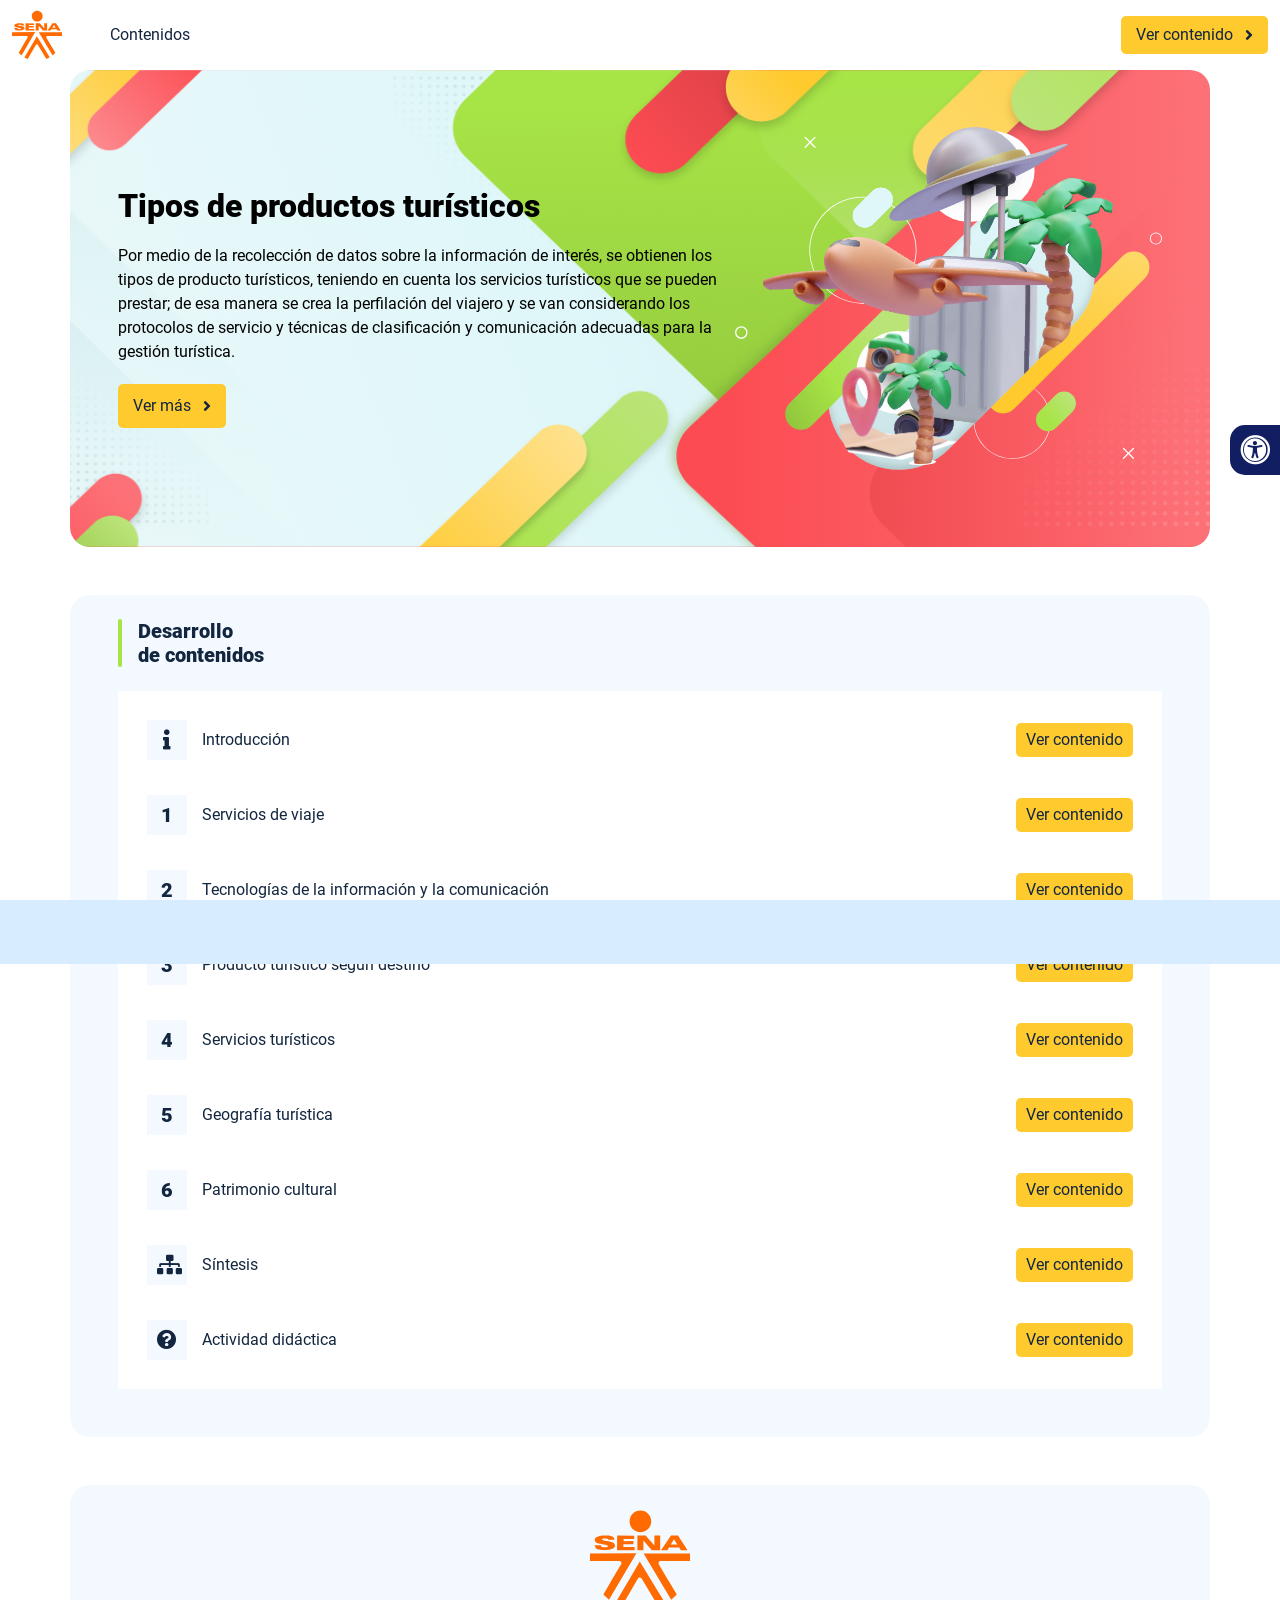
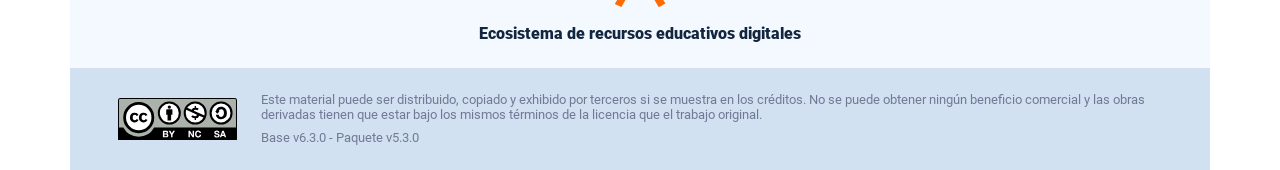
<file: index.html>
<!DOCTYPE html><html lang=""><head><meta charset="utf-8"><meta http-equiv="X-UA-Compatible" content="IE=edge"><meta name="viewport" content="width=device-width,initial-scale=1"><link rel="icon" href="favicon.ico"><title>Tipos de productos turísticos</title><link href="css/chunk-0c047e41.3babef71.css" rel="prefetch"><link href="css/chunk-25b302c8.3babef71.css" rel="prefetch"><link href="css/chunk-26fc7596.3babef71.css" rel="prefetch"><link href="css/chunk-2d2747e2.3babef71.css" rel="prefetch"><link href="css/chunk-32334cb6.3babef71.css" rel="prefetch"><link href="css/chunk-3c57cd7b.3babef71.css" rel="prefetch"><link href="css/chunk-4f2d402a.3babef71.css" rel="prefetch"><link href="css/chunk-4fde0a08.14d1f3e8.css" rel="prefetch"><link href="css/chunk-515a8379.3b0c5449.css" rel="prefetch"><link href="css/chunk-59974754.ea93bb07.css" rel="prefetch"><link href="css/chunk-6e1e538a.126808df.css" rel="prefetch"><link href="css/chunk-766a929b.35ec3e4b.css" rel="prefetch"><link href="css/chunk-f2df7d2c.3babef71.css" rel="prefetch"><link href="css/comple.89668edf.css" rel="prefetch"><link href="css/creditos.f6ce6b3d.css" rel="prefetch"><link href="css/glosario.881fd612.css" rel="prefetch"><link href="css/referencias.99456302.css" rel="prefetch"><link href="js/actividad.46e40c6b.js" rel="prefetch"><link href="js/chunk-0206bfa0.d7585eee.js" rel="prefetch"><link href="js/chunk-0c047e41.7a1e8d4a.js" rel="prefetch"><link href="js/chunk-13a6037e.2c3d5d7a.js" rel="prefetch"><link href="js/chunk-18f95272.be20e8ae.js" rel="prefetch"><link href="js/chunk-25b302c8.caed8dfb.js" rel="prefetch"><link href="js/chunk-26fc7596.dac12bef.js" rel="prefetch"><link href="js/chunk-2c06842c.f79121cc.js" rel="prefetch"><link href="js/chunk-2d0e96ec.49006d13.js" rel="prefetch"><link href="js/chunk-2d208d90.049e4150.js" rel="prefetch"><link href="js/chunk-2d21d0e2.147624b9.js" rel="prefetch"><link href="js/chunk-2d22c123.07108589.js" rel="prefetch"><link href="js/chunk-2d2747e2.1504af81.js" rel="prefetch"><link href="js/chunk-2e80bb9a.bbdb6215.js" rel="prefetch"><link href="js/chunk-319206de.470a7f77.js" rel="prefetch"><link href="js/chunk-32334cb6.21c12fcb.js" rel="prefetch"><link href="js/chunk-3c57cd7b.ac248d9a.js" rel="prefetch"><link href="js/chunk-3d6834f6.27ec12f4.js" rel="prefetch"><link href="js/chunk-4cdd78c0.cc0ccbd6.js" rel="prefetch"><link href="js/chunk-4f2d402a.ee3ef10e.js" rel="prefetch"><link href="js/chunk-4fde0a08.4da81014.js" rel="prefetch"><link href="js/chunk-515a8379.57f3a8de.js" rel="prefetch"><link href="js/chunk-53ccb27e.ee38b6d3.js" rel="prefetch"><link href="js/chunk-55d286b8.b8e12a63.js" rel="prefetch"><link href="js/chunk-59974754.497635d8.js" rel="prefetch"><link href="js/chunk-6e1e538a.e45c7fb5.js" rel="prefetch"><link href="js/chunk-766a929b.800a38e6.js" rel="prefetch"><link href="js/chunk-c796899c.96b97720.js" rel="prefetch"><link href="js/chunk-e8a7823a.40d6a537.js" rel="prefetch"><link href="js/chunk-f2df7d2c.99ea6ccd.js" rel="prefetch"><link href="js/chunk-fde47172.c4c6ee0f.js" rel="prefetch"><link href="js/comple.e0de4422.js" rel="prefetch"><link href="js/creditos.92ef6e77.js" rel="prefetch"><link href="js/glosario.e52ccdff.js" rel="prefetch"><link href="js/intro.14fb2838.js" rel="prefetch"><link href="js/referencias.d5399eb5.js" rel="prefetch"><link href="js/sintesis.80678b97.js" rel="prefetch"><link href="js/tema1.42395211.js" rel="prefetch"><link href="js/tema2.f15553d5.js" rel="prefetch"><link href="js/tema3.6e454bdc.js" rel="prefetch"><link href="css/app.5fe902b3.css" rel="preload" as="style"><link href="css/chunk-vendors.54d59ce0.css" rel="preload" as="style"><link href="js/app.9f2d0d42.js" rel="preload" as="script"><link href="js/chunk-vendors.0ff602d9.js" rel="preload" as="script"><link href="css/chunk-vendors.54d59ce0.css" rel="stylesheet"><link href="css/app.5fe902b3.css" rel="stylesheet"></head><body><noscript><strong>We're sorry but Tipos de productos turísticos doesn't work properly without JavaScript enabled. Please enable it to continue.</strong></noscript><div id="app"></div><script src="js/chunk-vendors.0ff602d9.js"></script><script src="js/app.9f2d0d42.js"></script></body></html>
</file>
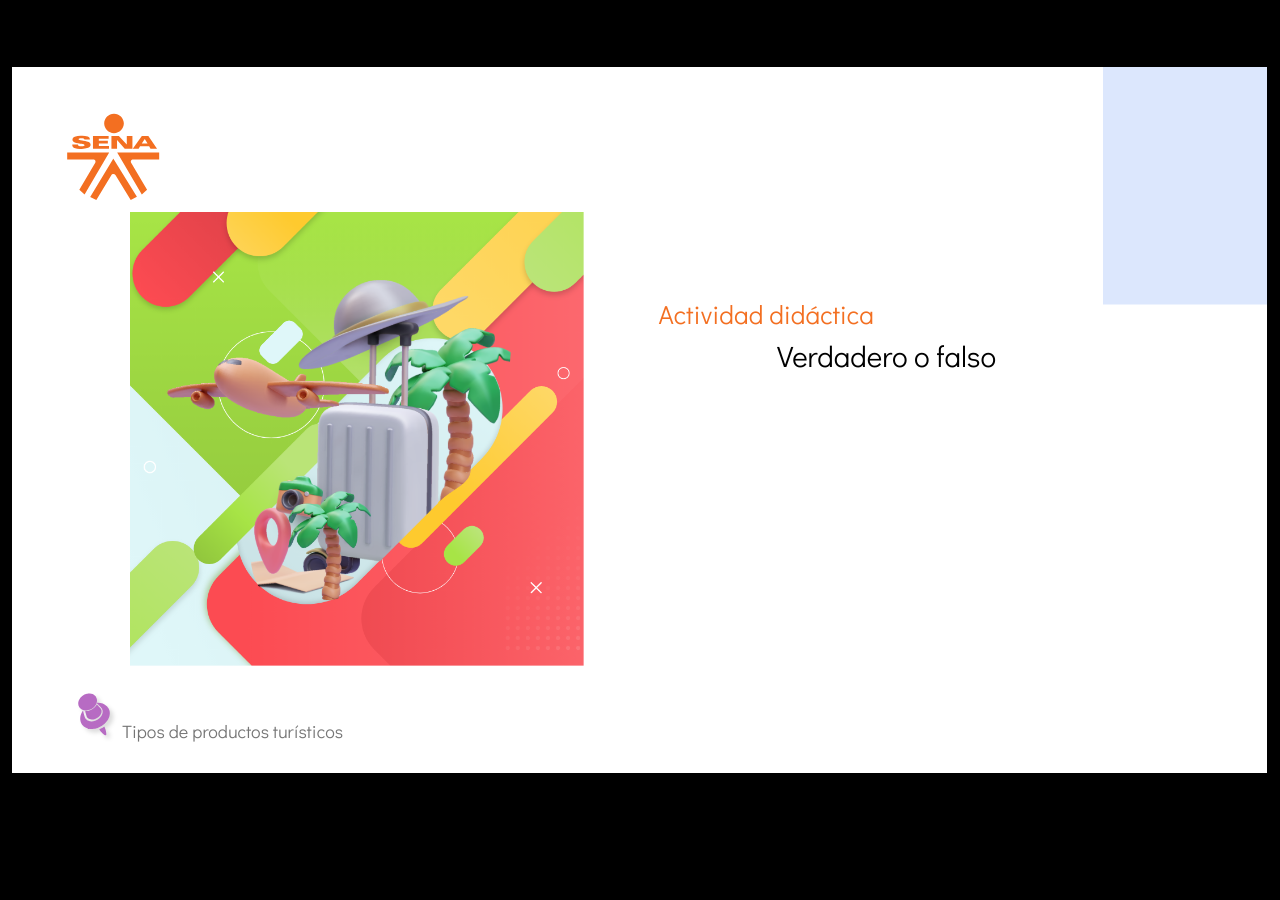
<file: actividades/index.html>
﻿<!doctype html>
<html lang="es">
<head>
  <meta charset="utf-8">
  <!-- Creado con Storyline 360 - http://www.articulate.com  -->
  <!-- version: 3.78.30747.0 -->
  <title>CF 9- 124103Actividad_did&#225;cticacf0f-v</title>
  <meta http-equiv="x-ua-compatible" content="IE=edge"/>
  <meta name="viewport" content="width=device-width,initial-scale=1,user-scalable=no,shrink-to-fit=no,minimal-ui"/>
  <meta name="apple-mobile-web-app-capable" content="yes"/>
  <style>
    html, body { height: 100%; padding: 0; margin: 0 }
    #app { height: 100%; width: 100%; }
  </style>

  <script>
    window.DS = {};
    window.globals = {
      DATA_PATH_BASE: '',
      HAS_FRAME: true,
      HAS_SLIDE: true,

      lmsPresent: false,
      tinCanPresent: false,
      cmi5Present: false,
      aoSupport: false,
      scale: 'show all',
      captureRc: false,
      browserSize: 'optimal',
      bgColor: '#000000',
      features: 'AccessibleVideo,BgAudioBlip,ConnectionMessages,DropIn1,DropIn2,DropIn3,FullScreenToggle,LayerPresentAsDialog,MultipleQuizTracking,PlayerSpeedControl,StreamingVideo,UpdatedThemeEditor,UseAudioElement,VideoSync',
      themeName: 'classic',
      preloaderColor: '#FFFFFF',
      suppressAnalytics: false,
      productChannel: 'stable',
      publishSource: 'storyline',
      aid: 'aid|bfc016bd-3aec-4b60-956a-59512e57094b',
      cid: '960eca5b-e5ec-45e3-bd1f-c6a4bf9b0b20',
      playerVersion: '3.78.30747.0',
      publishTimestamp: '2023-10-06T22:44:03.1073734Z',
      maxIosVideoElements: 10,
      connectionSettings: { mode: 'disabled' },

      
      parseParams: function(qs) {
        if (window.globals.parsedParams != null) {
          return window.globals.parsedParams;
        }
        qs = (qs || window.location.search.substr(1)).split('+').join(' ');
        var params = {},
            tokens,
            re = /[?&]?([^=]+)=([^&]*)/g;

        while (tokens = re.exec(qs)) {
          params[decodeURIComponent(tokens[1]).trim()] =
            decodeURIComponent(tokens[2]).trim();
        }
        window.globals.parsedParams = params;
        return params;
      }

    };
  </script>
  <script>
    var isIe11 = ('ActiveXObject' in window || window.MSBlobBuilder != null)
      && window.msCrypto != null && !window.ActiveXObject;
    if (isIe11) {
      window.globals.unsupportedBrowser = true;
      document.write(atob('[base64]'));
    }
  </script>
  
  <script>window.THREE = { };</script>
  
</head>
<body style="background: #000000" class="cs-HTML theme-classic">
  <!-- 360 -->
  <script>!function(){var e,i=/iPhone/i,o=/iPod/i,n=/iPad/i,t=/\biOS-universal(?:.+)Mac\b/i,r=/\bAndroid(?:.+)Mobile\b/i,a=/Android/i,d=/(?:SD4930UR|\bSilk(?:.+)Mobile\b)/i,p=/Silk/i,l=/Windows Phone/i,u=/\bWindows(?:.+)ARM\b/i,b=/BlackBerry/i,s=/BB10/i,c=/Opera Mini/i,f=/\b(CriOS|Chrome)(?:.+)Mobile/i,h=/Mobile(?:.+)Firefox\b/i,v=function(e){return void 0!==e&&"MacIntel"===e.platform&&"number"==typeof e.maxTouchPoints&&e.maxTouchPoints>1&&"undefined"==typeof MSStream};e=function(e){var m={userAgent:"",platform:"",maxTouchPoints:0};e||"undefined"==typeof navigator?"string"==typeof e?m.userAgent=e:e&&e.userAgent&&(m={userAgent:e.userAgent,platform:e.platform,maxTouchPoints:e.maxTouchPoints||0}):m={userAgent:navigator.userAgent,platform:navigator.platform,maxTouchPoints:navigator.maxTouchPoints||0};var g=m.userAgent,y=g.split("[FBAN");void 0!==y[1]&&(g=y[0]),void 0!==(y=g.split("Twitter"))[1]&&(g=y[0]);var A=function(e){return function(i){return i.test(e)}}(g),w={apple:{phone:A(i)&&!A(l),ipod:A(o),tablet:!A(i)&&(A(n)||v(m))&&!A(l),universal:A(t),device:(A(i)||A(o)||A(n)||A(t)||v(m))&&!A(l)},amazon:{phone:A(d),tablet:!A(d)&&A(p),device:A(d)||A(p)},android:{phone:!A(l)&&A(d)||!A(l)&&A(r),tablet:!A(l)&&!A(d)&&!A(r)&&(A(p)||A(a)),device:!A(l)&&(A(d)||A(p)||A(r)||A(a))||A(/\bokhttp\b/i)},windows:{phone:A(l),tablet:A(u),device:A(l)||A(u)},other:{blackberry:A(b),blackberry10:A(s),opera:A(c),firefox:A(h),chrome:A(f),device:A(b)||A(s)||A(c)||A(h)||A(f)},any:!1,phone:!1,tablet:!1};return w.any=w.apple.device||w.android.device||w.windows.device||w.other.device,w.phone=w.apple.phone||w.android.phone||w.windows.phone,w.tablet=w.apple.tablet||w.android.tablet||w.windows.tablet,w}(),"object"==typeof exports&&"undefined"!=typeof module?module.exports=e:"function"==typeof define&&define.amd?define((function(){return e})):this.isMobile=e}();
    window.isMobile.apple.tablet = window.isMobile.apple.tablet ||
      (navigator.platform === 'MacIntel' && navigator.maxTouchPoints > 1);
    window.isMobile.apple.device = window.isMobile.apple.device || window.isMobile.apple.tablet;
    window.isMobile.tablet = window.isMobile.tablet || window.isMobile.apple.tablet;
    window.isMobile.any = window.isMobile.any || window.isMobile.apple.tablet;
  </script>

  <div id="focus-sink" tabindex="-1"></div>

  <div id="preso"></div>
  <script>
    (function() {

      var classTypes = [ 'desktop', 'mobile', 'phone', 'tablet' ];

      var addDeviceClasses = function(prefix, testObj) {
        var curr, i;
        for (i = 0; i < classTypes.length; i++) {
          curr = classTypes[i];
          if (testObj[curr]) {
            document.body.classList.add(prefix + curr);
          }
        }
      };

      var params = window.globals.parseParams(),
          isDevicePreview = params.devicepreview === '1',
          isPhoneOverride = params.deviceType === 'phone' || (isDevicePreview && params.phone == '1'),
          isTabletOverride = (params.deviceType === 'tablet' || isDevicePreview) && !isPhoneOverride,
          isMobileOverride = isPhoneOverride || isTabletOverride;

      var deviceView = {
        desktop: !window.isMobile.any && !isMobileOverride,
        mobile: window.isMobile.any || isMobileOverride,
        phone: isPhoneOverride || (window.isMobile.phone && !isTabletOverride),
        tablet: isTabletOverride || window.isMobile.tablet
      };

      window.globals.deviceView = deviceView;
      window.isMobile.desktop = !window.isMobile.any;
      window.isMobile.mobile = window.isMobile.any;

      addDeviceClasses('view-', deviceView);

    })();
  </script>
  
  <script src='story_content/user.js' type=text/javascript></script>
  <div class="slide-loader"></div>

  <script>
    if (window.globals.deviceView.isMobile) { var doc = document, loader = doc.body.querySelector('.slide-loader'); [ 1, 2, 3 ].forEach(function(n) { var d = doc.createElement('div'); d.style.backgroundColor = window.globals.preloaderColor; d.classList.add('mobile-loader-dot'); d.classList.add('dot' + n); loader.appendChild(d); }); }
  </script>

  <div class="mobile-load-title-overlay" style="display: none">
    <div class="mobile-load-title">CF 9- 124103Actividad_did&#225;cticacf0f-v</div>
  </div>

  <div class="mobile-chrome-warning"></div>

  
<style>
  .warn-connection-dialog {
    display: none;
    background: transparent;
    pointer-events: none;
    position: fixed;
    left: 0;
    top: 0;
    width: 100%;
    height: 100%;
    z-index: 999;
  }

  .warn-connection-content {
    border-radius: 4px;
    background: white;
    border: 1px solid #E7E7E7;
    color: #333333;
    box-shadow: 0 2px 4px rgba(0, 0, 0, 0.25);
    transition: all 150ms ease-out;
    position: absolute;
    white-space: nowrap;
  }

  .view-phone.is-landscape .warn-connection-content {
    left: 23px;
    bottom: 23px;
  }

  .view-tablet.is-landscape .warn-connection-content {
    left: 50%;
    top: 20px;
    transform: translateX(-50%);
  }

  .is-portrait .warn-connection-content {
    transform: translate(-50%, calc(-100% - 15px));
  }

  .warn-connection-content p {
    display: inline-block;
    margin: 0 8px 0 0;
    line-height: 33px;
    font-size: 11px;
  }

  .warn-connection-content svg {
    position: relative;
    vertical-align: middle;
    margin: 0 2px 2px 8px;
  }

  .view-desktop .warn-connection-content {
    left: 1.5em;
    bottom: 1.5em;
  }

  .view-desktop .warn-connection-content p {
    font-size: 1.1em;
  }

  .is-offline .warn-connection-dialog {
    display: block;
  }

  .is-offline .cs-panel * {
    pointer-events: none !important;
  }

  .is-offline .cs-panel {
    pointer-events: all !important;
  }

  .is-offline #nav-controls * {
    pointer-events: none !important;
  }

  .is-offline #nav-controls {
    pointer-events: all !important;
  }
</style>

<div class="warn-connection-dialog">
  <div class="warn-connection-content">
    <svg width="17" height="15" viewBox="0 0 17 15" xmlns="http://www.w3.org/2000/svg">
      <path fill="#8F0000" stroke="white" d="M16.07,12.98 L15.88,12.23 L9.51,1.21 C8.97,0.26,7.6,0.26,7.06,1.21 L0.69,12.23 C0.15,13.16,0.81,14.36,1.91,14.36 H14.65 C15.47,14.36,16.05,13.7,16.07,12.98 Z"/>
      <path fill="white" stroke="white" d="M8.58,5.5 C8.35,5.28,8.5,5.35,8.21,5.32 C8.09,5.35,7.97,5.49,7.96,5.67 C7.97,5.79,7.98,5.92,7.98,6.04 L7.98,6.04 C7.99,6.17,8,6.31,8.01,6.43 L8.01,6.44 C8.03,6.92,8.06,7.41,8.09,7.9 L8.09,7.9 C8.12,8.39,8.14,8.88,8.17,9.37 C8.17,9.39,8.18,9.42,8.2,9.44 C8.23,9.46,8.25,9.47,8.28,9.47 C8.31,9.47,8.34,9.46,8.35,9.44 C8.37,9.43,8.38,9.4,8.39,9.35 L8.39,9.34 C8.39,9.24,8.4,9.15,8.4,9.05 L8.4,9.05 C8.41,8.96,8.41,8.86,8.42,8.75 C8.43,8.44,8.45,8.12,8.47,7.81 L8.47,7.81 C8.49,7.49,8.51,7.18,8.53,6.87 C8.55,6.46,8.56,6.05,8.59,5.64 L8.6,5.62 C8.6,5.57,8.59,5.53,8.58,5.5 L8.21,5.32 Z"/>
      <circle fill="white" stroke="white" cx="8.3" cy="11.35" r="0.3"/>
    </svg>
    <p>You are offline. Trying to reconnect...</p>
  </div>
</div>

<script>
  (function() {
    window.DS.connection = {
      warningShown: false,
      assets: {},
      loadingAssetGroup: false,
      retryDelay: 500
    };

    var connectionSettings = window.globals.connectionSettings || {};

    // The `window.globals.features` variable must be set in `webpack.dev.config` when testing locally - it is not enough
    // to have it in the data - but it must be set there as well.
    var useConnectionMessages = window.AbortController != null &&
      window.location.protocol != 'file:' &&
      window.globals.features.indexOf('ConnectionMessages') != -1 &&
      connectionSettings.mode === 'normal';

    window.DS.connection.useConnectionMessages = useConnectionMessages

    var assetCount = 0;
    var checkLoadedId;


    if (useConnectionMessages && connectionSettings != null) {
      var contentEl = document.querySelector('.warn-connection-content');
      var messageEl = contentEl.querySelector('p')

      if (connectionSettings.useDarkTheme) {
        contentEl.style.borderColor = '#BABBBA';
        contentEl.style.backgroundColor = '#282828';
        contentEl.style.color = '#FFFFFF';
      }

      if (connectionSettings.message != null) {
        messageEl.textContent = window.decodeURIComponent(connectionSettings.message);
      }
    }

    function checkAssetsReady() {
      for (var i in DS.connection.assets) {
        if (!DS.connection.assets[i].success) {
          return false;
        }
      }
      return true;
    }

    function stopAssetGroup() {
      if (!useConnectionMessages) { return; }

      assetCount = 0;

      DS.connection.oldAssetGroup = DS.connection.assets;
      DS.connection.assets = {};
      DS.connection.loadingAssetGroup = false;
      clearInterval(checkLoadedId);
    }

    function startAssetGroup() {
      if (!useConnectionMessages) { return; }
      var ticks = 0;
      clearInterval(checkLoadedId);
      checkLoadedId = setInterval(function() {
        var loaded = 0;
        if (assetCount === 0 && loaded === 0) {
          clearInterval(checkLoadedId);
          return;
        }

        for (var i in DS.connection.assets) {
          if (DS.connection.assets[i].success) {
            loaded++;
          }
        }

        if (assetCount === loaded && checkAssetsReady()) {
          for (var i in DS.connection.assets) {
            if (DS.connection.assets[i].action) {
              DS.connection.assets[i].action();
            }
          }
          hideWarning();
          stopAssetGroup();
        }
      }, 100)
    }

    function requiredAsset(url, action, retry, type) {
      if (!useConnectionMessages) { return; }
      if (DS.connection.assets[url]) { return; }

      DS.connection.assets[url] = {
        success: false, action: action, retry: retry, type: type
      };
      assetCount = Object.keys(DS.connection.assets).length;
      if (!DS.connection.loadingAssetGroup) {
        startAssetGroup();
      }
      DS.connection.loadingAssetGroup = true;
    }

    function assetLoaded(url) {
      if (!useConnectionMessages) { return; }
      if (DS.connection.assets[url]) {
        DS.connection.assets[url].success = true;
      }
    }

    function assetFailed(url) {
      if (!useConnectionMessages) { return; }
      if (!DS.connection.assets[url]) {
        if (/\.js$/.test(url) && url.indexOf('transcripts') === -1) {
          setTimeout(function() {
            if (DS.connection.lastSlideLoaded != null) {
              DS.connection.lastSlideLoaded();
            }
          }, DS.connection.retryDelay);
        }
        return;
      }
      if (!DS.connection.warningShown) { showWarning(); }
      if (DS.connection.assets[url].retry) {
        setTimeout(function() {
          if (!DS.connection.assets[url].success) {
            DS.connection.assets[url].retry()
          }
        }, DS.connection.retryDelay);
      }
    }

    function hideWarning() {
      document.body.classList.remove('is-offline');
      DS.connection.warningShown = false;
    }
    DS.connection.hideWarning = hideWarning

    function showWarning(btn) {
      document.body.classList.add('is-offline')
      DS.connection.warningShown = true;
      updateWarningPosition();
    }

    function updateWarningPosition() {
      if (!DS.connection.warningShown) {
        return;
      }

      var isPortrait = document.body.classList.contains('is-portrait');
      var warningEl = document.querySelector('.warn-connection-content');

      if (isPortrait) {
        var slide = document.querySelector('.primary-slide');
        var slideRect = slide.getBoundingClientRect();

        warningEl.style.top = `${slideRect.top}px`
        warningEl.style.left = `${slideRect.left + slideRect.width / 2}px`
      } else {
        warningEl.style.top = null;
        warningEl.style.left = null;
      }

      window.requestAnimationFrame(updateWarningPosition);
    }

    // these will all be noops if the feature flag isn't set in
    // the data and `window.globals.features`
    DS.connection.requiredAsset = requiredAsset;
    DS.connection.assetLoaded = assetLoaded;
    DS.connection.assetFailed = assetFailed;
    DS.connection.stopAssetGroup = stopAssetGroup;
    DS.connection.startAssetGroup = startAssetGroup;
  })();
</script>


  <script>
    
    if (window.autoSpider && window.vInterfaceObject) {
      document.querySelector('.mobile-load-title-overlay').style.display = 'none';
    }
  </script>

  

  <link rel="stylesheet" href="html5/data/css/output.min.css" data-noprefix/>
</body>
<script src="html5/lib/scripts/bootstrapper.min.js"></script>
</html>
</file>
<file: css/chunk-0c047e41.3babef71.css>
.actividad[data-v-22adfd6b]{background-color:#f2f2f2}.horizontal-scroll__wrapper[data-v-22adfd6b]{overflow:hidden}.horizontal-scroll[data-v-22adfd6b]{display:flex;transition:transform .5s ease-in-out;align-items:center;flex-wrap:nowrap}.horizontal-scroll[data-v-22adfd6b]:not(.row){width:100%}.horizontal-scroll--item-fw[data-v-22adfd6b]>div{flex-grow:0;flex-shrink:0;width:100%;margin:0!important}
</file>
<file: css/chunk-25b302c8.3babef71.css>
.actividad[data-v-22adfd6b]{background-color:#f2f2f2}.horizontal-scroll__wrapper[data-v-22adfd6b]{overflow:hidden}.horizontal-scroll[data-v-22adfd6b]{display:flex;transition:transform .5s ease-in-out;align-items:center;flex-wrap:nowrap}.horizontal-scroll[data-v-22adfd6b]:not(.row){width:100%}.horizontal-scroll--item-fw[data-v-22adfd6b]>div{flex-grow:0;flex-shrink:0;width:100%;margin:0!important}
</file>
<file: css/chunk-26fc7596.3babef71.css>
.actividad[data-v-22adfd6b]{background-color:#f2f2f2}.horizontal-scroll__wrapper[data-v-22adfd6b]{overflow:hidden}.horizontal-scroll[data-v-22adfd6b]{display:flex;transition:transform .5s ease-in-out;align-items:center;flex-wrap:nowrap}.horizontal-scroll[data-v-22adfd6b]:not(.row){width:100%}.horizontal-scroll--item-fw[data-v-22adfd6b]>div{flex-grow:0;flex-shrink:0;width:100%;margin:0!important}
</file>
<file: css/chunk-2d2747e2.3babef71.css>
.actividad[data-v-22adfd6b]{background-color:#f2f2f2}.horizontal-scroll__wrapper[data-v-22adfd6b]{overflow:hidden}.horizontal-scroll[data-v-22adfd6b]{display:flex;transition:transform .5s ease-in-out;align-items:center;flex-wrap:nowrap}.horizontal-scroll[data-v-22adfd6b]:not(.row){width:100%}.horizontal-scroll--item-fw[data-v-22adfd6b]>div{flex-grow:0;flex-shrink:0;width:100%;margin:0!important}
</file>
<file: css/chunk-32334cb6.3babef71.css>
.actividad[data-v-22adfd6b]{background-color:#f2f2f2}.horizontal-scroll__wrapper[data-v-22adfd6b]{overflow:hidden}.horizontal-scroll[data-v-22adfd6b]{display:flex;transition:transform .5s ease-in-out;align-items:center;flex-wrap:nowrap}.horizontal-scroll[data-v-22adfd6b]:not(.row){width:100%}.horizontal-scroll--item-fw[data-v-22adfd6b]>div{flex-grow:0;flex-shrink:0;width:100%;margin:0!important}
</file>
<file: css/chunk-3c57cd7b.3babef71.css>
.actividad[data-v-22adfd6b]{background-color:#f2f2f2}.horizontal-scroll__wrapper[data-v-22adfd6b]{overflow:hidden}.horizontal-scroll[data-v-22adfd6b]{display:flex;transition:transform .5s ease-in-out;align-items:center;flex-wrap:nowrap}.horizontal-scroll[data-v-22adfd6b]:not(.row){width:100%}.horizontal-scroll--item-fw[data-v-22adfd6b]>div{flex-grow:0;flex-shrink:0;width:100%;margin:0!important}
</file>
<file: css/chunk-4f2d402a.3babef71.css>
.actividad[data-v-22adfd6b]{background-color:#f2f2f2}.horizontal-scroll__wrapper[data-v-22adfd6b]{overflow:hidden}.horizontal-scroll[data-v-22adfd6b]{display:flex;transition:transform .5s ease-in-out;align-items:center;flex-wrap:nowrap}.horizontal-scroll[data-v-22adfd6b]:not(.row){width:100%}.horizontal-scroll--item-fw[data-v-22adfd6b]>div{flex-grow:0;flex-shrink:0;width:100%;margin:0!important}
</file>
<file: css/chunk-4fde0a08.14d1f3e8.css>
.actividad[data-v-a108b06a]{background-color:#f2f2f2}.header[data-v-a108b06a]{position:sticky;top:0;padding-top:10px;padding-bottom:10px;background-color:#fff;z-index:10010;line-height:1.1em}.header__logo[data-v-a108b06a]{width:50px}@media (max-width:576px){.header__componente-formativo[data-v-a108b06a]{font-size:.8em}}.header__menu[data-v-a108b06a]{cursor:pointer}.header__menu span[data-v-a108b06a]{font-size:.7em;display:block;line-height:1em;text-align:center;color:#111e61}.header__menu__btn[data-v-a108b06a]{width:30px;height:30px;position:relative;margin-bottom:4px}.header__menu__btn .line-1[data-v-a108b06a],.header__menu__btn .line-2[data-v-a108b06a],.header__menu__btn .line-3[data-v-a108b06a]{height:4px;width:30px;background-color:#111e61;transform-origin:center center;position:absolute;left:0;border-radius:2px}.header__menu__btn .line-1[data-v-a108b06a]{top:4px;-webkit-animation:line-1-inactive-data-v-a108b06a .5s ease-in-out forwards;animation:line-1-inactive-data-v-a108b06a .5s ease-in-out forwards}.header__menu__btn .line-2[data-v-a108b06a]{top:13px;-webkit-animation:line-2-inactive-data-v-a108b06a .5s ease-in-out forwards;animation:line-2-inactive-data-v-a108b06a .5s ease-in-out forwards}.header__menu__btn .line-3[data-v-a108b06a]{top:22px;-webkit-animation:line-3-inactive-data-v-a108b06a .5s ease-in-out forwards;animation:line-3-inactive-data-v-a108b06a .5s ease-in-out forwards}.header__menu__btn[data-v-a108b06a]:hover{cursor:pointer}.header__menu__btn--open .line-1[data-v-a108b06a]{-webkit-animation:line-1-active-data-v-a108b06a .5s ease-in-out forwards;animation:line-1-active-data-v-a108b06a .5s ease-in-out forwards}.header__menu__btn--open .line-2[data-v-a108b06a]{-webkit-animation:line-2-active-data-v-a108b06a .5s ease-in-out forwards;animation:line-2-active-data-v-a108b06a .5s ease-in-out forwards}.header__menu__btn--open .line-3[data-v-a108b06a]{-webkit-animation:line-3-active-data-v-a108b06a .5s ease-in-out forwards;animation:line-3-active-data-v-a108b06a .5s ease-in-out forwards}@-webkit-keyframes line-1-active-data-v-a108b06a{0%{transform:translate(0) rotate(0)}50%{transform:translateY(9px) rotate(0)}to{transform:translateY(9px) rotate(45deg)}}@keyframes line-1-active-data-v-a108b06a{0%{transform:translate(0) rotate(0)}50%{transform:translateY(9px) rotate(0)}to{transform:translateY(9px) rotate(45deg)}}@-webkit-keyframes line-2-active-data-v-a108b06a{0%{transform:scale(1)}to{transform:scale(0)}}@keyframes line-2-active-data-v-a108b06a{0%{transform:scale(1)}to{transform:scale(0)}}@-webkit-keyframes line-3-active-data-v-a108b06a{0%{transform:translate(0) rotate(0)}50%{transform:translateY(-9px) rotate(0)}to{transform:translateY(-9px) rotate(-45deg)}}@keyframes line-3-active-data-v-a108b06a{0%{transform:translate(0) rotate(0)}50%{transform:translateY(-9px) rotate(0)}to{transform:translateY(-9px) rotate(-45deg)}}@-webkit-keyframes line-1-inactive-data-v-a108b06a{0%{transform:translateY(9px) rotate(45deg)}50%{transform:translateY(9px) rotate(0)}to{transform:translate(0) rotate(0)}}@keyframes line-1-inactive-data-v-a108b06a{0%{transform:translateY(9px) rotate(45deg)}50%{transform:translateY(9px) rotate(0)}to{transform:translate(0) rotate(0)}}@-webkit-keyframes line-2-inactive-data-v-a108b06a{0%{transform:scale(0)}to{transform:scale(1)}}@keyframes line-2-inactive-data-v-a108b06a{0%{transform:scale(0)}to{transform:scale(1)}}@-webkit-keyframes line-3-inactive-data-v-a108b06a{0%{transform:translateY(-9px) rotate(-45deg)}50%{transform:translateY(-9px) rotate(0)}to{transform:translate(0) rotate(0)}}@keyframes line-3-inactive-data-v-a108b06a{0%{transform:translateY(-9px) rotate(-45deg)}50%{transform:translateY(-9px) rotate(0)}to{transform:translate(0) rotate(0)}}
</file>
<file: css/chunk-515a8379.3b0c5449.css>
.actividad{background-color:#f2f2f2}.banner-interno{position:relative}.banner-interno__fondo{position:absolute;top:0;bottom:-50px;left:0;right:0;background-color:#fc4b52;background-size:cover;background-position:50%}.banner-interno__titulo{display:flex;align-items:center}.banner-interno__titulo__icono{display:block;width:32px;height:32px;border-radius:50%;background-color:#000;position:relative}.banner-interno__titulo__icono i{color:#fc4b52;position:absolute;left:50%;top:50%;transform:translate(-50%,-50%)}.banner-interno__titulo h1,.banner-interno__titulo h2,.banner-interno__titulo h3,.banner-interno__titulo h4,.banner-interno__titulo h5,.banner-interno__titulo h6{color:#000;line-height:1.1em}
</file>
<file: css/chunk-59974754.ea93bb07.css>
.actividad{background-color:#f2f2f2}.aside-menu{position:sticky;top:70px;flex:0 0 0;width:0;min-height:calc(100vh - 70px);max-height:calc(100vh - 70px);background-color:#f3f9ff;transition:flex .5s ease-in-out,width .5s ease-in-out;overflow-x:hidden;z-index:100001}.aside-menu a{color:#111e61}.aside-menu--open{flex:0 0 300px;width:300px}.aside-menu__content{width:300px;display:flex;flex-direction:column;justify-content:space-between;min-height:calc(100vh - 70px);max-height:calc(100vh - 70px);border-right:1px solid #d8ecff}@media (max-height:800px){.aside-menu__content{min-height:800px;max-height:800px;overflow-y:auto}}.aside-menu__header{padding:10px;text-align:center;background-color:#d8ecff}.aside-menu__header h4{margin:0}.aside-menu__menu{overflow-y:auto;flex-grow:1;list-style:none;padding-left:0;margin-bottom:0}.aside-menu__menu__item--active .aside-menu__menu__item__lnk,.aside-menu__menu__item--active .aside-menu__sec-menu__item__lnk{background-color:#d8ecff;font-weight:700}.aside-menu__menu__item--sub-menu:hover,.aside-menu__menu__item:hover,.aside-menu__sec-menu__item:hover{background-color:#d8ecff}.aside-menu__menu__item--sub-menu{padding-left:10px}.aside-menu__menu__item--sub-menu--active .aside-menu__menu__item__lnk,.aside-menu__menu__item--sub-menu--active .aside-menu__sec-menu__item__lnk{background-color:#d8ecff;font-weight:700;position:relative}.aside-menu__menu__item--sub-menu--active .aside-menu__menu__item__lnk:before,.aside-menu__menu__item--sub-menu--active .aside-menu__sec-menu__item__lnk:before{content:"";display:block;position:absolute;left:0;bottom:0;top:0;width:4px;border-radius:2px;background-color:#a7e446}.aside-menu__menu__item__lnk,.aside-menu__sec-menu__item__lnk{display:flex;align-items:center;padding:10px 15px;line-height:1.1em}.aside-menu__menu__item__lnk i,.aside-menu__menu__item__lnk span,.aside-menu__sec-menu__item__lnk i,.aside-menu__sec-menu__item__lnk span{margin-right:10px}.aside-menu__menu__item__lnk i:last-child,.aside-menu__menu__item__lnk span:last-child,.aside-menu__sec-menu__item__lnk i:last-child,.aside-menu__sec-menu__item__lnk span:last-child{margin-right:0}.aside-menu__sec-menu{background-color:#d8ecff;padding:10px 0;flex-shrink:0;margin-bottom:0}.aside-menu__sec-menu__item{padding:10px 15px}.aside-menu__sec-menu__item__lnk{padding:0;border-radius:1em}.aside-menu__sec-menu__item__lnk i{display:block;width:2em;height:2em;padding:.5em 0;text-align:center;background-color:#fff;border-radius:50%}.aside-menu__sec-menu__item__lnk:hover{background-color:#fff}@media (max-width:992px){.aside-menu{position:fixed;top:70px}}@media (max-width:576px){.aside-menu__sec-menu{padding-bottom:110px}}
</file>
<file: css/chunk-6e1e538a.126808df.css>
.actividad[data-v-4f6b7c58]{background-color:#f2f2f2}.accesibilidad[data-v-4f6b7c58]{position:fixed;right:0;top:50vh;height:50px;background-color:#111e61;border-top-left-radius:15px;border-bottom-left-radius:15px;transform:translateY(-50%) translateX(100%) translateX(-50px);overflow:hidden;transition:transform .3s ease-in-out,height .3s ease-in-out}.accesibilidad[data-v-4f6b7c58]:hover{transform:translateY(-50%) translateX(0);height:12.75rem}.accesibilidad [data-v-4f6b7c58]{color:#fff}.accesibilidad__menu__content .accesibilidad__menu__item[data-v-4f6b7c58]{cursor:pointer}.accesibilidad__menu__content .accesibilidad__menu__item[data-v-4f6b7c58]:hover{background-color:#273685}.accesibilidad__menu__content .accesibilidad__menu__item[data-v-4f6b7c58]:last-child{border:none}.accesibilidad__menu__item[data-v-4f6b7c58]{display:flex;align-items:center;padding:10px;border-bottom:1px solid #273685;line-height:1em;-webkit-user-select:none;-moz-user-select:none;-ms-user-select:none;user-select:none}.accesibilidad__menu i[data-v-4f6b7c58]{font-size:30px;font-style:normal;margin-right:10px;line-height:1em}.accesibilidad__menu img[data-v-4f6b7c58]{width:30px;margin-right:10px}
</file>
<file: css/chunk-766a929b.35ec3e4b.css>
.actividad{background-color:#f2f2f2}.barra-avance{display:flex;align-items:center;justify-content:space-between;position:fixed;bottom:0;left:0;width:100%;padding:10px;background-color:#d8ecff;transition:transform .5s ease-in-out;z-index:100000}.barra-avance__barra{margin:0 20px;flex:1;position:relative;max-width:800px}.barra-avance__barra--amarilla,.barra-avance__barra--blanca{height:4px}.barra-avance__barra--amarilla:after,.barra-avance__barra--amarilla:before,.barra-avance__barra--blanca:after,.barra-avance__barra--blanca:before{content:"";display:block;width:10px;height:10px;border-radius:50%;position:absolute;top:50%}.barra-avance__barra--amarilla:before,.barra-avance__barra--blanca:before{left:0;transform:translate(-50%,-50%)}.barra-avance__barra--amarilla:after,.barra-avance__barra--blanca:after{right:0;transform:translate(50%,-50%)}.barra-avance__barra--blanca,.barra-avance__barra--blanca:after,.barra-avance__barra--blanca:before{background-color:#fff}.barra-avance__barra--amarilla{position:absolute;width:100%;top:0;background-color:#feca2e}.barra-avance__barra--amarilla:after,.barra-avance__barra--amarilla:before{background-color:#feca2e}.barra-avance__boton--regresar{background-color:#b0c0d2}.barra-avance__boton--regresar span{color:#111e61!important}.barra-avance__boton--disable{opacity:0;pointer-events:none}.barra-avance--open{transform:translateY(0)}.barra-avance--close{transform:translateY(100%)}
</file>
<file: css/chunk-f2df7d2c.3babef71.css>
.actividad[data-v-22adfd6b]{background-color:#f2f2f2}.horizontal-scroll__wrapper[data-v-22adfd6b]{overflow:hidden}.horizontal-scroll[data-v-22adfd6b]{display:flex;transition:transform .5s ease-in-out;align-items:center;flex-wrap:nowrap}.horizontal-scroll[data-v-22adfd6b]:not(.row){width:100%}.horizontal-scroll--item-fw[data-v-22adfd6b]>div{flex-grow:0;flex-shrink:0;width:100%;margin:0!important}
</file>
<file: css/comple.89668edf.css>
.banner-interno{position:relative}.banner-interno__fondo{position:absolute;top:0;bottom:-50px;left:0;right:0;background-color:#fc4b52;background-size:cover;background-position:50%}.banner-interno__titulo{display:flex;align-items:center}.banner-interno__titulo__icono{display:block;width:32px;height:32px;border-radius:50%;background-color:#000;position:relative}.banner-interno__titulo__icono i{color:#fc4b52;position:absolute;left:50%;top:50%;transform:translate(-50%,-50%)}.banner-interno__titulo h1,.banner-interno__titulo h2,.banner-interno__titulo h3,.banner-interno__titulo h4,.banner-interno__titulo h5,.banner-interno__titulo h6{color:#000;line-height:1.1em}.actividad{background-color:#f2f2f2}.complementario__enlaces{display:flex;justify-content:center;flex-wrap:wrap}.complementario__enlaces a{margin:0 5px}.complementario__btn{font-size:1.5em;line-height:1em}table{width:calc(100% - 1px);min-width:800px}table thead{background-color:#d8ecff}table thead th{border-color:#d8ecff}table td,table th{padding:25px 20px;text-align:center}
</file>
<file: css/creditos.f6ce6b3d.css>
.banner-interno{position:relative}.banner-interno__fondo{position:absolute;top:0;bottom:-50px;left:0;right:0;background-color:#fc4b52;background-size:cover;background-position:50%}.banner-interno__titulo{display:flex;align-items:center}.banner-interno__titulo__icono{display:block;width:32px;height:32px;border-radius:50%;background-color:#000;position:relative}.banner-interno__titulo__icono i{color:#fc4b52;position:absolute;left:50%;top:50%;transform:translate(-50%,-50%)}.banner-interno__titulo h1,.banner-interno__titulo h2,.banner-interno__titulo h3,.banner-interno__titulo h4,.banner-interno__titulo h5,.banner-interno__titulo h6{color:#000;line-height:1.1em}.actividad{background-color:#f2f2f2}.creditos-vista .tarjeta.credito{background-color:#d2e1f1}.creditos{color:#727997;overflow-x:auto}.creditos__item{min-width:490px}.creditos p{line-height:1.3em;margin-bottom:0;color:#727997}.creditos__titulo{font-weight:700;background-color:#d2e1f1;padding:5px 10px;border-top-radius:5px;border-top-left-radius:5px;border-top-right-radius:5px}.creditos table td,.creditos table th{border-color:#d2e1f1}
</file>
<file: css/glosario.881fd612.css>
.banner-interno{position:relative}.banner-interno__fondo{position:absolute;top:0;bottom:-50px;left:0;right:0;background-color:#fc4b52;background-size:cover;background-position:50%}.banner-interno__titulo{display:flex;align-items:center}.banner-interno__titulo__icono{display:block;width:32px;height:32px;border-radius:50%;background-color:#000;position:relative}.banner-interno__titulo__icono i{color:#fc4b52;position:absolute;left:50%;top:50%;transform:translate(-50%,-50%)}.banner-interno__titulo h1,.banner-interno__titulo h2,.banner-interno__titulo h3,.banner-interno__titulo h4,.banner-interno__titulo h5,.banner-interno__titulo h6{color:#000;line-height:1.1em}.actividad{background-color:#f2f2f2}.glosario__letra-item{display:flex}.glosario__letra-item__texto{padding-top:5px}.glosario__letra-item__letra__icono{width:32px;height:32px;position:relative;line-height:1em;border-radius:50%;background-color:#d2e1f1}.glosario__letra-item__letra__icono span{position:absolute;left:50%;top:50%;transform:translate(-50%,-50%);font-size:1.1em;font-weight:900}
</file>
<file: css/referencias.99456302.css>
.banner-interno{position:relative}.banner-interno__fondo{position:absolute;top:0;bottom:-50px;left:0;right:0;background-color:#fc4b52;background-size:cover;background-position:50%}.banner-interno__titulo{display:flex;align-items:center}.banner-interno__titulo__icono{display:block;width:32px;height:32px;border-radius:50%;background-color:#000;position:relative}.banner-interno__titulo__icono i{color:#fc4b52;position:absolute;left:50%;top:50%;transform:translate(-50%,-50%)}.banner-interno__titulo h1,.banner-interno__titulo h2,.banner-interno__titulo h3,.banner-interno__titulo h4,.banner-interno__titulo h5,.banner-interno__titulo h6{color:#000;line-height:1.1em}.actividad{background-color:#f2f2f2}.referencias__item:last-child hr{display:none}.referencias__item a{color:#2196f3;text-decoration:underline;overflow-wrap:break-word}
</file>
<file: css/app.5fe902b3.css>
*,:after,:before{box-sizing:inherit}html{height:100%;line-height:1.15;box-sizing:border-box;-webkit-font-smoothing:antialiased;-moz-osx-font-smoothing:grayscale;-webkit-text-size-adjust:100%;-ms-text-size-adjust:100%;text-rendering:optimizeLegibility}a,abbr,acronym,address,applet,article,aside,audio,b,big,blockquote,body,canvas,caption,center,cite,code,dd,del,details,dfn,div,dl,dt,em,embed,fieldset,figcaption,figure,footer,form,h1,h2,h3,h4,h5,h6,header,hgroup,html,i,iframe,img,ins,kbd,label,legend,li,mark,menu,nav,object,ol,output,p,pre,q,ruby,s,samp,section,small,span,strike,strong,sub,summary,sup,table,tbody,td,tfoot,th,thead,time,tr,tt,u,ul,var,video{margin:0;padding:0;border:0;outline:0;background:transparent;vertical-align:baseline}article,aside,details,figcaption,figure,footer,header,main,menu,nav,section,summary{display:block}[hidden],template{display:none}hr{box-sizing:content-box;height:0;border-bottom:1px solid #e8e8e8;border-left:0;border-right:0;border-top:0;margin:1.5em 0;overflow:visible}[hidden]{display:none}a{font-family:Roboto,sans-serif;font-size:1em;font-weight:400;text-decoration:none;color:#12263f;background-color:transparent;transition:all .15s ease-in-out;-webkit-text-decoration-skip:objects}a:active,a:hover{outline-width:0}a:active,a:focus,a:hover{color:#000}[type=button],[type=reset],[type=submit],button{-webkit-appearance:none;-moz-appearance:none;appearance:none;cursor:pointer;display:inline-block;vertical-align:middle;border:0;border-radius:5px;color:#12263f;background-color:#feca2e;font-family:Roboto,sans-serif;font-weight:400;font-size:1em;-webkit-font-smoothing:antialiased;line-height:1em;white-space:nowrap;text-decoration:none;text-transform:none;padding:.75em 1.5em;margin:0;-webkit-user-select:none;-moz-user-select:none;-ms-user-select:none;user-select:none;overflow:visible;transition:background-color .15s ease-in-out}[type=button]:focus,[type=button]:hover,[type=reset]:focus,[type=reset]:hover,[type=submit]:focus,[type=submit]:hover,button:focus,button:hover{background-color:#feca2e;color:#12263f}[type=button]:disabled,[type=reset]:disabled,[type=submit]:disabled,button:disabled{cursor:not-allowed;opacity:.5}[type=button]:disabled:hover,[type=reset]:disabled:hover,[type=submit]:disabled:hover,button:disabled:hover{background-color:#feca2e}input,select,textarea{margin:0;display:block;font-family:Roboto,sans-serif;font-size:16px}input{overflow:visible}[type=color],[type=date],[type=datetime-local],[type=datetime],[type=email],[type=month],[type=number],[type=password],[type=search],[type=tel],[type=text],[type=time],[type=url],[type=week],input:not([type]),select,select[multiple],textarea{background-color:#fff;border:1px solid #e8e8e8;border-radius:5px;box-shadow:inset 0 1px 3px rgba(0,0,0,.06);box-sizing:inherit;margin-bottom:.75em;padding:.5em;transition:border-color .15s ease-in-out;width:100%}[type=color]:hover,[type=date]:hover,[type=datetime-local]:hover,[type=datetime]:hover,[type=email]:hover,[type=month]:hover,[type=number]:hover,[type=password]:hover,[type=search]:hover,[type=tel]:hover,[type=text]:hover,[type=time]:hover,[type=url]:hover,[type=week]:hover,input:not([type]):hover,select:hover,select[multiple]:hover,textarea:hover{border-color:shade(#e8e8e8,20%)}[type=color]:focus,[type=date]:focus,[type=datetime-local]:focus,[type=datetime]:focus,[type=email]:focus,[type=month]:focus,[type=number]:focus,[type=password]:focus,[type=search]:focus,[type=tel]:focus,[type=text]:focus,[type=time]:focus,[type=url]:focus,[type=week]:focus,input:not([type]):focus,select:focus,select[multiple]:focus,textarea:focus{border-color:#a7e446;box-shadow:inset 0 1px 3px rgba(0,0,0,.06),0 0 5px rgba(252,50,58,.7);outline:none}[type=color]:disabled,[type=date]:disabled,[type=datetime-local]:disabled,[type=datetime]:disabled,[type=email]:disabled,[type=month]:disabled,[type=number]:disabled,[type=password]:disabled,[type=search]:disabled,[type=tel]:disabled,[type=text]:disabled,[type=time]:disabled,[type=url]:disabled,[type=week]:disabled,input:not([type]):disabled,select:disabled,select[multiple]:disabled,textarea:disabled{background-color:shade(#fff,5%);cursor:not-allowed}[type=color]:disabled:hover,[type=date]:disabled:hover,[type=datetime-local]:disabled:hover,[type=datetime]:disabled:hover,[type=email]:disabled:hover,[type=month]:disabled:hover,[type=number]:disabled:hover,[type=password]:disabled:hover,[type=search]:disabled:hover,[type=tel]:disabled:hover,[type=text]:disabled:hover,[type=time]:disabled:hover,[type=url]:disabled:hover,[type=week]:disabled:hover,input:not([type]):disabled:hover,select:disabled:hover,select[multiple]:disabled:hover,textarea:disabled:hover{border:1px solid #e8e8e8}select{text-transform:none;max-width:100%;border-radius:5px}::-webkit-file-upload-button{background-color:#feca2e;border:none;cursor:pointer;color:#12263f;border-radius:5px;padding:.75em 1.5em}::-webkit-file-upload-button:hover{background-color:#feca2e}optgroup{font-weight:700}fieldset{border:1px solid #e8e8e8;background-color:transparent;padding:1.5em;-webkit-margin-start:0;-webkit-margin-end:0;-webkit-padding-before:1.5em;-webkit-padding-start:1.5em;-webkit-padding-end:1.5em;-webkit-padding-after:1.5em}legend{box-sizing:border-box;color:inherit;display:table;max-width:100%;padding:0;white-space:normal;font-weight:600;-webkit-padding-start:0;-webkit-padding-end:0}label,legend{margin-bottom:.375em}label{display:block;font-size:1em;font-family:Roboto,sans-serif;font-weight:900}textarea{overflow:auto;resize:vertical}[type=checkbox],[type=radio]{box-sizing:border-box;padding:0;display:inline;margin-right:.375em}[type=number]::-webkit-inner-spin-button,[type=number]::-webkit-outer-spin-button{height:auto}[type=search]{-webkit-appearance:textfield;outline-offset:-2px}[type=search]::-webkit-search-cancel-button,[type=search]::-webkit-search-decoration{-webkit-appearance:none;-moz-appearance:none}::-moz-placeholder{color:#999}:-ms-input-placeholder{color:#999}::placeholder{color:#999}::-webkit-file-upload-button{-webkit-appearance:button;-moz-appearance:button;font:inherit}[type=file]{margin-bottom:.75em;width:100%}[type=button],[type=reset],[type=submit],button{-webkit-appearance:button}[type=button]::-moz-focus-inner,[type=reset]::-moz-focus-inner,[type=submit]::-moz-focus-inner,button::-moz-focus-inner{border-style:none;padding:0}[type=button]:-moz-focusring,[type=reset]:-moz-focusring,[type=submit]:-moz-focusring,button:-moz-focusring{outline:1px dotted ButtonText}progress{vertical-align:baseline}ol,ul{list-style:none;margin-bottom:1em}dt{font-weight:700}figure,img,picture,svg{margin:0;width:100%;max-width:100%}figcaption{display:block;background-color:#e8e8e8;padding:.75em 1.5em;font-size:.8em;font-weight:700}img,svg{display:block;border-style:none}svg:not(:root){overflow:hidden}audio,canvas,progress,video{display:inline-block}audio:not([controls]){display:none;height:0}template{display:none}table{border-collapse:collapse;border-spacing:0;table-layout:fixed;width:100%}td,th,tr{vertical-align:middle}td,th{border:1px solid #e8e8e8;padding:.75em}th{font-size:.875em;line-height:1.2}td{line-height:1.5}body{font-size:16px;font-weight:400;line-height:1.5}body,h1,h2,h3,h4,h5,h6{color:#12263f;font-family:Roboto,sans-serif}h1,h2,h3,h4,h5,h6{font-weight:900;line-height:1.2;margin:0 0 .75em}h1{font-size:2em}h2{font-size:1.5em}h3{font-size:1.25em}h4{font-size:1.125em}h5{font-size:1em}h6{font-size:.875em}p{font-family:Roboto,sans-serif;font-size:1em;font-weight:400;line-height:1.5;color:#12263f;margin-bottom:1em}b,strong{font-weight:700}dfn,em,i{font-style:italic}br{line-height:2em}u{text-decoration:underline}code,kbd,pre,samp{color:#727997;font-family:Lucida Console,Courier New,monospace;font-size:1em}sub,sup{font-size:75%;line-height:0;position:relative;vertical-align:baseline}sub{bottom:-.25em}sup{top:-.5em}small{font-size:80%}mark{background-color:#ffeb3b;color:#000}abbr[title]{border-bottom:none;text-decoration:underline;-webkit-text-decoration:underline dotted;text-decoration:underline dotted}blockquote,q{quotes:none}::selection{background:#2196f3!important;color:#fff!important;text-shadow:none}::-moz-selection{background:#2196f3!important;color:#fff!important;text-shadow:none}img::selection{background:transparent}img::-moz-selection{background:transparent}body{-webkit-tap-highlight-color:#2196F3!important}details,menu{display:block}summary{display:list-item}@media print{*,:after,:before,:first-letter,:first-line{background:transparent!important;color:#000!important;box-shadow:none!important;text-shadow:none!important}a,a:visited{text-decoration:underline}a[href]:after{content:" (" attr(href) ")"}a abbr[title]:after{content:" (" attr(title) ")"}a[href^="#"]:after,a[href^="javascript:"]:after{content:""}blockquote,pre{border:1px solid #999;page-break-inside:avoid}thead{display:table-header-group}img,tr{page-break-inside:avoid}img{max-width:100%!important}h2,h3,p{orphans:3;widows:3}h2,h3{page-break-after:avoid}}[data-aos][data-aos][data-aos-duration="50"],body[data-aos-duration="50"] [data-aos]{transition-duration:50ms}[data-aos][data-aos][data-aos-delay="50"],body[data-aos-delay="50"] [data-aos]{transition-delay:0s}[data-aos][data-aos][data-aos-delay="50"].aos-animate,body[data-aos-delay="50"] [data-aos].aos-animate{transition-delay:50ms}[data-aos][data-aos][data-aos-duration="100"],body[data-aos-duration="100"] [data-aos]{transition-duration:.1s}[data-aos][data-aos][data-aos-delay="100"],body[data-aos-delay="100"] [data-aos]{transition-delay:0s}[data-aos][data-aos][data-aos-delay="100"].aos-animate,body[data-aos-delay="100"] [data-aos].aos-animate{transition-delay:.1s}[data-aos][data-aos][data-aos-duration="150"],body[data-aos-duration="150"] [data-aos]{transition-duration:.15s}[data-aos][data-aos][data-aos-delay="150"],body[data-aos-delay="150"] [data-aos]{transition-delay:0s}[data-aos][data-aos][data-aos-delay="150"].aos-animate,body[data-aos-delay="150"] [data-aos].aos-animate{transition-delay:.15s}[data-aos][data-aos][data-aos-duration="200"],body[data-aos-duration="200"] [data-aos]{transition-duration:.2s}[data-aos][data-aos][data-aos-delay="200"],body[data-aos-delay="200"] [data-aos]{transition-delay:0s}[data-aos][data-aos][data-aos-delay="200"].aos-animate,body[data-aos-delay="200"] [data-aos].aos-animate{transition-delay:.2s}[data-aos][data-aos][data-aos-duration="250"],body[data-aos-duration="250"] [data-aos]{transition-duration:.25s}[data-aos][data-aos][data-aos-delay="250"],body[data-aos-delay="250"] [data-aos]{transition-delay:0s}[data-aos][data-aos][data-aos-delay="250"].aos-animate,body[data-aos-delay="250"] [data-aos].aos-animate{transition-delay:.25s}[data-aos][data-aos][data-aos-duration="300"],body[data-aos-duration="300"] [data-aos]{transition-duration:.3s}[data-aos][data-aos][data-aos-delay="300"],body[data-aos-delay="300"] [data-aos]{transition-delay:0s}[data-aos][data-aos][data-aos-delay="300"].aos-animate,body[data-aos-delay="300"] [data-aos].aos-animate{transition-delay:.3s}[data-aos][data-aos][data-aos-duration="350"],body[data-aos-duration="350"] [data-aos]{transition-duration:.35s}[data-aos][data-aos][data-aos-delay="350"],body[data-aos-delay="350"] [data-aos]{transition-delay:0s}[data-aos][data-aos][data-aos-delay="350"].aos-animate,body[data-aos-delay="350"] [data-aos].aos-animate{transition-delay:.35s}[data-aos][data-aos][data-aos-duration="400"],body[data-aos-duration="400"] [data-aos]{transition-duration:.4s}[data-aos][data-aos][data-aos-delay="400"],body[data-aos-delay="400"] [data-aos]{transition-delay:0s}[data-aos][data-aos][data-aos-delay="400"].aos-animate,body[data-aos-delay="400"] [data-aos].aos-animate{transition-delay:.4s}[data-aos][data-aos][data-aos-duration="450"],body[data-aos-duration="450"] [data-aos]{transition-duration:.45s}[data-aos][data-aos][data-aos-delay="450"],body[data-aos-delay="450"] [data-aos]{transition-delay:0s}[data-aos][data-aos][data-aos-delay="450"].aos-animate,body[data-aos-delay="450"] [data-aos].aos-animate{transition-delay:.45s}[data-aos][data-aos][data-aos-duration="500"],body[data-aos-duration="500"] [data-aos]{transition-duration:.5s}[data-aos][data-aos][data-aos-delay="500"],body[data-aos-delay="500"] [data-aos]{transition-delay:0s}[data-aos][data-aos][data-aos-delay="500"].aos-animate,body[data-aos-delay="500"] [data-aos].aos-animate{transition-delay:.5s}[data-aos][data-aos][data-aos-duration="550"],body[data-aos-duration="550"] [data-aos]{transition-duration:.55s}[data-aos][data-aos][data-aos-delay="550"],body[data-aos-delay="550"] [data-aos]{transition-delay:0s}[data-aos][data-aos][data-aos-delay="550"].aos-animate,body[data-aos-delay="550"] [data-aos].aos-animate{transition-delay:.55s}[data-aos][data-aos][data-aos-duration="600"],body[data-aos-duration="600"] [data-aos]{transition-duration:.6s}[data-aos][data-aos][data-aos-delay="600"],body[data-aos-delay="600"] [data-aos]{transition-delay:0s}[data-aos][data-aos][data-aos-delay="600"].aos-animate,body[data-aos-delay="600"] [data-aos].aos-animate{transition-delay:.6s}[data-aos][data-aos][data-aos-duration="650"],body[data-aos-duration="650"] [data-aos]{transition-duration:.65s}[data-aos][data-aos][data-aos-delay="650"],body[data-aos-delay="650"] [data-aos]{transition-delay:0s}[data-aos][data-aos][data-aos-delay="650"].aos-animate,body[data-aos-delay="650"] [data-aos].aos-animate{transition-delay:.65s}[data-aos][data-aos][data-aos-duration="700"],body[data-aos-duration="700"] [data-aos]{transition-duration:.7s}[data-aos][data-aos][data-aos-delay="700"],body[data-aos-delay="700"] [data-aos]{transition-delay:0s}[data-aos][data-aos][data-aos-delay="700"].aos-animate,body[data-aos-delay="700"] [data-aos].aos-animate{transition-delay:.7s}[data-aos][data-aos][data-aos-duration="750"],body[data-aos-duration="750"] [data-aos]{transition-duration:.75s}[data-aos][data-aos][data-aos-delay="750"],body[data-aos-delay="750"] [data-aos]{transition-delay:0s}[data-aos][data-aos][data-aos-delay="750"].aos-animate,body[data-aos-delay="750"] [data-aos].aos-animate{transition-delay:.75s}[data-aos][data-aos][data-aos-duration="800"],body[data-aos-duration="800"] [data-aos]{transition-duration:.8s}[data-aos][data-aos][data-aos-delay="800"],body[data-aos-delay="800"] [data-aos]{transition-delay:0s}[data-aos][data-aos][data-aos-delay="800"].aos-animate,body[data-aos-delay="800"] [data-aos].aos-animate{transition-delay:.8s}[data-aos][data-aos][data-aos-duration="850"],body[data-aos-duration="850"] [data-aos]{transition-duration:.85s}[data-aos][data-aos][data-aos-delay="850"],body[data-aos-delay="850"] [data-aos]{transition-delay:0s}[data-aos][data-aos][data-aos-delay="850"].aos-animate,body[data-aos-delay="850"] [data-aos].aos-animate{transition-delay:.85s}[data-aos][data-aos][data-aos-duration="900"],body[data-aos-duration="900"] [data-aos]{transition-duration:.9s}[data-aos][data-aos][data-aos-delay="900"],body[data-aos-delay="900"] [data-aos]{transition-delay:0s}[data-aos][data-aos][data-aos-delay="900"].aos-animate,body[data-aos-delay="900"] [data-aos].aos-animate{transition-delay:.9s}[data-aos][data-aos][data-aos-duration="950"],body[data-aos-duration="950"] [data-aos]{transition-duration:.95s}[data-aos][data-aos][data-aos-delay="950"],body[data-aos-delay="950"] [data-aos]{transition-delay:0s}[data-aos][data-aos][data-aos-delay="950"].aos-animate,body[data-aos-delay="950"] [data-aos].aos-animate{transition-delay:.95s}[data-aos][data-aos][data-aos-duration="1000"],body[data-aos-duration="1000"] [data-aos]{transition-duration:1s}[data-aos][data-aos][data-aos-delay="1000"],body[data-aos-delay="1000"] [data-aos]{transition-delay:0s}[data-aos][data-aos][data-aos-delay="1000"].aos-animate,body[data-aos-delay="1000"] [data-aos].aos-animate{transition-delay:1s}[data-aos][data-aos][data-aos-duration="1050"],body[data-aos-duration="1050"] [data-aos]{transition-duration:1.05s}[data-aos][data-aos][data-aos-delay="1050"],body[data-aos-delay="1050"] [data-aos]{transition-delay:0s}[data-aos][data-aos][data-aos-delay="1050"].aos-animate,body[data-aos-delay="1050"] [data-aos].aos-animate{transition-delay:1.05s}[data-aos][data-aos][data-aos-duration="1100"],body[data-aos-duration="1100"] [data-aos]{transition-duration:1.1s}[data-aos][data-aos][data-aos-delay="1100"],body[data-aos-delay="1100"] [data-aos]{transition-delay:0s}[data-aos][data-aos][data-aos-delay="1100"].aos-animate,body[data-aos-delay="1100"] [data-aos].aos-animate{transition-delay:1.1s}[data-aos][data-aos][data-aos-duration="1150"],body[data-aos-duration="1150"] [data-aos]{transition-duration:1.15s}[data-aos][data-aos][data-aos-delay="1150"],body[data-aos-delay="1150"] [data-aos]{transition-delay:0s}[data-aos][data-aos][data-aos-delay="1150"].aos-animate,body[data-aos-delay="1150"] [data-aos].aos-animate{transition-delay:1.15s}[data-aos][data-aos][data-aos-duration="1200"],body[data-aos-duration="1200"] [data-aos]{transition-duration:1.2s}[data-aos][data-aos][data-aos-delay="1200"],body[data-aos-delay="1200"] [data-aos]{transition-delay:0s}[data-aos][data-aos][data-aos-delay="1200"].aos-animate,body[data-aos-delay="1200"] [data-aos].aos-animate{transition-delay:1.2s}[data-aos][data-aos][data-aos-duration="1250"],body[data-aos-duration="1250"] [data-aos]{transition-duration:1.25s}[data-aos][data-aos][data-aos-delay="1250"],body[data-aos-delay="1250"] [data-aos]{transition-delay:0s}[data-aos][data-aos][data-aos-delay="1250"].aos-animate,body[data-aos-delay="1250"] [data-aos].aos-animate{transition-delay:1.25s}[data-aos][data-aos][data-aos-duration="1300"],body[data-aos-duration="1300"] [data-aos]{transition-duration:1.3s}[data-aos][data-aos][data-aos-delay="1300"],body[data-aos-delay="1300"] [data-aos]{transition-delay:0s}[data-aos][data-aos][data-aos-delay="1300"].aos-animate,body[data-aos-delay="1300"] [data-aos].aos-animate{transition-delay:1.3s}[data-aos][data-aos][data-aos-duration="1350"],body[data-aos-duration="1350"] [data-aos]{transition-duration:1.35s}[data-aos][data-aos][data-aos-delay="1350"],body[data-aos-delay="1350"] [data-aos]{transition-delay:0s}[data-aos][data-aos][data-aos-delay="1350"].aos-animate,body[data-aos-delay="1350"] [data-aos].aos-animate{transition-delay:1.35s}[data-aos][data-aos][data-aos-duration="1400"],body[data-aos-duration="1400"] [data-aos]{transition-duration:1.4s}[data-aos][data-aos][data-aos-delay="1400"],body[data-aos-delay="1400"] [data-aos]{transition-delay:0s}[data-aos][data-aos][data-aos-delay="1400"].aos-animate,body[data-aos-delay="1400"] [data-aos].aos-animate{transition-delay:1.4s}[data-aos][data-aos][data-aos-duration="1450"],body[data-aos-duration="1450"] [data-aos]{transition-duration:1.45s}[data-aos][data-aos][data-aos-delay="1450"],body[data-aos-delay="1450"] [data-aos]{transition-delay:0s}[data-aos][data-aos][data-aos-delay="1450"].aos-animate,body[data-aos-delay="1450"] [data-aos].aos-animate{transition-delay:1.45s}[data-aos][data-aos][data-aos-duration="1500"],body[data-aos-duration="1500"] [data-aos]{transition-duration:1.5s}[data-aos][data-aos][data-aos-delay="1500"],body[data-aos-delay="1500"] [data-aos]{transition-delay:0s}[data-aos][data-aos][data-aos-delay="1500"].aos-animate,body[data-aos-delay="1500"] [data-aos].aos-animate{transition-delay:1.5s}[data-aos][data-aos][data-aos-duration="1550"],body[data-aos-duration="1550"] [data-aos]{transition-duration:1.55s}[data-aos][data-aos][data-aos-delay="1550"],body[data-aos-delay="1550"] [data-aos]{transition-delay:0s}[data-aos][data-aos][data-aos-delay="1550"].aos-animate,body[data-aos-delay="1550"] [data-aos].aos-animate{transition-delay:1.55s}[data-aos][data-aos][data-aos-duration="1600"],body[data-aos-duration="1600"] [data-aos]{transition-duration:1.6s}[data-aos][data-aos][data-aos-delay="1600"],body[data-aos-delay="1600"] [data-aos]{transition-delay:0s}[data-aos][data-aos][data-aos-delay="1600"].aos-animate,body[data-aos-delay="1600"] [data-aos].aos-animate{transition-delay:1.6s}[data-aos][data-aos][data-aos-duration="1650"],body[data-aos-duration="1650"] [data-aos]{transition-duration:1.65s}[data-aos][data-aos][data-aos-delay="1650"],body[data-aos-delay="1650"] [data-aos]{transition-delay:0s}[data-aos][data-aos][data-aos-delay="1650"].aos-animate,body[data-aos-delay="1650"] [data-aos].aos-animate{transition-delay:1.65s}[data-aos][data-aos][data-aos-duration="1700"],body[data-aos-duration="1700"] [data-aos]{transition-duration:1.7s}[data-aos][data-aos][data-aos-delay="1700"],body[data-aos-delay="1700"] [data-aos]{transition-delay:0s}[data-aos][data-aos][data-aos-delay="1700"].aos-animate,body[data-aos-delay="1700"] [data-aos].aos-animate{transition-delay:1.7s}[data-aos][data-aos][data-aos-duration="1750"],body[data-aos-duration="1750"] [data-aos]{transition-duration:1.75s}[data-aos][data-aos][data-aos-delay="1750"],body[data-aos-delay="1750"] [data-aos]{transition-delay:0s}[data-aos][data-aos][data-aos-delay="1750"].aos-animate,body[data-aos-delay="1750"] [data-aos].aos-animate{transition-delay:1.75s}[data-aos][data-aos][data-aos-duration="1800"],body[data-aos-duration="1800"] [data-aos]{transition-duration:1.8s}[data-aos][data-aos][data-aos-delay="1800"],body[data-aos-delay="1800"] [data-aos]{transition-delay:0s}[data-aos][data-aos][data-aos-delay="1800"].aos-animate,body[data-aos-delay="1800"] [data-aos].aos-animate{transition-delay:1.8s}[data-aos][data-aos][data-aos-duration="1850"],body[data-aos-duration="1850"] [data-aos]{transition-duration:1.85s}[data-aos][data-aos][data-aos-delay="1850"],body[data-aos-delay="1850"] [data-aos]{transition-delay:0s}[data-aos][data-aos][data-aos-delay="1850"].aos-animate,body[data-aos-delay="1850"] [data-aos].aos-animate{transition-delay:1.85s}[data-aos][data-aos][data-aos-duration="1900"],body[data-aos-duration="1900"] [data-aos]{transition-duration:1.9s}[data-aos][data-aos][data-aos-delay="1900"],body[data-aos-delay="1900"] [data-aos]{transition-delay:0s}[data-aos][data-aos][data-aos-delay="1900"].aos-animate,body[data-aos-delay="1900"] [data-aos].aos-animate{transition-delay:1.9s}[data-aos][data-aos][data-aos-duration="1950"],body[data-aos-duration="1950"] [data-aos]{transition-duration:1.95s}[data-aos][data-aos][data-aos-delay="1950"],body[data-aos-delay="1950"] [data-aos]{transition-delay:0s}[data-aos][data-aos][data-aos-delay="1950"].aos-animate,body[data-aos-delay="1950"] [data-aos].aos-animate{transition-delay:1.95s}[data-aos][data-aos][data-aos-duration="2000"],body[data-aos-duration="2000"] [data-aos]{transition-duration:2s}[data-aos][data-aos][data-aos-delay="2000"],body[data-aos-delay="2000"] [data-aos]{transition-delay:0s}[data-aos][data-aos][data-aos-delay="2000"].aos-animate,body[data-aos-delay="2000"] [data-aos].aos-animate{transition-delay:2s}[data-aos][data-aos][data-aos-duration="2050"],body[data-aos-duration="2050"] [data-aos]{transition-duration:2.05s}[data-aos][data-aos][data-aos-delay="2050"],body[data-aos-delay="2050"] [data-aos]{transition-delay:0s}[data-aos][data-aos][data-aos-delay="2050"].aos-animate,body[data-aos-delay="2050"] [data-aos].aos-animate{transition-delay:2.05s}[data-aos][data-aos][data-aos-duration="2100"],body[data-aos-duration="2100"] [data-aos]{transition-duration:2.1s}[data-aos][data-aos][data-aos-delay="2100"],body[data-aos-delay="2100"] [data-aos]{transition-delay:0s}[data-aos][data-aos][data-aos-delay="2100"].aos-animate,body[data-aos-delay="2100"] [data-aos].aos-animate{transition-delay:2.1s}[data-aos][data-aos][data-aos-duration="2150"],body[data-aos-duration="2150"] [data-aos]{transition-duration:2.15s}[data-aos][data-aos][data-aos-delay="2150"],body[data-aos-delay="2150"] [data-aos]{transition-delay:0s}[data-aos][data-aos][data-aos-delay="2150"].aos-animate,body[data-aos-delay="2150"] [data-aos].aos-animate{transition-delay:2.15s}[data-aos][data-aos][data-aos-duration="2200"],body[data-aos-duration="2200"] [data-aos]{transition-duration:2.2s}[data-aos][data-aos][data-aos-delay="2200"],body[data-aos-delay="2200"] [data-aos]{transition-delay:0s}[data-aos][data-aos][data-aos-delay="2200"].aos-animate,body[data-aos-delay="2200"] [data-aos].aos-animate{transition-delay:2.2s}[data-aos][data-aos][data-aos-duration="2250"],body[data-aos-duration="2250"] [data-aos]{transition-duration:2.25s}[data-aos][data-aos][data-aos-delay="2250"],body[data-aos-delay="2250"] [data-aos]{transition-delay:0s}[data-aos][data-aos][data-aos-delay="2250"].aos-animate,body[data-aos-delay="2250"] [data-aos].aos-animate{transition-delay:2.25s}[data-aos][data-aos][data-aos-duration="2300"],body[data-aos-duration="2300"] [data-aos]{transition-duration:2.3s}[data-aos][data-aos][data-aos-delay="2300"],body[data-aos-delay="2300"] [data-aos]{transition-delay:0s}[data-aos][data-aos][data-aos-delay="2300"].aos-animate,body[data-aos-delay="2300"] [data-aos].aos-animate{transition-delay:2.3s}[data-aos][data-aos][data-aos-duration="2350"],body[data-aos-duration="2350"] [data-aos]{transition-duration:2.35s}[data-aos][data-aos][data-aos-delay="2350"],body[data-aos-delay="2350"] [data-aos]{transition-delay:0s}[data-aos][data-aos][data-aos-delay="2350"].aos-animate,body[data-aos-delay="2350"] [data-aos].aos-animate{transition-delay:2.35s}[data-aos][data-aos][data-aos-duration="2400"],body[data-aos-duration="2400"] [data-aos]{transition-duration:2.4s}[data-aos][data-aos][data-aos-delay="2400"],body[data-aos-delay="2400"] [data-aos]{transition-delay:0s}[data-aos][data-aos][data-aos-delay="2400"].aos-animate,body[data-aos-delay="2400"] [data-aos].aos-animate{transition-delay:2.4s}[data-aos][data-aos][data-aos-duration="2450"],body[data-aos-duration="2450"] [data-aos]{transition-duration:2.45s}[data-aos][data-aos][data-aos-delay="2450"],body[data-aos-delay="2450"] [data-aos]{transition-delay:0s}[data-aos][data-aos][data-aos-delay="2450"].aos-animate,body[data-aos-delay="2450"] [data-aos].aos-animate{transition-delay:2.45s}[data-aos][data-aos][data-aos-duration="2500"],body[data-aos-duration="2500"] [data-aos]{transition-duration:2.5s}[data-aos][data-aos][data-aos-delay="2500"],body[data-aos-delay="2500"] [data-aos]{transition-delay:0s}[data-aos][data-aos][data-aos-delay="2500"].aos-animate,body[data-aos-delay="2500"] [data-aos].aos-animate{transition-delay:2.5s}[data-aos][data-aos][data-aos-duration="2550"],body[data-aos-duration="2550"] [data-aos]{transition-duration:2.55s}[data-aos][data-aos][data-aos-delay="2550"],body[data-aos-delay="2550"] [data-aos]{transition-delay:0s}[data-aos][data-aos][data-aos-delay="2550"].aos-animate,body[data-aos-delay="2550"] [data-aos].aos-animate{transition-delay:2.55s}[data-aos][data-aos][data-aos-duration="2600"],body[data-aos-duration="2600"] [data-aos]{transition-duration:2.6s}[data-aos][data-aos][data-aos-delay="2600"],body[data-aos-delay="2600"] [data-aos]{transition-delay:0s}[data-aos][data-aos][data-aos-delay="2600"].aos-animate,body[data-aos-delay="2600"] [data-aos].aos-animate{transition-delay:2.6s}[data-aos][data-aos][data-aos-duration="2650"],body[data-aos-duration="2650"] [data-aos]{transition-duration:2.65s}[data-aos][data-aos][data-aos-delay="2650"],body[data-aos-delay="2650"] [data-aos]{transition-delay:0s}[data-aos][data-aos][data-aos-delay="2650"].aos-animate,body[data-aos-delay="2650"] [data-aos].aos-animate{transition-delay:2.65s}[data-aos][data-aos][data-aos-duration="2700"],body[data-aos-duration="2700"] [data-aos]{transition-duration:2.7s}[data-aos][data-aos][data-aos-delay="2700"],body[data-aos-delay="2700"] [data-aos]{transition-delay:0s}[data-aos][data-aos][data-aos-delay="2700"].aos-animate,body[data-aos-delay="2700"] [data-aos].aos-animate{transition-delay:2.7s}[data-aos][data-aos][data-aos-duration="2750"],body[data-aos-duration="2750"] [data-aos]{transition-duration:2.75s}[data-aos][data-aos][data-aos-delay="2750"],body[data-aos-delay="2750"] [data-aos]{transition-delay:0s}[data-aos][data-aos][data-aos-delay="2750"].aos-animate,body[data-aos-delay="2750"] [data-aos].aos-animate{transition-delay:2.75s}[data-aos][data-aos][data-aos-duration="2800"],body[data-aos-duration="2800"] [data-aos]{transition-duration:2.8s}[data-aos][data-aos][data-aos-delay="2800"],body[data-aos-delay="2800"] [data-aos]{transition-delay:0s}[data-aos][data-aos][data-aos-delay="2800"].aos-animate,body[data-aos-delay="2800"] [data-aos].aos-animate{transition-delay:2.8s}[data-aos][data-aos][data-aos-duration="2850"],body[data-aos-duration="2850"] [data-aos]{transition-duration:2.85s}[data-aos][data-aos][data-aos-delay="2850"],body[data-aos-delay="2850"] [data-aos]{transition-delay:0s}[data-aos][data-aos][data-aos-delay="2850"].aos-animate,body[data-aos-delay="2850"] [data-aos].aos-animate{transition-delay:2.85s}[data-aos][data-aos][data-aos-duration="2900"],body[data-aos-duration="2900"] [data-aos]{transition-duration:2.9s}[data-aos][data-aos][data-aos-delay="2900"],body[data-aos-delay="2900"] [data-aos]{transition-delay:0s}[data-aos][data-aos][data-aos-delay="2900"].aos-animate,body[data-aos-delay="2900"] [data-aos].aos-animate{transition-delay:2.9s}[data-aos][data-aos][data-aos-duration="2950"],body[data-aos-duration="2950"] [data-aos]{transition-duration:2.95s}[data-aos][data-aos][data-aos-delay="2950"],body[data-aos-delay="2950"] [data-aos]{transition-delay:0s}[data-aos][data-aos][data-aos-delay="2950"].aos-animate,body[data-aos-delay="2950"] [data-aos].aos-animate{transition-delay:2.95s}[data-aos][data-aos][data-aos-duration="3000"],body[data-aos-duration="3000"] [data-aos]{transition-duration:3s}[data-aos][data-aos][data-aos-delay="3000"],body[data-aos-delay="3000"] [data-aos]{transition-delay:0s}[data-aos][data-aos][data-aos-delay="3000"].aos-animate,body[data-aos-delay="3000"] [data-aos].aos-animate{transition-delay:3s}[data-aos]{pointer-events:none}[data-aos].aos-animate{pointer-events:auto}[data-aos][data-aos][data-aos-easing=linear],body[data-aos-easing=linear] [data-aos]{transition-timing-function:cubic-bezier(.25,.25,.75,.75)}[data-aos][data-aos][data-aos-easing=ease],body[data-aos-easing=ease] [data-aos]{transition-timing-function:ease}[data-aos][data-aos][data-aos-easing=ease-in],body[data-aos-easing=ease-in] [data-aos]{transition-timing-function:ease-in}[data-aos][data-aos][data-aos-easing=ease-out],body[data-aos-easing=ease-out] [data-aos]{transition-timing-function:ease-out}[data-aos][data-aos][data-aos-easing=ease-in-out],body[data-aos-easing=ease-in-out] [data-aos]{transition-timing-function:ease-in-out}[data-aos][data-aos][data-aos-easing=ease-in-back],body[data-aos-easing=ease-in-back] [data-aos]{transition-timing-function:cubic-bezier(.6,-.28,.735,.045)}[data-aos][data-aos][data-aos-easing=ease-out-back],body[data-aos-easing=ease-out-back] [data-aos]{transition-timing-function:cubic-bezier(.175,.885,.32,1.275)}[data-aos][data-aos][data-aos-easing=ease-in-out-back],body[data-aos-easing=ease-in-out-back] [data-aos]{transition-timing-function:cubic-bezier(.68,-.55,.265,1.55)}[data-aos][data-aos][data-aos-easing=ease-in-sine],body[data-aos-easing=ease-in-sine] [data-aos]{transition-timing-function:cubic-bezier(.47,0,.745,.715)}[data-aos][data-aos][data-aos-easing=ease-out-sine],body[data-aos-easing=ease-out-sine] [data-aos]{transition-timing-function:cubic-bezier(.39,.575,.565,1)}[data-aos][data-aos][data-aos-easing=ease-in-out-sine],body[data-aos-easing=ease-in-out-sine] [data-aos]{transition-timing-function:cubic-bezier(.445,.05,.55,.95)}[data-aos][data-aos][data-aos-easing=ease-in-quad],body[data-aos-easing=ease-in-quad] [data-aos]{transition-timing-function:cubic-bezier(.55,.085,.68,.53)}[data-aos][data-aos][data-aos-easing=ease-out-quad],body[data-aos-easing=ease-out-quad] [data-aos]{transition-timing-function:cubic-bezier(.25,.46,.45,.94)}[data-aos][data-aos][data-aos-easing=ease-in-out-quad],body[data-aos-easing=ease-in-out-quad] [data-aos]{transition-timing-function:cubic-bezier(.455,.03,.515,.955)}[data-aos][data-aos][data-aos-easing=ease-in-cubic],body[data-aos-easing=ease-in-cubic] [data-aos]{transition-timing-function:cubic-bezier(.55,.085,.68,.53)}[data-aos][data-aos][data-aos-easing=ease-out-cubic],body[data-aos-easing=ease-out-cubic] [data-aos]{transition-timing-function:cubic-bezier(.25,.46,.45,.94)}[data-aos][data-aos][data-aos-easing=ease-in-out-cubic],body[data-aos-easing=ease-in-out-cubic] [data-aos]{transition-timing-function:cubic-bezier(.455,.03,.515,.955)}[data-aos][data-aos][data-aos-easing=ease-in-quart],body[data-aos-easing=ease-in-quart] [data-aos]{transition-timing-function:cubic-bezier(.55,.085,.68,.53)}[data-aos][data-aos][data-aos-easing=ease-out-quart],body[data-aos-easing=ease-out-quart] [data-aos]{transition-timing-function:cubic-bezier(.25,.46,.45,.94)}[data-aos][data-aos][data-aos-easing=ease-in-out-quart],body[data-aos-easing=ease-in-out-quart] [data-aos]{transition-timing-function:cubic-bezier(.455,.03,.515,.955)}@media screen{html:not(.no-js) [data-aos^=fade][data-aos^=fade]{opacity:0;transition-property:opacity,transform}html:not(.no-js) [data-aos^=fade][data-aos^=fade].aos-animate{opacity:1;transform:none}html:not(.no-js) [data-aos=fade-up]{transform:translate3d(0,100px,0)}html:not(.no-js) [data-aos=fade-down]{transform:translate3d(0,-100px,0)}html:not(.no-js) [data-aos=fade-right]{transform:translate3d(-100px,0,0)}html:not(.no-js) [data-aos=fade-left]{transform:translate3d(100px,0,0)}html:not(.no-js) [data-aos=fade-up-right]{transform:translate3d(-100px,100px,0)}html:not(.no-js) [data-aos=fade-up-left]{transform:translate3d(100px,100px,0)}html:not(.no-js) [data-aos=fade-down-right]{transform:translate3d(-100px,-100px,0)}html:not(.no-js) [data-aos=fade-down-left]{transform:translate3d(100px,-100px,0)}html:not(.no-js) [data-aos^=zoom][data-aos^=zoom]{opacity:0;transition-property:opacity,transform}html:not(.no-js) [data-aos^=zoom][data-aos^=zoom].aos-animate{opacity:1;transform:translateZ(0) scale(1)}html:not(.no-js) [data-aos=zoom-in]{transform:scale(.6)}html:not(.no-js) [data-aos=zoom-in-up]{transform:translate3d(0,100px,0) scale(.6)}html:not(.no-js) [data-aos=zoom-in-down]{transform:translate3d(0,-100px,0) scale(.6)}html:not(.no-js) [data-aos=zoom-in-right]{transform:translate3d(-100px,0,0) scale(.6)}html:not(.no-js) [data-aos=zoom-in-left]{transform:translate3d(100px,0,0) scale(.6)}html:not(.no-js) [data-aos=zoom-out]{transform:scale(1.2)}html:not(.no-js) [data-aos=zoom-out-up]{transform:translate3d(0,100px,0) scale(1.2)}html:not(.no-js) [data-aos=zoom-out-down]{transform:translate3d(0,-100px,0) scale(1.2)}html:not(.no-js) [data-aos=zoom-out-right]{transform:translate3d(-100px,0,0) scale(1.2)}html:not(.no-js) [data-aos=zoom-out-left]{transform:translate3d(100px,0,0) scale(1.2)}html:not(.no-js) [data-aos^=flip][data-aos^=flip]{-webkit-backface-visibility:hidden;backface-visibility:hidden;transition-property:transform}html:not(.no-js) [data-aos=flip-left]{transform:perspective(2500px) rotateY(-100deg)}html:not(.no-js) [data-aos=flip-left].aos-animate{transform:perspective(2500px) rotateY(0)}html:not(.no-js) [data-aos=flip-right]{transform:perspective(2500px) rotateY(100deg)}html:not(.no-js) [data-aos=flip-right].aos-animate{transform:perspective(2500px) rotateY(0)}html:not(.no-js) [data-aos=flip-up]{transform:perspective(2500px) rotateX(-100deg)}html:not(.no-js) [data-aos=flip-up].aos-animate{transform:perspective(2500px) rotateX(0)}html:not(.no-js) [data-aos=flip-down]{transform:perspective(2500px) rotateX(100deg)}html:not(.no-js) [data-aos=flip-down].aos-animate{transform:perspective(2500px) rotateX(0)}}.actividad{background-color:#f2f2f2}.acordion{position:relative}.acordion__header{display:flex;align-items:center;margin-bottom:25px;cursor:pointer;justify-content:space-between}.acordion__accion__btn--a,.acordion__accion__btn--b{width:40px;height:40px;border-radius:50%;position:relative}.acordion__accion__btn--a i,.acordion__accion__btn--b i{position:absolute;top:50%;left:50%;transform:translate(-50%,-50%)}.acordion__accion__btn--a{background-color:#fff;box-shadow:0 3px 5px 0 rgba(17,30,97,.3)}.acordion__accion__btn--b{border:1px solid #111e61}.acordion__contenido{overflow:hidden;transition:height .5s ease-in-out}.acordion .indicador__container{transform:translateY(15px)}.bloque-texto-a{position:relative}.bloque-texto-a:before{content:"";display:block;position:absolute;top:0;bottom:0;left:50%;right:0}.bloque-texto-a>div{position:relative}.bloque-texto-a.color-primario,.bloque-texto-a__texto{background-color:#fff}.bloque-texto-a.color-primario:before{background-color:#fc4b52}.bloque-texto-a.color-secundario{background-color:#fff}.bloque-texto-a.color-secundario:before{background-color:#dff7f9}.bloque-texto-a.color-acento-contenido{background-color:#dcf4b5}.bloque-texto-a.color-acento-contenido:before{background-color:#a7e446}.bloque-texto-a.color-acento-botones{background-color:#fff1c6}.bloque-texto-a.color-acento-botones:before{background-color:#feca2e}.bloque-texto-b{position:relative}.bloque-texto-b:before{content:"";display:block;position:absolute;top:40%;bottom:0;left:35%;right:0}.bloque-texto-b__texto{position:relative}.bloque-texto-b__texto *{display:inline}.bloque-texto-b i{font-size:2.5em;color:#a7e446}.bloque-texto-b i:first-of-type{margin-right:15px}.bloque-texto-b i:last-of-type{margin-left:15px;vertical-align:text-top}.bloque-texto-b.color-primario:before{background-color:#fc4b52}.bloque-texto-b.color-secundario:before{background-color:#dff7f9}.bloque-texto-b.color-acento-contenido:before{background-color:#a7e446}.bloque-texto-b.color-acento-botones:before{background-color:#feca2e}.bloque-texto-c i{font-size:2.5em;color:#a7e446}.bloque-texto-c:after{content:"";display:block;width:30px;height:30px;background-color:#a7e446;position:relative;left:calc(100% - 30px)}.bloque-texto-c.color-primario{background-color:#fc4b52}.bloque-texto-c.color-secundario{background-color:#dff7f9}.bloque-texto-c.color-acento-contenido{background-color:#a7e446}.bloque-texto-c.color-acento-botones{background-color:#feca2e}.bloque-texto-d{border-top:1px solid #a7e446;position:relative}.bloque-texto-d:before{content:"";display:block;position:absolute;top:40%;bottom:0;left:35%;right:0}.bloque-texto-d__texto{position:relative}.bloque-texto-d__texto *{display:inline}.bloque-texto-d i{font-size:2.5em;color:#a7e446}.bloque-texto-d i:first-of-type{margin-right:15px}.bloque-texto-d i:last-of-type{margin-left:15px;vertical-align:text-top}.bloque-texto-d__autor,.bloque-texto-e__autor{text-align:right;position:relative}.bloque-texto-d.color-primario:before{background-color:#fc4b52}.bloque-texto-d.color-secundario:before{background-color:#dff7f9}.bloque-texto-d.color-acento-contenido:before{background-color:#a7e446}.bloque-texto-d.color-acento-botones:before{background-color:#feca2e}.bloque-texto-e__texto *{display:inline}.bloque-texto-e i{font-size:2.5em;color:#a7e446}.bloque-texto-e i:first-of-type{margin-right:15px}.bloque-texto-e i:last-of-type{margin-left:15px;vertical-align:text-top}.bloque-texto-e.color-primario{background-color:#fc4b52}.bloque-texto-e.color-secundario{background-color:#dff7f9}.bloque-texto-e.color-acento-contenido{background-color:#a7e446}.bloque-texto-e.color-acento-botones{background-color:#feca2e}.bloque-texto-f{display:flex;flex-direction:column;position:relative;padding-bottom:50px}.bloque-texto-f:before{content:"";display:block;position:absolute;top:0;left:0;right:0;bottom:50px}.bloque-texto-f__comillas{position:static}.bloque-texto-f__comillas i{position:absolute;font-size:2.5em;color:#a7e446}.bloque-texto-f__comillas i:first-of-type{margin-right:15px;top:0;left:40px;transform:translate(-50%,-50%)}.bloque-texto-f__comillas i:last-of-type{margin-left:15px;vertical-align:text-top;top:calc(100% - 50px);right:10px;margin:0;transform:translate(-50%,-50%)}.bloque-texto-f__texto{position:relative}.bloque-texto-f__texto *{display:inline}.bloque-texto-f__autor{text-align:center;position:relative}.bloque-texto-f__avatar{position:relative;height:50px}.bloque-texto-f__avatar__img{background-color:#fff;position:absolute;top:0;left:50%;transform:translateX(-50%);width:100px;border-radius:50%;overflow:hidden;border:5px solid #fff;box-shadow:0 0 10px 0 rgba(0,0,0,.3)}.bloque-texto-f.color-primario:before{background-color:#fc4b52}.bloque-texto-f.color-secundario:before{background-color:#dff7f9}.bloque-texto-f.color-acento-contenido:before{background-color:#a7e446}.bloque-texto-f.color-acento-botones:before{background-color:#feca2e}.bloque-texto-g{position:relative;display:flex;justify-content:flex-end}.bloque-texto-g__img{width:50%;position:absolute;top:0;left:0;bottom:0;background-position:50%;background-size:cover}.bloque-texto-g__texto{position:relative;width:60%;background-color:hsla(0,0%,100%,.95)}.bloque-texto-g__texto *{display:inline}@media (max-width:992px){.bloque-texto-g{padding-top:40%!important}.bloque-texto-g__img{width:100%;height:50%}.bloque-texto-g__texto{width:100%}}@media (max-width:576px){.bloque-texto-g{padding-top:200px!important}.bloque-texto-g__img{height:250px}}.bloque-texto-g.color-primario{background-color:#fc4b52}.bloque-texto-g.color-secundario{background-color:#dff7f9}.bloque-texto-g.color-acento-contenido{background-color:#a7e446}.bloque-texto-g.color-acento-botones{background-color:#feca2e}.tabs-a__tab{display:block;width:100%;text-align:left;background-color:#d8ecff;padding:15px 20px;border-radius:5px;color:#111e61;line-height:1.2em}.tabs-a__tab__text{overflow:hidden;text-overflow:ellipsis}.tabs-a__tab:last-child{margin-bottom:0!important}.tabs-a__tab:active,.tabs-a__tab:focus,.tabs-a__tab:hover{color:#111e61}.tabs-a__tab__selected{font-weight:700}@media (min-width:992px){.tabs-a__tab__selected{position:relative}.tabs-a__tab__selected:before{content:"";display:block;position:absolute;right:0;top:50%;width:15px;height:15px;transform:translate(5px,-50%) rotate(45deg);background-color:#feca2e}}.tabs-a__content-item{opacity:0}.tabs-a__content-item--active{-webkit-animation:tab-content-active .5s ease-in-out forwards;animation:tab-content-active .5s ease-in-out forwards}.tabs-a.color-primario .tabs-a__tab:active,.tabs-a.color-primario .tabs-a__tab:focus,.tabs-a.color-primario .tabs-a__tab:hover,.tabs-a.color-primario .tabs-a__tab__selected{background-color:#fc4b52;color:#12263f}.tabs-a.color-primario .tabs-a__tab__selected:before{background-color:#fc4b52}.tabs-a.color-secundario .tabs-a__tab:active,.tabs-a.color-secundario .tabs-a__tab:focus,.tabs-a.color-secundario .tabs-a__tab:hover,.tabs-a.color-secundario .tabs-a__tab__selected{background-color:#dff7f9;color:#12263f}.tabs-a.color-secundario .tabs-a__tab__selected:before{background-color:#dff7f9}.tabs-a.color-acento-contenido .tabs-a__tab:active,.tabs-a.color-acento-contenido .tabs-a__tab:focus,.tabs-a.color-acento-contenido .tabs-a__tab:hover,.tabs-a.color-acento-contenido .tabs-a__tab__selected{background-color:#a7e446;color:#12263f}.tabs-a.color-acento-contenido .tabs-a__tab__selected:before{background-color:#a7e446}.tabs-a.color-acento-botones .tabs-a__tab:active,.tabs-a.color-acento-botones .tabs-a__tab:focus,.tabs-a.color-acento-botones .tabs-a__tab:hover,.tabs-a.color-acento-botones .tabs-a__tab__selected{background-color:#feca2e;color:#12263f}.tabs-a.color-acento-botones .tabs-a__tab__selected:before{background-color:#feca2e}@-webkit-keyframes tab-content-active{0%{opacity:0}to{opacity:1}}@keyframes tab-content-active{0%{opacity:0}to{opacity:1}}.tabs-b{border-bottom:1px solid #afafaf}.tabs-b__tab{display:flex;flex-direction:column;align-items:center;padding:20px;background-color:#f6f6f6;border-right:2px solid #afafaf;border-bottom:2px solid #afafaf;cursor:pointer}.tabs-b__tab:active,.tabs-b__tab:focus,.tabs-b__tab:hover{background-color:#e8e8e8}.tabs-b__tab:last-child{border-right:none}.tabs-b__tab__icon{width:50px;margin-bottom:20px}.tabs-b__tab__title{text-align:center;font-size:.875em;line-height:1.1em;display:flex;height:100%;align-items:center}.tabs-b__tab--active{border-top:5px solid!important;border-bottom:none}.tabs-b__tab--active,.tabs-b__tab--active:active,.tabs-b__tab--active:focus,.tabs-b__tab--active:hover{background-color:transparent}.tabs-b__tab--active .tabs-b__tab__title{font-weight:700}@media (min-width:576px) and (max-width:992px){.tabs-b__tab{border-top:2px solid #afafaf}.tabs-b__tab:first-child{border-left:2px solid #afafaf}.tabs-b__tab:last-child{border-right:2px solid #afafaf}.tabs-b__tab:nth-child(4){border-left:2px solid #afafaf}.tabs-b__tab:nth-child(n+4){border-top:none}.tabs-b__tab--active:nth-child(-n+3){border-bottom:2px solid #afafaf}}@media (max-width:576px){.tabs-b__tab:last-child{border-right:2px solid #afafaf}.tabs-b__tab:nth-child(-n+2){border-top:2px solid #afafaf}.tabs-b__tab:nth-child(odd){border-left:2px solid #afafaf}}.tabs-b.color-primario .tabs-b__tab--active{border-top-color:#fc4b52!important}.tabs-b.color-secundario .tabs-b__tab--active{border-top-color:#dff7f9!important}.tabs-b.color-acento-contenido .tabs-b__tab--active{border-top-color:#a7e446!important}.tabs-b.color-acento-botones .tabs-b__tab--active{border-top-color:#feca2e!important}.tabs-c{border-bottom:1px solid #afafaf}.tabs-c__header{margin-bottom:15px}.tabs-c__tab{border-bottom:4px solid #e8e8e8;line-height:1.2;text-align:center;display:flex;align-items:center;justify-content:center;position:relative}.tabs-c__tab:after,.tabs-c__tab:before{content:"";display:block;position:absolute;transform:translate(-50%,-50%)}.tabs-c__tab:after{width:2px;height:20px;top:50%;right:-2px;background-color:#e8e8e8}.tabs-c__tab:last-child:after{display:none}@media (min-width:992px) and (max-width:1200px){.tabs-c__tab:nth-child(3n):after{display:none}}@media (min-width:576px) and (max-width:992px){.tabs-c__tab:nth-child(2n):after{display:none}}@media (max-width:576px){.tabs-c__tab:after{display:none}}.tabs-c__tab--active{border-bottom:4px solid!important}.tabs-c__tab--active:before{width:0;height:0;border-left:10px solid transparent;border-right:10px solid transparent;border-top:10px solid;left:50%;top:calc(100% + 6px)}.tabs-c__tab--active:active,.tabs-c__tab--active:focus,.tabs-c__tab--active:hover{background-color:transparent}.tabs-c__tab--active .tabs-b__tab__title{font-weight:700}.tabs-c.color-primario .tabs-c__tab--active{border-bottom-color:#fc4b52!important}.tabs-c.color-primario .tabs-c__tab--active:before{border-top-color:#fc4b52}.tabs-c.color-secundario .tabs-c__tab--active{border-bottom-color:#dff7f9!important}.tabs-c.color-secundario .tabs-c__tab--active:before{border-top-color:#dff7f9}.tabs-c.color-acento-contenido .tabs-c__tab--active{border-bottom-color:#a7e446!important}.tabs-c.color-acento-contenido .tabs-c__tab--active:before{border-top-color:#a7e446}.tabs-c.color-acento-botones .tabs-c__tab--active{border-bottom-color:#feca2e!important}.tabs-c.color-acento-botones .tabs-c__tab--active:before{border-top-color:#feca2e}.fade-enter-active,.fade-leave-active{transition:opacity .5s}.fade-enter,.fade-leave-to{opacity:0}table *{line-height:1.2}table caption{margin-top:5px;color:#12263f;font-size:.8em;background-color:#e8e8e8;padding:.75em 1.5em;font-weight:700}.tabla-a{overflow-x:auto}.tabla-a table{min-width:700px}.tabla-a thead{border-top:5px solid;color:#111e61;background-color:#e8e8e8}.tabla-a th{border-color:#e8e8e8;font-weight:700;text-align:center;font-size:1.125em}.tabla-a.color-primario thead{border-color:#fc4b52}.tabla-a.color-secundario thead{border-color:#dff7f9}.tabla-a.color-acento-contenido thead{border-color:#a7e446}.tabla-a.color-acento-botones thead{border-color:#feca2e}.tabla-b,.tabla-c{overflow-x:auto}.tabla-b__header{background-color:#a7e446;padding:15px;text-align:center;position:sticky;left:0}.tabla-b__header *{color:#fff}.tabla-b table,.tabla-c table{table-layout:auto;min-width:700px}.tabla-b tr:nth-child(2n),.tabla-c tr:nth-child(2n){background-color:hsla(0,0%,91%,.4)}.tabla-b td,.tabla-b th,.tabla-c td,.tabla-c th{border:none;padding:20px 40px}.tabla-b th,.tabla-c th{width:200px;border-right:1px solid #e8e8e8}.color-primario.tabla-c .tabla-b__header,.tabla-b.color-primario .tabla-b__header{background-color:#fc4b52}.color-primario.tabla-c .tabla-b__header *,.tabla-b.color-primario .tabla-b__header *{color:#12263f}.color-secundario.tabla-c .tabla-b__header,.tabla-b.color-secundario .tabla-b__header{background-color:#dff7f9}.color-secundario.tabla-c .tabla-b__header *,.tabla-b.color-secundario .tabla-b__header *{color:#12263f}.color-acento-contenido.tabla-c .tabla-b__header,.tabla-b.color-acento-contenido .tabla-b__header{background-color:#a7e446}.color-acento-contenido.tabla-c .tabla-b__header *,.tabla-b.color-acento-contenido .tabla-b__header *{color:#12263f}.color-acento-botones.tabla-c .tabla-b__header,.tabla-b.color-acento-botones .tabla-b__header{background-color:#feca2e}.color-acento-botones.tabla-c .tabla-b__header *,.tabla-b.color-acento-botones .tabla-b__header *{color:#12263f}.tabla-c{box-shadow:0 0 10px 0 rgba(0,0,0,.25)}.tabla-c table{border-radius:10px;border-collapse:collapse}.tabla-c caption{border-radius:0}.tabla-c td,.tabla-c th{border:none;padding:20px}.tabla-c th{width:16%}.tabla-c th+td{width:36%}.tabla-c td{width:16%}.tabla-c td:first-child{width:36%}.linea-tiempo-a{position:relative;padding:30px 0}.linea-tiempo-a__row{display:flex;align-items:center;margin-bottom:90px;position:relative;cursor:pointer}.linea-tiempo-a__row:after,.linea-tiempo-a__row:before{content:"";display:block;top:50%;left:50%;width:40px;height:40px;border-radius:50%;position:absolute;transform:translate(-50%,-50%)}.linea-tiempo-a__row:after{width:20px;height:20px;background:#d2e1f1}.linea-tiempo-a__row:nth-child(2n){flex-direction:row-reverse}.linea-tiempo-a__row:nth-child(2n) .linea-tiempo-a__content{text-align:left}.linea-tiempo-a__row:nth-child(2n) .linea-tiempo-a__text{align-items:flex-start;margin-right:0;margin-left:80px}.linea-tiempo-a__row:nth-child(2n) .linea-tiempo-a__icon{justify-content:flex-end}.linea-tiempo-a__row:nth-child(2n) .linea-tiempo-a__icon__container{margin-left:0;margin-right:50px}.linea-tiempo-a__row:nth-child(2n) .linea-tiempo-a__icon__container:before{left:auto;right:0;transform:translate(35%,-50%) rotate(45deg)}.linea-tiempo-a__row:nth-child(2n):hover .linea-tiempo-a__icon__container{transform:scale(1.3) translateX(-15px)}.linea-tiempo-a__row:nth-child(2n):hover .linea-tiempo-a__text{transform:translateX(-30px)}.linea-tiempo-a__row:hover .linea-tiempo-a__icon__container{transform:scale(1.3) translateX(15px)}.linea-tiempo-a__row:hover .linea-tiempo-a__text{transform:translateX(30px)}.linea-tiempo-a__row:last-child{margin-bottom:0}.linea-tiempo-a__content{width:50%;text-align:right}.linea-tiempo-a__content span{display:block;margin:0;max-width:250px;line-height:1.1em}.linea-tiempo-a__text{display:flex;flex-direction:column;align-items:flex-end;margin-right:80px;transition:transform .3s ease-in-out}.linea-tiempo-a__icon{display:flex}.linea-tiempo-a__icon__container{position:relative;width:130px;height:130px;background:#a7e446;border-radius:50%;margin-left:50px;transition:transform .3s ease-in-out;display:flex;justify-content:center;align-items:center}.linea-tiempo-a__icon__container:before{content:"";display:block;top:50%;left:0;width:30px;height:30px;position:absolute;background:#a7e446;transform:translate(-35%,-50%) rotate(45deg)}.linea-tiempo-a__icon__container span{position:relative;text-align:center;font-weight:900}.linea-tiempo-a__icon img{width:60px;position:absolute;top:50%;left:50%;transform:translate(-50%,-50%)}.linea-tiempo-a:before{content:"";display:block;top:0;left:50%;width:10px;height:100%;border-radius:5px;position:absolute;background:#d2e1f1;transform:translate(-50%)}@media screen and (max-width:768px){.linea-tiempo-a__row:nth-child(2n) .linea-tiempo-a__text{margin-left:40px}.linea-tiempo-a__row:nth-child(2n):hover .linea-tiempo-a__icon__container{transform:scale(1.3) translateX(-5px)}.linea-tiempo-a__row:nth-child(2n):hover .linea-tiempo-a__text{transform:translateX(-10px)}.linea-tiempo-a__row:hover .linea-tiempo-a__icon__container{transform:scale(1.3) translateX(5px)}.linea-tiempo-a__row:hover .linea-tiempo-a__text{transform:translateX(10px)}.linea-tiempo-a__text{margin-right:40px}}@media screen and (max-width:450px){.linea-tiempo-a__content span{font-size:16px}.linea-tiempo-a__icon__container{width:100px;height:100px}.linea-tiempo-a__icon__container span{font-size:16px}.linea-tiempo-a__icon__inner{width:100%;height:100%}.linea-tiempo-a__icon__inner:after{width:70px;height:70px}.linea-tiempo-a__icon img{width:40px}}.linea-tiempo-a.color-primario .linea-tiempo-a__row:before{background-color:#fc4b52}.linea-tiempo-a.color-primario .linea-tiempo-a__icon__container{background-color:#fc4b52;color:#12263f}.linea-tiempo-a.color-primario .linea-tiempo-a__icon__container:before{background-color:#fc4b52}.linea-tiempo-a.color-secundario .linea-tiempo-a__row:before{background-color:#dff7f9}.linea-tiempo-a.color-secundario .linea-tiempo-a__icon__container{background-color:#dff7f9;color:#12263f}.linea-tiempo-a.color-secundario .linea-tiempo-a__icon__container:before{background-color:#dff7f9}.linea-tiempo-a.color-acento-contenido .linea-tiempo-a__row:before{background-color:#a7e446}.linea-tiempo-a.color-acento-contenido .linea-tiempo-a__icon__container{background-color:#a7e446;color:#12263f}.linea-tiempo-a.color-acento-contenido .linea-tiempo-a__icon__container:before{background-color:#a7e446}.linea-tiempo-a.color-acento-botones .linea-tiempo-a__row:before{background-color:#feca2e}.linea-tiempo-a.color-acento-botones .linea-tiempo-a__icon__container{background-color:#feca2e;color:#12263f}.linea-tiempo-a.color-acento-botones .linea-tiempo-a__icon__container:before{background-color:#feca2e}.linea-tiempo-b{position:relative}.linea-tiempo-b__icon{padding-top:100%;border-radius:50%;position:relative}.linea-tiempo-b__icon:after{content:"";display:block;width:15px;height:4px;position:absolute;left:100%;top:50%;transform:translateY(-50%)}.linea-tiempo-b__icon img{position:absolute;width:80%;top:50%;left:50%;transform:translate(-50%,-50%)}.linea-tiempo-b__row{margin-bottom:50px}.linea-tiempo-b__row:last-child{margin-bottom:0}@media (min-width:768px){.linea-tiempo-b__row:nth-child(odd){flex-direction:row-reverse}.linea-tiempo-b__row:nth-child(odd) .linea-tiempo-b__content{text-align:right}.linea-tiempo-b__row:nth-child(odd) .linea-tiempo-b__icon:after{right:100%;left:auto}}.linea-tiempo-b__line{margin-left:calc(50% - 2px)}.linea-tiempo-b__line:after{content:"";display:block;position:absolute;border-left:4px dotted #727997;top:0;bottom:0}.linea-tiempo-b.color-primario .linea-tiempo-b__icon,.linea-tiempo-b.color-primario .linea-tiempo-b__icon:after{background-color:#fc4b52}.linea-tiempo-b.color-secundario .linea-tiempo-b__icon,.linea-tiempo-b.color-secundario .linea-tiempo-b__icon:after{background-color:#dff7f9}.linea-tiempo-b.color-acento-contenido .linea-tiempo-b__icon,.linea-tiempo-b.color-acento-contenido .linea-tiempo-b__icon:after{background-color:#a7e446}.linea-tiempo-b.color-acento-botones .linea-tiempo-b__icon,.linea-tiempo-b.color-acento-botones .linea-tiempo-b__icon:after{background-color:#feca2e}.linea-tiempo-c{display:flex;flex-direction:column}.linea-tiempo-c__header{display:flex;align-items:center}.linea-tiempo-c__header__items{display:flex;flex:auto}.linea-tiempo-c__header__items .horizontal-scroll{align-items:flex-end!important}.linea-tiempo-c__header__item{display:flex;flex-direction:column;align-items:center;cursor:pointer}.linea-tiempo-c__header__item__year{line-height:1.1em;text-align:center;margin-bottom:10px}.linea-tiempo-c__header__item__line-container{width:100%;display:flex;align-items:center}.linea-tiempo-c__header__item__line-container:after,.linea-tiempo-c__header__item__line-container:before{content:"";display:block;width:50%;height:3px;background-color:#ccc}.linea-tiempo-c__header__item__dot{min-width:20px;max-width:20px;min-height:20px;max-height:20px;border:3px solid #ccc;border-radius:50%}.linea-tiempo-c__header__item--active .linea-tiempo-c__header__item__year{font-weight:900}.linea-tiempo-c__header__item--active .linea-tiempo-c__header__item__line-container:before{background-color:#a7e446}.linea-tiempo-c__header__item--active .linea-tiempo-c__header__item__dot{border-color:#a7e446;position:relative}.linea-tiempo-c__header__item--active .linea-tiempo-c__header__item__dot:after{content:"";display:block;width:9px;height:9px;background-color:#a7e446;border-radius:50%;position:absolute;left:50%;top:50%;transform:translate(-50%,-50%)}.linea-tiempo-c__header__item--before .linea-tiempo-c__header__item__line-container:after,.linea-tiempo-c__header__item--before .linea-tiempo-c__header__item__line-container:before{background-color:#a7e446}.linea-tiempo-c__header__item--before .linea-tiempo-c__header__item__dot{border-color:#a7e446}.linea-tiempo-c__header__item:first-child .linea-tiempo-c__header__item__line-container:before,.linea-tiempo-c__header__item:last-child .linea-tiempo-c__header__item__line-container:after{background-color:transparent!important}.linea-tiempo-c__header__btn,.linea-tiempo-c__header__btn--left,.linea-tiempo-c__header__btn--right,.pasos-b__header__btn--left,.pasos-b__header__btn--right{min-width:50px;max-width:50px;min-height:50px;max-height:50px;flex:auto;border-radius:50%;border:2px solid #ccc;background-color:#fff;position:relative;cursor:pointer;transition:border-color .2s ease-in-out}.linea-tiempo-c__header__btn--left i,.linea-tiempo-c__header__btn--right i,.linea-tiempo-c__header__btn i,.pasos-b__header__btn--left i,.pasos-b__header__btn--right i{position:absolute;left:50%;top:50%;transform:translate(-45%,-45%);font-size:1.3em;display:block;line-height:1em}.linea-tiempo-c__header__btn--left:hover,.linea-tiempo-c__header__btn--right:hover,.linea-tiempo-c__header__btn:hover,.pasos-b__header__btn--left:hover,.pasos-b__header__btn--right:hover{border-color:#a7e446}@media (max-width:768px){.linea-tiempo-c__header__items{flex-wrap:wrap;justify-content:center}.linea-tiempo-c__header__item{flex:none;min-width:25%;margin-bottom:10px}}@media (max-width:576px){.linea-tiempo-c__header__btn,.linea-tiempo-c__header__btn--left,.linea-tiempo-c__header__btn--right,.pasos-b__header__btn--left,.pasos-b__header__btn--right{min-width:30px;max-width:30px;min-height:30px;max-height:30px}}.linea-tiempo-c.color-primario .linea-tiempo-c__header__item--active .linea-tiempo-c__header__item__line-container:before{background-color:#fc4b52}.linea-tiempo-c.color-primario .linea-tiempo-c__header__item--active .linea-tiempo-c__header__item__dot{border-color:#fc4b52}.linea-tiempo-c.color-primario .linea-tiempo-c__header__item--active .linea-tiempo-c__header__item__dot:after,.linea-tiempo-c.color-primario .linea-tiempo-c__header__item--before .linea-tiempo-c__header__item__line-container:after,.linea-tiempo-c.color-primario .linea-tiempo-c__header__item--before .linea-tiempo-c__header__item__line-container:before{background-color:#fc4b52}.linea-tiempo-c.color-primario .linea-tiempo-c__header__item--before .linea-tiempo-c__header__item__dot{border-color:#fc4b52}.linea-tiempo-c.color-secundario .linea-tiempo-c__header__item--active .linea-tiempo-c__header__item__line-container:before{background-color:#dff7f9}.linea-tiempo-c.color-secundario .linea-tiempo-c__header__item--active .linea-tiempo-c__header__item__dot{border-color:#dff7f9}.linea-tiempo-c.color-secundario .linea-tiempo-c__header__item--active .linea-tiempo-c__header__item__dot:after,.linea-tiempo-c.color-secundario .linea-tiempo-c__header__item--before .linea-tiempo-c__header__item__line-container:after,.linea-tiempo-c.color-secundario .linea-tiempo-c__header__item--before .linea-tiempo-c__header__item__line-container:before{background-color:#dff7f9}.linea-tiempo-c.color-secundario .linea-tiempo-c__header__item--before .linea-tiempo-c__header__item__dot{border-color:#dff7f9}.linea-tiempo-c.color-acento-contenido .linea-tiempo-c__header__item--active .linea-tiempo-c__header__item__line-container:before{background-color:#a7e446}.linea-tiempo-c.color-acento-contenido .linea-tiempo-c__header__item--active .linea-tiempo-c__header__item__dot{border-color:#a7e446}.linea-tiempo-c.color-acento-contenido .linea-tiempo-c__header__item--active .linea-tiempo-c__header__item__dot:after,.linea-tiempo-c.color-acento-contenido .linea-tiempo-c__header__item--before .linea-tiempo-c__header__item__line-container:after,.linea-tiempo-c.color-acento-contenido .linea-tiempo-c__header__item--before .linea-tiempo-c__header__item__line-container:before{background-color:#a7e446}.linea-tiempo-c.color-acento-contenido .linea-tiempo-c__header__item--before .linea-tiempo-c__header__item__dot{border-color:#a7e446}.linea-tiempo-c.color-acento-botones .linea-tiempo-c__header__item--active .linea-tiempo-c__header__item__line-container:before{background-color:#feca2e}.linea-tiempo-c.color-acento-botones .linea-tiempo-c__header__item--active .linea-tiempo-c__header__item__dot{border-color:#feca2e}.linea-tiempo-c.color-acento-botones .linea-tiempo-c__header__item--active .linea-tiempo-c__header__item__dot:after,.linea-tiempo-c.color-acento-botones .linea-tiempo-c__header__item--before .linea-tiempo-c__header__item__line-container:after,.linea-tiempo-c.color-acento-botones .linea-tiempo-c__header__item--before .linea-tiempo-c__header__item__line-container:before{background-color:#feca2e}.linea-tiempo-c.color-acento-botones .linea-tiempo-c__header__item--before .linea-tiempo-c__header__item__dot{border-color:#feca2e}.linea-tiempo-c .indicador__container{transform:translateY(10px)}.linea-tiempo-d__item--selected .linea-tiempo-d__item__content__title,.linea-tiempo-d__item--selected .linea-tiempo-d__item__number{font-weight:700}.linea-tiempo-d__item__col-number{display:flex;flex-direction:column}.linea-tiempo-d__item__dots{flex:1;display:flex;justify-content:center;padding:5px 0}.linea-tiempo-d__item__dots:after{content:"";display:block;width:0;height:100%;border-left:5px dotted #d8ecff}.linea-tiempo-d__item__number{justify-content:center;min-width:40px;transition:background-color .3s ease-in-out,color .3s ease-in-out}.linea-tiempo-d__item__content__title,.linea-tiempo-d__item__number{display:flex;align-items:center;height:40px;cursor:pointer}.linea-tiempo-d__item__content__title:hover{font-weight:700}.linea-tiempo-d__item__content__slot{overflow:hidden;transition:height .5s ease-in-out}.linea-tiempo-d .tarjeta{border-radius:5px}.linea-tiempo-d.color-primario .linea-tiempo-d__item--selected .linea-tiempo-d__item__number{background-color:#fc4b52;color:#12263f}.linea-tiempo-d.color-secundario .linea-tiempo-d__item--selected .linea-tiempo-d__item__number{background-color:#dff7f9;color:#12263f}.linea-tiempo-d.color-acento-contenido .linea-tiempo-d__item--selected .linea-tiempo-d__item__number{background-color:#a7e446;color:#12263f}.linea-tiempo-d.color-acento-botones .linea-tiempo-d__item--selected .linea-tiempo-d__item__number{background-color:#feca2e;color:#12263f}.linea-tiempo-e{width:100%;position:relative}.linea-tiempo-e:before{content:"";position:absolute;top:0;bottom:0;left:25%;width:5px;background:#ddd;transform:translateX(-50%)}.linea-tiempo-e__item{display:flex;position:relative;padding:25px 0}.linea-tiempo-e__item__header{margin-bottom:.5em;width:25%;padding-right:30px;text-align:right;position:relative}.linea-tiempo-e__item__header:before{content:"";position:absolute;width:20px;height:20px;border-radius:50%;border:5px solid;background-color:#fff;top:20px;right:-20px;z-index:99;transform:translateX(-50%)}.linea-tiempo-e__item__body{width:75%;padding-left:30px}@media (max-width:576px){.linea-tiempo-e:before{display:none}.linea-tiempo-e .linea-tiempo-e__item{flex-direction:column}.linea-tiempo-e .linea-tiempo-e__item__header{width:100%;text-align:left;padding:0;margin-bottom:15px}.linea-tiempo-e .linea-tiempo-e__item__header:before{display:none}.linea-tiempo-e .linea-tiempo-e__item__body{width:100%;padding:0}}.linea-tiempo-e.color-primario .linea-tiempo-e__item__header:before{border-color:#fc4b52}.linea-tiempo-e.color-secundario .linea-tiempo-e__item__header:before{border-color:#dff7f9}.linea-tiempo-e.color-acento-contenido .linea-tiempo-e__item__header:before{border-color:#a7e446}.linea-tiempo-e.color-acento-botones .linea-tiempo-e__item__header:before{border-color:#feca2e}.anexo{display:block;background-color:#f3f9ff;position:relative;margin-left:30px;padding:20px;padding-left:50px;white-space:normal;text-align:left;border-radius:10px}.anexo *{line-height:1.2;color:#2196f3}.anexo p{margin-bottom:0}.anexo__icono{width:45px;position:absolute;left:-15px;top:0}.anexo:active,.anexo:focus,.anexo:hover{background-color:#daecff}.pasos-a,.pasos-a__numero{position:relative}.pasos-a__numero{align-self:stretch}.pasos-a__numero:after{content:"";position:absolute;border-left:3px solid;z-index:1}.pasos-a .bottom:after{height:50%;left:50%;top:50%}.pasos-a .full:after{height:100%;left:50%}.pasos-a .top:after{height:50%;left:50%;top:0}.pasos-a__linea div{padding:0;height:40px}.pasos-a__linea .hor-line{border-top:3px solid;margin:0;top:17px;position:relative}.pasos-a__linea__esquina{display:flex;overflow:hidden}.pasos-a__linea__esquina__linea{border:3px solid;width:100%;position:relative;border-radius:15px}.pasos-a__linea .top-right{left:50%;top:-50%}.pasos-a__linea .left-bottom{left:calc(-50% + 3px);top:calc(50% - 3px)}.pasos-a__linea .top-left{left:calc(-50% + 3px);top:-50%}.pasos-a__linea .right-bottom{left:50%;top:calc(50% - 3px)}.pasos-a__circle{width:50px;height:50px;min-width:50px;border-radius:50%;z-index:2;position:relative}.pasos-a__circle div{position:absolute;top:50%;left:50%;transform:translate(-50%,-50%)}.pasos-a.color-primario .pasos-a__numero:after{border-left-color:#fc4b52}.pasos-a.color-primario .pasos-a__linea .hor-line{border-top-color:#fc4b52}.pasos-a.color-primario .pasos-a__linea__esquina__linea{border-color:#fc4b52}.pasos-a.color-primario .pasos-a__circle{background-color:#fc4b52}.pasos-a.color-primario .pasos-a__circle div{color:#12263f}.pasos-a.color-secundario .pasos-a__numero:after{border-left-color:#dff7f9}.pasos-a.color-secundario .pasos-a__linea .hor-line{border-top-color:#dff7f9}.pasos-a.color-secundario .pasos-a__linea__esquina__linea{border-color:#dff7f9}.pasos-a.color-secundario .pasos-a__circle{background-color:#dff7f9}.pasos-a.color-secundario .pasos-a__circle div{color:#12263f}.pasos-a.color-acento-contenido .pasos-a__numero:after{border-left-color:#a7e446}.pasos-a.color-acento-contenido .pasos-a__linea .hor-line{border-top-color:#a7e446}.pasos-a.color-acento-contenido .pasos-a__linea__esquina__linea{border-color:#a7e446}.pasos-a.color-acento-contenido .pasos-a__circle{background-color:#a7e446}.pasos-a.color-acento-contenido .pasos-a__circle div{color:#12263f}.pasos-a.color-acento-botones .pasos-a__numero:after{border-left-color:#feca2e}.pasos-a.color-acento-botones .pasos-a__linea .hor-line{border-top-color:#feca2e}.pasos-a.color-acento-botones .pasos-a__linea__esquina__linea{border-color:#feca2e}.pasos-a.color-acento-botones .pasos-a__circle{background-color:#feca2e}.pasos-a.color-acento-botones .pasos-a__circle div{color:#12263f}.pasos-b{flex-direction:column}.pasos-b,.pasos-b__header{display:flex}.pasos-b__header__items{display:flex;flex:auto}.pasos-b__header__item{display:flex;flex-direction:column;align-items:center}.pasos-b__header__item__tittle{text-align:center;line-height:1.1em}.pasos-b__header__item__line-container{width:100%;display:flex;align-items:center;margin-bottom:10px}.pasos-b__header__item__line-container:after,.pasos-b__header__item__line-container:before{content:"";display:block;width:50%;height:3px;background-color:#ccc}.pasos-b__header__item__dot{min-width:40px;max-width:40px;min-height:40px;max-height:40px;border:3px solid #ccc;border-radius:50%;position:relative}.pasos-b__header__item__dot i,.pasos-b__header__item__dot span{display:block;position:absolute;left:50%;top:50%;transform:translate(-50%,-50%);line-height:1em}.pasos-b__header__item__dot i{color:#fff;display:none}.pasos-b__header__item--active .pasos-b__header__item__tittle{font-weight:900}.pasos-b__header__item--active .pasos-b__header__item__line-container:before{background-color:#6ec071}.pasos-b__header__item--active .pasos-b__header__item__dot{position:relative}.pasos-b__header__item--active .pasos-b__header__item__dot span{color:#fff}.pasos-b__header__item--before .pasos-b__header__item__line-container:after,.pasos-b__header__item--before .pasos-b__header__item__line-container:before{background-color:#6ec071}.pasos-b__header__item--before .pasos-b__header__item__dot{border-color:#6ec071;background-color:#6ec071}.pasos-b__header__item--before .pasos-b__header__item__dot span{display:none}.pasos-b__header__item--before .pasos-b__header__item__dot i{display:block}.pasos-b__header__item:first-child .pasos-b__header__item__line-container:before,.pasos-b__header__item:last-child .pasos-b__header__item__line-container:after{background-color:transparent}.pasos-b__header__btn{min-width:50px;max-width:50px;min-height:50px;max-height:50px;flex:auto;border-radius:50%;border:2px solid #ccc;background-color:#fff;position:relative;cursor:pointer;transition:border-color .2s ease-in-out}.pasos-b__header__btn i{position:absolute;left:50%;top:50%;transform:translate(-45%,-45%);font-size:1.3em;display:block;line-height:1em}.pasos-b__header__btn:hover{border-color:#a7e446}.pasos-b__header .horizontal-scroll{align-items:baseline!important}@media (max-width:768px){.pasos-b__header__items{flex-wrap:wrap;justify-content:center}.pasos-b__header__item{flex:none;min-width:25%;margin-bottom:10px}}@media (max-width:576px){.pasos-b__header__btn{min-width:30px;max-width:30px;min-height:30px;max-height:30px}}.pasos-b.color-primario .pasos-b__header__item--active .pasos-b__header__item__dot{border-color:#fc4b52;background-color:#fc4b52}.pasos-b.color-primario .pasos-b__header__item--active .pasos-b__header__item__dot span{color:#12263f}.pasos-b.color-secundario .pasos-b__header__item--active .pasos-b__header__item__dot{border-color:#dff7f9;background-color:#dff7f9}.pasos-b.color-secundario .pasos-b__header__item--active .pasos-b__header__item__dot span{color:#12263f}.pasos-b.color-acento-contenido .pasos-b__header__item--active .pasos-b__header__item__dot{border-color:#a7e446;background-color:#a7e446}.pasos-b.color-acento-contenido .pasos-b__header__item--active .pasos-b__header__item__dot span{color:#12263f}.pasos-b.color-acento-botones .pasos-b__header__item--active .pasos-b__header__item__dot{border-color:#feca2e;background-color:#feca2e}.pasos-b.color-acento-botones .pasos-b__header__item--active .pasos-b__header__item__dot span{color:#12263f}.pasos-b .indicador__container{transform:translateY(15px)}.video{position:relative;padding-top:56.25%}.video iframe{position:absolute;top:0;left:0;width:100%;height:100%}.imagen-titulo,.imagen-titulo--der,.imagen-titulo--izq{position:relative}.imagen-titulo--der:before,.imagen-titulo--izq:before,.imagen-titulo:before{content:"";display:block;position:absolute;width:50%;height:70%;bottom:-10px;border-radius:10px}.imagen-titulo--der figure,.imagen-titulo--izq figure,.imagen-titulo figure{position:relative}.imagen-titulo__titulo{position:absolute;bottom:10%;background-color:#dff7f9;padding:10px}.imagen-titulo--der{margin-right:10px}.imagen-titulo--der:before{right:-10px}.imagen-titulo--der .imagen-titulo__titulo{right:0}.imagen-titulo--izq{margin-left:10px}.imagen-titulo--izq:before{left:-10px}.imagen-titulo--izq .imagen-titulo__titulo{left:0}.color-primario.imagen-titulo--der .imagen-titulo__titulo,.color-primario.imagen-titulo--der:before,.color-primario.imagen-titulo--izq .imagen-titulo__titulo,.color-primario.imagen-titulo--izq:before,.imagen-titulo.color-primario .imagen-titulo__titulo,.imagen-titulo.color-primario:before{background-color:#fc4b52}.color-primario.imagen-titulo--der .imagen-titulo__titulo *,.color-primario.imagen-titulo--izq .imagen-titulo__titulo *,.imagen-titulo.color-primario .imagen-titulo__titulo *{color:#12263f}.color-secundario.imagen-titulo--der .imagen-titulo__titulo,.color-secundario.imagen-titulo--der:before,.color-secundario.imagen-titulo--izq .imagen-titulo__titulo,.color-secundario.imagen-titulo--izq:before,.imagen-titulo.color-secundario .imagen-titulo__titulo,.imagen-titulo.color-secundario:before{background-color:#dff7f9}.color-secundario.imagen-titulo--der .imagen-titulo__titulo *,.color-secundario.imagen-titulo--izq .imagen-titulo__titulo *,.imagen-titulo.color-secundario .imagen-titulo__titulo *{color:#12263f}.color-acento-contenido.imagen-titulo--der .imagen-titulo__titulo,.color-acento-contenido.imagen-titulo--der:before,.color-acento-contenido.imagen-titulo--izq .imagen-titulo__titulo,.color-acento-contenido.imagen-titulo--izq:before,.imagen-titulo.color-acento-contenido .imagen-titulo__titulo,.imagen-titulo.color-acento-contenido:before{background-color:#a7e446}.color-acento-contenido.imagen-titulo--der .imagen-titulo__titulo *,.color-acento-contenido.imagen-titulo--izq .imagen-titulo__titulo *,.imagen-titulo.color-acento-contenido .imagen-titulo__titulo *{color:#12263f}.color-acento-botones.imagen-titulo--der .imagen-titulo__titulo,.color-acento-botones.imagen-titulo--der:before,.color-acento-botones.imagen-titulo--izq .imagen-titulo__titulo,.color-acento-botones.imagen-titulo--izq:before,.imagen-titulo.color-acento-botones .imagen-titulo__titulo,.imagen-titulo.color-acento-botones:before{background-color:#feca2e}.color-acento-botones.imagen-titulo--der .imagen-titulo__titulo *,.color-acento-botones.imagen-titulo--izq .imagen-titulo__titulo *,.imagen-titulo.color-acento-botones .imagen-titulo__titulo *{color:#12263f}.tarjeta{border-radius:20px}.tarjeta--container>.tarjeta{border-radius:0}.tarjeta--container>.tarjeta:first-child{border-top-left-radius:20px;border-bottom-left-radius:20px}.tarjeta--container>.tarjeta:last-child{border-top-right-radius:20px;border-bottom-right-radius:20px}.tarjeta--blanca{background-color:#fff}.tarjeta--gris{background-color:#f6f6f6}.tarjeta--azul{background-color:#d8ecff}.tarjeta--boton{border-radius:20px;background-color:#f6f6f6;cursor:pointer;transition:background-color .3s ease-in-out}.tarjeta--boton.color-primario:active,.tarjeta--boton.color-primario:focus,.tarjeta--boton.color-primario:hover{background-color:#fc4b52}.tarjeta--boton.color-primario:active *,.tarjeta--boton.color-primario:focus *,.tarjeta--boton.color-primario:hover *{color:#12263f}.tarjeta--boton.color-secundario:active,.tarjeta--boton.color-secundario:focus,.tarjeta--boton.color-secundario:hover{background-color:#dff7f9}.tarjeta--boton.color-secundario:active *,.tarjeta--boton.color-secundario:focus *,.tarjeta--boton.color-secundario:hover *{color:#12263f}.tarjeta--boton.color-acento-contenido:active,.tarjeta--boton.color-acento-contenido:focus,.tarjeta--boton.color-acento-contenido:hover{background-color:#a7e446}.tarjeta--boton.color-acento-contenido:active *,.tarjeta--boton.color-acento-contenido:focus *,.tarjeta--boton.color-acento-contenido:hover *{color:#12263f}.tarjeta--boton.color-acento-botones:active,.tarjeta--boton.color-acento-botones:focus,.tarjeta--boton.color-acento-botones:hover{background-color:#feca2e}.tarjeta--boton.color-acento-botones:active *,.tarjeta--boton.color-acento-botones:focus *,.tarjeta--boton.color-acento-botones:hover *{color:#12263f}.tarjeta--tabla{background-color:#d8ecff}.tarjeta--tabla:nth-child(2n){background-color:#f3f9ff}.tarjeta.color-primario{background-color:#fc4b52}.tarjeta.color-primario *{color:#12263f}.tarjeta.color-primario--borde{background-color:#fff;color:#12263f;border:4px solid #fc4b52}.tarjeta.color-secundario{background-color:#dff7f9}.tarjeta.color-secundario *{color:#12263f}.tarjeta.color-secundario--borde{background-color:#fff;color:#12263f;border:4px solid #dff7f9}.tarjeta.color-acento-contenido{background-color:#a7e446}.tarjeta.color-acento-contenido *{color:#12263f}.tarjeta.color-acento-contenido--borde{background-color:#fff;color:#12263f;border:4px solid #a7e446}.tarjeta.color-acento-botones{background-color:#feca2e}.tarjeta.color-acento-botones *{color:#12263f}.tarjeta.color-acento-botones--borde{background-color:#fff;color:#12263f;border:4px solid #feca2e}.tarjeta-avatar{height:100%;position:relative;padding-top:75px}.tarjeta-avatar>img{position:absolute;left:50%;top:0;transform:translateX(-50%);display:block;width:150px;margin:0 auto}.tarjeta-avatar .tarjeta{display:inline-block;padding-top:60px!important;height:100%}.tarjeta-avatar-b{display:flex}.tarjeta-avatar-b__img{min-width:20%;max-width:20%;position:relative;display:flex;align-items:center}.tarjeta-avatar-b .tarjeta{width:100%;margin-left:-10%;padding-left:10%}.tarjeta-numerada{border:2px solid;border-radius:20px;position:relative;margin-left:30px}.tarjeta-numerada__numero{border-radius:60px;width:60px;height:60px;display:inline-block;position:absolute;left:0;top:25px;transform:translateX(-50%)}.tarjeta-numerada__numero div{position:absolute;left:50%;top:50%;transform:translate(-50%,-50%)}.tarjeta-numerada.color-primario{border-color:#fc4b52}.tarjeta-numerada.color-primario .tarjeta-numerada__numero{background-color:#fc4b52}.tarjeta-numerada.color-primario .tarjeta-numerada__numero div{color:#12263f}.tarjeta-numerada.color-secundario{border-color:#dff7f9}.tarjeta-numerada.color-secundario .tarjeta-numerada__numero{background-color:#dff7f9}.tarjeta-numerada.color-secundario .tarjeta-numerada__numero div{color:#12263f}.tarjeta-numerada.color-acento-contenido{border-color:#a7e446}.tarjeta-numerada.color-acento-contenido .tarjeta-numerada__numero{background-color:#a7e446}.tarjeta-numerada.color-acento-contenido .tarjeta-numerada__numero div{color:#12263f}.tarjeta-numerada.color-acento-botones{border-color:#feca2e}.tarjeta-numerada.color-acento-botones .tarjeta-numerada__numero{background-color:#feca2e}.tarjeta-numerada.color-acento-botones .tarjeta-numerada__numero div{color:#12263f}.tarjeta-flip{background-color:transparent!important;perspective:1000px;height:100%}.tarjeta-flip.tarjeta .tarjeta-flip__contenido,.tarjeta-flip.tarjeta .tarjeta-flip__img{border-radius:20px;overflow:hidden}.tarjeta-flip__contenedor{position:relative;width:100%;height:100%;transition:transform .5s ease-in-out;transform-style:preserve-3d}.tarjeta-flip:hover .tarjeta-flip__contenedor{transform:rotateY(180deg)}.tarjeta-flip__contenido,.tarjeta-flip__img{-webkit-backface-visibility:hidden;backface-visibility:hidden}.tarjeta-flip__img{position:absolute;inset:0;background-size:cover;background-position:50%}.tarjeta-flip__contenido{transform:rotateY(180deg);height:100%}.tarjeta-flip.color-primario .tarjeta-flip__img{background-color:#fc4b52}.tarjeta-flip.color-primario .tarjeta-flip__contenido{background-color:#fc4b52;color:#12263f}.tarjeta-flip.color-secundario .tarjeta-flip__img{background-color:#dff7f9}.tarjeta-flip.color-secundario .tarjeta-flip__contenido{background-color:#dff7f9;color:#12263f}.tarjeta-flip.color-acento-contenido .tarjeta-flip__img{background-color:#a7e446}.tarjeta-flip.color-acento-contenido .tarjeta-flip__contenido{background-color:#a7e446;color:#12263f}.tarjeta-flip.color-acento-botones .tarjeta-flip__img{background-color:#feca2e}.tarjeta-flip.color-acento-botones .tarjeta-flip__contenido{background-color:#feca2e;color:#12263f}.tarjeta-slide{height:100%;position:relative;overflow:hidden}.tarjeta-slide__img{position:absolute;inset:0;background-size:cover;background-position:50%;transform:translate(0);transition:transform .3s ease-in-out}.tarjeta-slide.arriba:hover .tarjeta-slide__img{transform:translateY(-100%)}.tarjeta-slide.abajo:hover .tarjeta-slide__img{transform:translateY(100%)}.tarjeta-slide.izquierda:hover .tarjeta-slide__img{transform:translate(-100%)}.tarjeta-slide.derecha:hover .tarjeta-slide__img{transform:translate(100%)}.tarjeta-slide.color-primario .tarjeta-slide__img{background-color:#fc4b52}.tarjeta-slide.color-secundario .tarjeta-slide__img{background-color:#dff7f9}.tarjeta-slide.color-acento-contenido .tarjeta-slide__img{background-color:#a7e446}.tarjeta-slide.color-acento-botones .tarjeta-slide__img{background-color:#feca2e}.tarjeta-avatar-slide{overflow-x:hidden}.tarjeta-avatar-slide:hover .tarjeta-avatar-slide__img{transform:translateX(-50%)}.tarjeta-avatar-slide__img{display:flex;width:200%;position:relative;transition:transform .3s ease-in-out}.tarjeta-avatar-slide__img__item{flex:1;display:flex;justify-content:center}.slyder-a{position:relative}.slyder-a__btn--atrs,.slyder-a__btn--sigt{width:50px;height:50px;background-color:#fff;border-radius:50%;background-image:url(../img/arrow.813beb4d.svg);background-repeat:no-repeat;background-size:16px 24px;background-position:50%;border:1px solid #d8ecff;top:50%;z-index:10000;opacity:.7;box-shadow:0 0 0 0 rgba(0,0,0,.3);transition:opacity .3s ease-in-out,box-shadow .3s ease-in-out;cursor:pointer}.slyder-a__btn--atrs:hover,.slyder-a__btn--sigt:hover{opacity:1;box-shadow:0 0 5px 0 rgba(0,0,0,.3);border-color:#fff}.slyder-a__bullets{display:flex;z-index:10000}.slyder-a__bullets__item{width:15px;height:15px;background-color:#fff;border-radius:50%;box-shadow:0 0 5px 0 transparent;margin:0 10px;cursor:pointer;opacity:.7;transition:opacity .3s ease-in-out,box-shadow .3s ease-in-out;border:1px solid #d8ecff}.slyder-a__bullets__item--active{background-color:#727997;border-color:#727997;opacity:1}.slyder-a__bullets__item:hover{opacity:1;box-shadow:0 0 5px 0 rgba(0,0,0,.3);border-color:#727997}.slyder-a__tipo-a{position:absolute;inset:0}.slyder-a__tipo-a .slyder-a__btn--atrs,.slyder-a__tipo-a .slyder-a__btn--sigt{position:absolute}.slyder-a__tipo-a .slyder-a__btn--sigt{transform:translateY(-50%) rotate(-90deg);right:15px}.slyder-a__tipo-a .slyder-a__btn--sigt .indicador__container{transform:translateY(15px) rotate(90deg)}.slyder-a__tipo-a .slyder-a__btn--atrs{transform:translateY(-50%) rotate(90deg);left:15px}.slyder-a__tipo-a .slyder-a__bullets{position:absolute;bottom:50px;left:50%;transform:translateX(-50%)}.slyder-a__tipo-b{position:relative;display:flex;justify-content:space-between;align-items:center}.slyder-a__tipo-b .slyder-a__btn--sigt{transform:rotate(-90deg);right:15px}.slyder-a__tipo-b .slyder-a__btn--sigt .indicador__container{transform:rotate(90deg)}.slyder-a__tipo-b .slyder-a__btn--atrs{transform:rotate(90deg);left:15px}.slyder-a__tipo-b .slyder-a__bullets{position:relative}.slyder-a__tipo-b .hide{opacity:0;pointer-events:none}.slyder-b__img,.slyder-c__img{border-radius:10px;overflow:hidden}.slyder-c__content__header{align-items:center;justify-content:space-between}.slyder-c .indicador__container{transform:translateX(-15px)}.slyder-d__imagen{position:relative}.slyder-d__content{position:absolute;bottom:0}.slyder-d__content__card{background-color:#fff}@media (max-width:768px){.slyder-d__content{position:relative}}.slyder-d .indicador__container{transform:translateY(5px)}.slyder__action{display:flex;align-items:center;justify-content:flex-end}.slyder__btn{display:block;width:30px;height:30px;position:relative;background-color:#e8e8e8;margin-left:15px}.slyder__btn i{position:absolute;top:50%;left:50%;transform:translate(-50%,-50%)}.slyder__btn:hover{background-color:#b0c0d2}.slyder-f{display:flex}.slyder-f__main{width:84%}.slyder-f__btn{width:8%;display:flex;align-items:center;justify-content:center;cursor:pointer}.slyder-f__btn i{font-size:4rem}.modal-a{pointer-events:none}.modal-a__content{position:fixed;top:50%;left:50%;background-color:#fff;width:90%;max-width:1300px;max-height:100vh;overflow-y:auto;z-index:110001;border-radius:20px;transform:translate(-50%,-50%) scale(0);transition:transform .3s ease-in-out}.modal-a__fondo{position:fixed;background-color:rgba(0,0,0,.9);top:0;left:0;bottom:0;right:0;opacity:0;z-index:110000;transition:opacity .3s ease-in-out;cursor:pointer}.modal-a__close-btn{position:absolute;width:30px;height:30px;top:10px;right:10px;border-radius:50%;cursor:pointer}.modal-a__close-btn i{font-size:1.5em;position:absolute;top:50%;left:50%;transform:translate(-50%,-50%)}.modal-a--abierto{pointer-events:auto}.modal-a--abierto .modal-a__content{transform:translate(-50%,-50%) scale(1)}.modal-a--abierto .modal-a__fondo{opacity:1}.img-infografica,.img-infografica-b{position:relative}.img-infografica-b__item,.img-infografica__item{position:absolute;cursor:pointer;transform:translate(-50%,-50%);width:2.5%}.img-infografica-b__item:hover .img-infografica-b__item__tooltip,.img-infografica-b__item:hover .img-infografica__item__tooltip,.img-infografica__item:hover .img-infografica-b__item__tooltip,.img-infografica__item:hover .img-infografica__item__tooltip{opacity:1}.img-infografica-b__item__tooltip,.img-infografica__item__tooltip{position:absolute;bottom:calc(100% + 5px);left:50%;transform:translateX(-50%);background-color:#ccc;padding:10px;width:150px;opacity:0;transition:opacity .3s ease-in-out;pointer-events:none}.img-infografica-b__item__tooltip span,.img-infografica__item__tooltip span{display:block;text-align:center;line-height:1em}.img-infografica-b__item__dot,.img-infografica__item__dot{position:relative;width:100%;padding-top:100%}.img-infografica-b__item__dot i,.img-infografica__item__dot i{position:absolute;top:50%;left:50%;transform:translate(-50%,-50%)}.img-infografica-b__item__dot:after,.img-infografica-b__item__dot:before,.img-infografica__item__dot:after,.img-infografica__item__dot:before{content:"";display:block;width:100%;height:100%;border-radius:50%;position:absolute;top:0;left:0;transition:transform .3s ease-in-out,opacity .3s ease-in-out;opacity:.7}.img-infografica-b__item__dot:after,.img-infografica__item__dot:after{-webkit-animation:pulse 2s infinite;animation:pulse 2s infinite;pointer-events:none}.img-infografica-b__item__numero,.img-infografica__item__numero{position:absolute;left:50%;top:50%;transform:translate(-50%,-50%);font-weight:700;line-height:1em}.img-infografica-b__card,.img-infografica__card{position:absolute;width:300px;opacity:0;pointer-events:none;transition:opacity .3s ease-in-out,transform .3s ease-in-out;transform:translateY(-10px);cursor:pointer}.img-infografica-b__card--selected,.img-infografica__card--selected{opacity:1;transform:translateY(0);pointer-events:auto}.img-infografica-b__indicador,.img-infografica__indicador{position:absolute}.img-infografica-b.color-primario .img-infografica-b__item__dot i,.img-infografica-b.color-primario .img-infografica__item__dot i,.img-infografica.color-primario .img-infografica-b__item__dot i,.img-infografica.color-primario .img-infografica__item__dot i{color:#12263f}.img-infografica-b.color-primario .img-infografica-b__item__dot:after,.img-infografica-b.color-primario .img-infografica-b__item__dot:before,.img-infografica-b.color-primario .img-infografica__item__dot:after,.img-infografica-b.color-primario .img-infografica__item__dot:before,.img-infografica.color-primario .img-infografica-b__item__dot:after,.img-infografica.color-primario .img-infografica-b__item__dot:before,.img-infografica.color-primario .img-infografica__item__dot:after,.img-infografica.color-primario .img-infografica__item__dot:before{background-color:#fc4b52}.img-infografica-b.color-primario .img-infografica__item__numero,.img-infografica-b.color-secundario .img-infografica-b__item__dot i,.img-infografica-b.color-secundario .img-infografica__item__dot i,.img-infografica.color-primario .img-infografica__item__numero,.img-infografica.color-secundario .img-infografica-b__item__dot i,.img-infografica.color-secundario .img-infografica__item__dot i{color:#12263f}.img-infografica-b.color-secundario .img-infografica-b__item__dot:after,.img-infografica-b.color-secundario .img-infografica-b__item__dot:before,.img-infografica-b.color-secundario .img-infografica__item__dot:after,.img-infografica-b.color-secundario .img-infografica__item__dot:before,.img-infografica.color-secundario .img-infografica-b__item__dot:after,.img-infografica.color-secundario .img-infografica-b__item__dot:before,.img-infografica.color-secundario .img-infografica__item__dot:after,.img-infografica.color-secundario .img-infografica__item__dot:before{background-color:#dff7f9}.img-infografica-b.color-acento-contenido .img-infografica-b__item__dot i,.img-infografica-b.color-acento-contenido .img-infografica__item__dot i,.img-infografica-b.color-secundario .img-infografica__item__numero,.img-infografica.color-acento-contenido .img-infografica-b__item__dot i,.img-infografica.color-acento-contenido .img-infografica__item__dot i,.img-infografica.color-secundario .img-infografica__item__numero{color:#12263f}.img-infografica-b.color-acento-contenido .img-infografica-b__item__dot:after,.img-infografica-b.color-acento-contenido .img-infografica-b__item__dot:before,.img-infografica-b.color-acento-contenido .img-infografica__item__dot:after,.img-infografica-b.color-acento-contenido .img-infografica__item__dot:before,.img-infografica.color-acento-contenido .img-infografica-b__item__dot:after,.img-infografica.color-acento-contenido .img-infografica-b__item__dot:before,.img-infografica.color-acento-contenido .img-infografica__item__dot:after,.img-infografica.color-acento-contenido .img-infografica__item__dot:before{background-color:#a7e446}.img-infografica-b.color-acento-botones .img-infografica-b__item__dot i,.img-infografica-b.color-acento-botones .img-infografica__item__dot i,.img-infografica-b.color-acento-contenido .img-infografica__item__numero,.img-infografica.color-acento-botones .img-infografica-b__item__dot i,.img-infografica.color-acento-botones .img-infografica__item__dot i,.img-infografica.color-acento-contenido .img-infografica__item__numero{color:#12263f}.img-infografica-b.color-acento-botones .img-infografica-b__item__dot:after,.img-infografica-b.color-acento-botones .img-infografica-b__item__dot:before,.img-infografica-b.color-acento-botones .img-infografica__item__dot:after,.img-infografica-b.color-acento-botones .img-infografica__item__dot:before,.img-infografica.color-acento-botones .img-infografica-b__item__dot:after,.img-infografica.color-acento-botones .img-infografica-b__item__dot:before,.img-infografica.color-acento-botones .img-infografica__item__dot:after,.img-infografica.color-acento-botones .img-infografica__item__dot:before{background-color:#feca2e}.img-infografica-b.color-acento-botones .img-infografica__item__numero,.img-infografica.color-acento-botones .img-infografica__item__numero{color:#12263f}@media (max-width:768px){.img-infografica-b__item,.img-infografica__item{width:5%}}.img-infografica-b--open .img-infografica-b__img{position:absolute;width:100%}.img-infografica-b__modal{background-color:rgba(0,0,0,.9);-webkit-animation:entrada-modal .2s ease-in-out forwards;animation:entrada-modal .2s ease-in-out forwards}.img-infografica-b__modal__contenido div>*{color:#fff!important}.img-infografica-b__modal__btn-cerrar{position:absolute;right:10px;top:10px;padding:5px;cursor:pointer}.img-infografica-b__modal__btn-cerrar i{color:#fff}@media (max-width:1200px){.img-infografica-b__modal__btn-cerrar{right:0;top:0}.img-infografica-b__modal__btn-cerrar i{font-size:1rem}}.img-infografica-b.color-acento-botones .img-infografica-b__item__numero,.img-infografica-b.color-acento-botones .img-infografica-b__item__numero i,.img-infografica-b.color-acento-contenido .img-infografica-b__item__numero,.img-infografica-b.color-acento-contenido .img-infografica-b__item__numero i,.img-infografica-b.color-primario .img-infografica-b__item__numero,.img-infografica-b.color-primario .img-infografica-b__item__numero i,.img-infografica-b.color-secundario .img-infografica-b__item__numero,.img-infografica-b.color-secundario .img-infografica-b__item__numero i{color:#12263f}@-webkit-keyframes pulse{0%{transform:scale(1);opacity:0}10%{opacity:.7}to{transform:scale(2);opacity:0}}@keyframes pulse{0%{transform:scale(1);opacity:0}10%{opacity:.7}to{transform:scale(2);opacity:0}}@-webkit-keyframes entrada-modal{0%{transform:scale(.9);opacity:0}to{transform:scale(1);opacity:1}}@keyframes entrada-modal{0%{transform:scale(.9);opacity:0}to{transform:scale(1);opacity:1}}.indicador__container{position:relative;z-index:1001}.indicador--click,.indicador--hover{position:absolute;top:50%;left:50%;pointer-events:none;z-index:1001}.indicador--click:after,.indicador--hover:after{content:"";display:block;position:absolute;width:50px;height:50px;z-index:1001;background-image:url(../img/puntero.0121b65a.svg)}.indicador--sm{transform:scale(.6)}.indicador--hover:after{-webkit-animation:indicador-hover 5s infinite;animation:indicador-hover 5s infinite}.indicador--click:after{-webkit-animation:indicador-click 5s infinite;animation:indicador-click 5s infinite}.indicador--click:before{content:"";display:block;position:absolute;width:10px;height:10px;top:0;left:0;border:1px solid #000;border-radius:50%;-webkit-animation:indicador-onda 5s infinite;animation:indicador-onda 5s infinite}.indicador--left .indicador--hover:after{-webkit-animation:indicador-hover-left 5s infinite;animation:indicador-hover-left 5s infinite}.indicador--left .indicador--click:after{-webkit-animation:indicador-click-left 5s infinite;animation:indicador-click-left 5s infinite}@-webkit-keyframes indicador-hover{0%{transform:translatex(150px);opacity:0}30%{transform:translatex(0);opacity:1}55%{transform:translatex(0);opacity:1}65%{transform:translatex(0);opacity:0}to{transform:translatex(0);opacity:0}}@keyframes indicador-hover{0%{transform:translatex(150px);opacity:0}30%{transform:translatex(0);opacity:1}55%{transform:translatex(0);opacity:1}65%{transform:translatex(0);opacity:0}to{transform:translatex(0);opacity:0}}@-webkit-keyframes indicador-hover-left{0%{transform:translatex(-150px);opacity:0}30%{transform:translatex(0);opacity:1}55%{transform:translatex(0);opacity:1}65%{transform:translatex(0);opacity:0}to{transform:translatex(0);opacity:0}}@keyframes indicador-hover-left{0%{transform:translatex(-150px);opacity:0}30%{transform:translatex(0);opacity:1}55%{transform:translatex(0);opacity:1}65%{transform:translatex(0);opacity:0}to{transform:translatex(0);opacity:0}}@-webkit-keyframes indicador-click{0%{transform:translatex(150px);opacity:0}20%{transform:translatex(0);opacity:1}23%{transform:scale(.9)}27%{transform:scale(1)}30%{transform:translatex(0);opacity:1}40%{transform:translatex(0);opacity:1}50%{transform:translatex(0);opacity:0}to{transform:translatex(0);opacity:0}}@keyframes indicador-click{0%{transform:translatex(150px);opacity:0}20%{transform:translatex(0);opacity:1}23%{transform:scale(.9)}27%{transform:scale(1)}30%{transform:translatex(0);opacity:1}40%{transform:translatex(0);opacity:1}50%{transform:translatex(0);opacity:0}to{transform:translatex(0);opacity:0}}@-webkit-keyframes indicador-click-left{0%{transform:translatex(-150px);opacity:0}20%{transform:translatex(0);opacity:1}23%{transform:scale(.9)}27%{transform:scale(1)}30%{transform:translatex(0);opacity:1}40%{transform:translatex(0);opacity:1}50%{transform:translatex(0);opacity:0}to{transform:translatex(0);opacity:0}}@keyframes indicador-click-left{0%{transform:translatex(-150px);opacity:0}20%{transform:translatex(0);opacity:1}23%{transform:scale(.9)}27%{transform:scale(1)}30%{transform:translatex(0);opacity:1}40%{transform:translatex(0);opacity:1}50%{transform:translatex(0);opacity:0}to{transform:translatex(0);opacity:0}}@-webkit-keyframes indicador-onda{0%{opacity:0}20%{transform:scale(.5);opacity:0}23%{transform:scale(.5);opacity:1}30%{transform:scale(5);opacity:0}to{opacity:0}}@keyframes indicador-onda{0%{opacity:0}20%{transform:scale(.5);opacity:0}23%{transform:scale(.5);opacity:1}30%{transform:scale(5);opacity:0}to{opacity:0}}.zoom,.zoom__img{position:relative}.zoom__img{cursor:crosshair}.zoom__lens{background:#fff;border-radius:50%;position:absolute;border:2px solid #fff;pointer-events:none;transition:transform .25s ease-in-out,opacity .2s ease;opacity:0;transform-origin:50% 50%;overflow:hidden;z-index:100}.zoom__lens:before{content:"";position:absolute;margin:auto;left:0;top:0;right:0;bottom:0;width:100%;height:100%;border-radius:50%;display:none}.zoom__lens img{position:absolute;left:0;top:0;transition:opacity .25s ease;display:initial;width:auto;max-width:none}.zoom__lens.show{opacity:1}.audio{width:34px;height:34px;display:flex;align-items:center;justify-content:center}.audio__btn{border-radius:50%;width:100%;display:block;padding:0;transition-property:background-color,transform;transition-duration:.2s}.audio__btn:hover{transform:scale(1.1)}.audio .spinner-border{border-right-color:transparent!important}.audio.color-primario .audio__btn,.tarjeta-audio.color-primario .audio__btn,.tarjeta-dialogo.color-primario .audio__btn{background-color:#fc4b52}.audio.color-primario .audio__btn:hover,.tarjeta-audio.color-primario .audio__btn:hover,.tarjeta-dialogo.color-primario .audio__btn:hover{background-color:#fb1922}.audio.color-primario .spinner-border,.tarjeta-audio.color-primario .spinner-border,.tarjeta-dialogo.color-primario .spinner-border{border-color:#fc4b52}.audio.color-secundario .audio__btn,.tarjeta-audio.color-secundario .audio__btn,.tarjeta-dialogo.color-secundario .audio__btn{background-color:#dff7f9}.audio.color-secundario .audio__btn:hover,.tarjeta-audio.color-secundario .audio__btn:hover,.tarjeta-dialogo.color-secundario .audio__btn:hover{background-color:#b4ecf1}.audio.color-secundario .spinner-border,.tarjeta-audio.color-secundario .spinner-border,.tarjeta-dialogo.color-secundario .spinner-border{border-color:#dff7f9}.audio.color-acento-contenido .audio__btn,.tarjeta-audio.color-acento-contenido .audio__btn,.tarjeta-dialogo.color-acento-contenido .audio__btn{background-color:#a7e446}.audio.color-acento-contenido .audio__btn:hover,.tarjeta-audio.color-acento-contenido .audio__btn:hover,.tarjeta-dialogo.color-acento-contenido .audio__btn:hover{background-color:#90d81f}.audio.color-acento-contenido .spinner-border,.tarjeta-audio.color-acento-contenido .spinner-border,.tarjeta-dialogo.color-acento-contenido .spinner-border{border-color:#a7e446}.audio.color-acento-botones .audio__btn,.tarjeta-audio.color-acento-botones .audio__btn,.tarjeta-dialogo.color-acento-botones .audio__btn{background-color:#feca2e}.audio.color-acento-botones .audio__btn:hover,.tarjeta-audio.color-acento-botones .audio__btn:hover,.tarjeta-dialogo.color-acento-botones .audio__btn:hover{background-color:#f8ba01}.audio.color-acento-botones .spinner-border,.tarjeta-audio.color-acento-botones .spinner-border,.tarjeta-dialogo.color-acento-botones .spinner-border{border-color:#feca2e}.audio.color-adicional-1 .audio__btn,.tarjeta-audio.color-adicional-1 .audio__btn,.tarjeta-dialogo.color-adicional-1 .audio__btn{background-color:#efefef}.audio.color-adicional-1 .audio__btn:hover,.tarjeta-audio.color-adicional-1 .audio__btn:hover,.tarjeta-dialogo.color-adicional-1 .audio__btn:hover{background-color:#d6d6d6}.audio.color-adicional-1 .spinner-border,.tarjeta-audio.color-adicional-1 .spinner-border,.tarjeta-dialogo.color-adicional-1 .spinner-border{border-color:#efefef}.audio.color-adicional-2 .audio__btn,.tarjeta-audio.color-adicional-2 .audio__btn,.tarjeta-dialogo.color-adicional-2 .audio__btn{background-color:#f9f7ec}.audio.color-adicional-2 .audio__btn:hover,.tarjeta-audio.color-adicional-2 .audio__btn:hover,.tarjeta-dialogo.color-adicional-2 .audio__btn:hover{background-color:#ede7c5}.audio.color-adicional-2 .spinner-border,.tarjeta-audio.color-adicional-2 .spinner-border,.tarjeta-dialogo.color-adicional-2 .spinner-border{border-color:#f9f7ec}.tarjeta-audio{border:2px solid;padding:.65em .7em .7em 1.5em;border-radius:30px;min-height:60px}.tarjeta-audio__input input[type=range]{-webkit-appearance:none;cursor:ew-resize;border:none;width:100%;border-radius:5px;background-repeat:no-repeat!important;height:4px}.tarjeta-audio__input input[type=range]::-webkit-slider-runnable-track{-webkit-appearance:none;height:4px}.tarjeta-audio__input input[type=range]::-webkit-slider-thumb{-webkit-appearance:none;width:10px;height:10px;margin-top:-3px;border-radius:50%}.tarjeta-audio__input input[type=range]::-moz-range-thumb{-webkit-appearance:none;width:10px;height:10px;border:none}.tarjeta-audio.color-primario{border-color:#fc4b52}.tarjeta-audio.color-primario .tarjeta-audio__texto{color:#fc4b52}.tarjeta-audio.color-primario .tarjeta-audio__input input[type=range]{background:rgba(252,75,82,.2);background-image:linear-gradient(#fc4b52,#fc4b52)}.tarjeta-audio.color-primario .tarjeta-audio__input input[type=range]::-webkit-slider-runnable-track{background:rgba(252,75,82,.2)}.tarjeta-audio.color-primario .tarjeta-audio__input input[type=range]::-webkit-slider-thumb{background-color:#fc4b52}.tarjeta-audio.color-primario .tarjeta-audio__input input[type=range]::-moz-range-thumb{background-color:#fc4b52}.tarjeta-audio.color-secundario{border-color:#dff7f9}.tarjeta-audio.color-secundario .tarjeta-audio__texto{color:#dff7f9}.tarjeta-audio.color-secundario .tarjeta-audio__input input[type=range]{background:rgba(223,247,249,.2);background-image:linear-gradient(#dff7f9,#dff7f9)}.tarjeta-audio.color-secundario .tarjeta-audio__input input[type=range]::-webkit-slider-runnable-track{background:rgba(223,247,249,.2)}.tarjeta-audio.color-secundario .tarjeta-audio__input input[type=range]::-webkit-slider-thumb{background-color:#dff7f9}.tarjeta-audio.color-secundario .tarjeta-audio__input input[type=range]::-moz-range-thumb{background-color:#dff7f9}.tarjeta-audio.color-acento-contenido{border-color:#a7e446}.tarjeta-audio.color-acento-contenido .tarjeta-audio__texto{color:#a7e446}.tarjeta-audio.color-acento-contenido .tarjeta-audio__input input[type=range]{background:rgba(167,228,70,.2);background-image:linear-gradient(#a7e446,#a7e446)}.tarjeta-audio.color-acento-contenido .tarjeta-audio__input input[type=range]::-webkit-slider-runnable-track{background:rgba(167,228,70,.2)}.tarjeta-audio.color-acento-contenido .tarjeta-audio__input input[type=range]::-webkit-slider-thumb{background-color:#a7e446}.tarjeta-audio.color-acento-contenido .tarjeta-audio__input input[type=range]::-moz-range-thumb{background-color:#a7e446}.tarjeta-audio.color-acento-botones{border-color:#feca2e}.tarjeta-audio.color-acento-botones .tarjeta-audio__texto{color:#feca2e}.tarjeta-audio.color-acento-botones .tarjeta-audio__input input[type=range]{background:rgba(254,202,46,.2);background-image:linear-gradient(#feca2e,#feca2e)}.tarjeta-audio.color-acento-botones .tarjeta-audio__input input[type=range]::-webkit-slider-runnable-track{background:rgba(254,202,46,.2)}.tarjeta-audio.color-acento-botones .tarjeta-audio__input input[type=range]::-webkit-slider-thumb{background-color:#feca2e}.tarjeta-audio.color-acento-botones .tarjeta-audio__input input[type=range]::-moz-range-thumb{background-color:#feca2e}.dialogo{border:2px solid;border-radius:10px;overflow:hidden;background-color:#f8f9ff}.dialogo__chat{overflow-y:scroll;overflow-x:hidden;height:450px;margin-right:1.5rem;padding-top:.5rem;padding-right:1.5rem}.dialogo__chat::-webkit-scrollbar{width:10px}.dialogo__chat::-webkit-scrollbar-track{border-radius:10px;background-color:#e5e5e5}.dialogo__chat::-webkit-scrollbar-thumb{background-color:#b4bfd8;height:20px;border-radius:10px}.dialogo__chat::-webkit-scrollbar-thumb:active,.dialogo__chat::-webkit-scrollbar-thumb:hover{background-color:#a7e446}@media only screen and (max-width:768px){.dialogo__chat{height:300px;margin-right:0;padding-right:.5rem}.dialogo__chat .dialogo__chat__item{margin-right:0}}@media only screen and (max-width:450px){.dialogo__chat{height:250px}}.dialogo__chat__item{display:flex;align-items:flex-start}.dialogo__chat__item__person{text-align:center;margin-right:1em}.dialogo__chat__item__person img{width:50px;height:50px;border-radius:50%}.dialogo__chat__item__message{display:inline-block}.dialogo__chat__item__message__bubble{text-align:left;padding:1em;border-radius:10px;background-color:#fff;box-shadow:0 2px 10px 0 rgba(0,0,0,.2);position:relative}.dialogo__chat__item__message__bubble:before{content:"";position:absolute;top:0;left:0;width:15px;height:15px;transform:translate(-5px,20px) rotate(45deg);background-color:#fff}@media (max-width:768px){.dialogo__chat__item__message__bubble{padding:.5em}}.dialogo__chat__item__message__text span{line-height:1.4em}.dialogo__chat__item__message__text__drop{border-bottom:2px solid #fc4b52;background-color:#e1e8ff;border-radius:3px 3px 0 0;min-height:1.8em;vertical-align:baseline;text-align:center}.dialogo__chat__item__message__text__drop.is-active{border-color:#4caf50}.dialogo__chat__item__message__text__drop__response{padding:0 .2em}.dialogo__chat__item__message__text__drop__default{display:inline-block;min-width:50px}.dialogo__chat__item__message__text__esp .dialogo__chat__item__message__text__drop{border-bottom-color:transparent;background-color:#e6e6e6}.dialogo__chat__item__message__text__esp *{color:#666}.dialogo__chat__item__message__translate-btn{padding:.3rem .6rem .4rem .6rem;border-radius:0 0 7px 7px;color:#fff;line-height:1em}.dialogo__chat__item:nth-child(2n){flex-direction:row-reverse}.dialogo__chat__item:nth-child(2n) .dialogo__chat__item__person{margin-right:0;margin-left:1em}.dialogo__chat__item:nth-child(2n) .dialogo__chat__item__message__container{text-align:right}.dialogo__chat__item:nth-child(2n) .dialogo__chat__item__message__bubble:before{left:auto;right:0;transform:translate(5px,20px) rotate(45deg)}.dialogo__words{display:flex;flex-direction:column}.dialogo__words__content{flex:1 0 0%;display:flex;flex-direction:column}@media only screen and (max-width:768px){.dialogo__words__content{flex-direction:column-reverse}}.dialogo__words__word{display:inline-block;padding:.2em .4em;margin:.2em;cursor:-webkit-grab;cursor:grab}.dialogo__words__word.grabbing{cursor:grabbing;cursor:-webkit-grabbing}.dialogo__words__word.touch-drag{position:fixed;opacity:.7}.dialogo__score{border-radius:10px}.dialogo__score .approved{background-color:#e2f3d5}.dialogo__score .disapproved{background-color:#fbb9be}.dialogo.color-primario{border-color:#fc4b52}.dialogo.color-primario button{background-color:#fc4b52;color:#12263f}.dialogo.color-primario button:hover{background-color:#feafb2}.dialogo.color-primario .dialogo__header{background-color:#fc4b52}.dialogo.color-primario .dialogo__header *{color:#12263f}.dialogo.color-primario .dialogo__words__word{background-color:#fff;color:#fc4b52}.dialogo.color-secundario{border-color:#dff7f9}.dialogo.color-secundario button{background-color:#dff7f9;color:#12263f}.dialogo.color-secundario button:hover{background-color:#fff}.dialogo.color-secundario .dialogo__header{background-color:#dff7f9}.dialogo.color-secundario .dialogo__header *{color:#12263f}.dialogo.color-secundario .dialogo__words__word{background-color:#fff;color:#dff7f9}.dialogo.color-acento-contenido{border-color:#a7e446}.dialogo.color-acento-contenido button{background-color:#a7e446;color:#12263f}.dialogo.color-acento-contenido button:hover{background-color:#d1f19f}.dialogo.color-acento-contenido .dialogo__header{background-color:#a7e446}.dialogo.color-acento-contenido .dialogo__header *{color:#12263f}.dialogo.color-acento-contenido .dialogo__words__word{background-color:#fff;color:#a7e446}.dialogo.color-acento-botones{border-color:#feca2e}.dialogo.color-acento-botones button{background-color:#feca2e;color:#12263f}.dialogo.color-acento-botones button:hover{background-color:#fee494}.dialogo.color-acento-botones .dialogo__header{background-color:#feca2e}.dialogo.color-acento-botones .dialogo__header *{color:#12263f}.dialogo.color-acento-botones .dialogo__words__word{background-color:#fff;color:#feca2e}.dialogo.color-adicional-1{border-color:#efefef}.dialogo.color-adicional-1 button{background-color:#efefef;color:#12263f}.dialogo.color-adicional-1 button:hover{background-color:#fff}.dialogo.color-adicional-1 .dialogo__header{background-color:#efefef}.dialogo.color-adicional-1 .dialogo__header *{color:#12263f}.dialogo.color-adicional-1 .dialogo__words__word{background-color:#fff;color:#efefef}.dialogo.color-adicional-2{border-color:#f9f7ec}.dialogo.color-adicional-2 button{background-color:#f9f7ec;color:#12263f}.dialogo.color-adicional-2 button:hover{background-color:#fff}.dialogo.color-adicional-2 .dialogo__header{background-color:#f9f7ec}.dialogo.color-adicional-2 .dialogo__header *{color:#12263f}.dialogo.color-adicional-2 .dialogo__words__word{background-color:#fff;color:#f9f7ec}.contenedor-principal{display:flex;align-items:flex-start}.seccion-principal{width:100%}.seccion-principal--barra-avance-open .curso-main-container{padding-bottom:80px!important}.insignia{display:inline-block;color:#fff;background-color:#a7e446;border-radius:.5em;padding:5px;line-height:1em}.tarjeta__template--azul-claro{background-color:#f3f9ff}.titulo__template--a{position:relative;padding-left:20px}.titulo__template--a span{line-height:1.1em}.titulo__template--a:before{content:"";display:block;width:4px;background-color:#a7e446;position:absolute;top:0;bottom:0;left:0;border-radius:2px}.container,.container-fluid{position:relative}.curso-main-container{min-height:100vh;background-color:#f3f9ff}.curso-main-container>.container{overflow-x:hidden}.curso-main-container:after{content:"";display:block;height:1px}hr{border-color:#b0c0d2}.video{width:100%;border-radius:10px}.carousel-control-next,.carousel-control-prev{background-color:transparent;border-radius:0}.separador-container{padding:45px 0}.separador{height:20px;overflow:hidden;position:relative}.separador:after{content:"";position:absolute;top:0;left:50%;display:block;background-color:#ccc;width:40%;height:15px;filter:blur(5px);transform:translate(-50%,-50%);border-radius:50%}@font-face{font-family:Roboto;font-style:normal;font-weight:100;font-display:swap;src:local("Roboto Thin"),local("Roboto-Thin"),url(/fonts/roboto-100.woff2) format("woff2");unicode-range:U+00??,U+0131,U+0152-0153,U+02bb-02bc,U+02c6,U+02da,U+02dc,U+2000-206f,U+2074,U+20ac,U+2122,U+2191,U+2193,U+2212,U+2215,U+feff,U+fffd}@font-face{font-family:Roboto;font-style:italic;font-weight:100;font-display:swap;src:local("Roboto Thin Italic"),local("Roboto-Thin-Italic"),url(/fonts/roboto-100-italic.woff2) format("woff2");unicode-range:U+00??,U+0131,U+0152-0153,U+02bb-02bc,U+02c6,U+02da,U+02dc,U+2000-206f,U+2074,U+20ac,U+2122,U+2191,U+2193,U+2212,U+2215,U+feff,U+fffd}@font-face{font-family:Roboto;font-style:normal;font-weight:400;font-display:swap;src:local("Roboto Regular"),local("Roboto-Regular"),url(/fonts/roboto-400.woff2) format("woff2");unicode-range:U+00??,U+0131,U+0152-0153,U+02bb-02bc,U+02c6,U+02da,U+02dc,U+2000-206f,U+2074,U+20ac,U+2122,U+2191,U+2193,U+2212,U+2215,U+feff,U+fffd}@font-face{font-family:Roboto;font-style:italic;font-weight:400;font-display:swap;src:local("Roboto Regular Italic"),local("Roboto-Regular-Italic"),url(/fonts/roboto-400-italic.woff2) format("woff2");unicode-range:U+00??,U+0131,U+0152-0153,U+02bb-02bc,U+02c6,U+02da,U+02dc,U+2000-206f,U+2074,U+20ac,U+2122,U+2191,U+2193,U+2212,U+2215,U+feff,U+fffd}@font-face{font-family:Roboto;font-style:normal;font-weight:700;font-display:swap;src:local("Roboto Bold"),local("Roboto-Bold"),url(/fonts/roboto-700.woff2) format("woff2");unicode-range:U+00??,U+0131,U+0152-0153,U+02bb-02bc,U+02c6,U+02da,U+02dc,U+2000-206f,U+2074,U+20ac,U+2122,U+2191,U+2193,U+2212,U+2215,U+feff,U+fffd}@font-face{font-family:Roboto;font-style:italic;font-weight:700;font-display:swap;src:local("Roboto Bold Italic"),local("Roboto-Bold-Italic"),url(/fonts/roboto-700-italic.woff2) format("woff2");unicode-range:U+00??,U+0131,U+0152-0153,U+02bb-02bc,U+02c6,U+02da,U+02dc,U+2000-206f,U+2074,U+20ac,U+2122,U+2191,U+2193,U+2212,U+2215,U+feff,U+fffd}@font-face{font-family:Roboto;font-style:normal;font-weight:900;font-display:swap;src:local("Roboto Black"),local("Roboto-Black"),url(/fonts/roboto-900.woff2) format("woff2");unicode-range:U+00??,U+0131,U+0152-0153,U+02bb-02bc,U+02c6,U+02da,U+02dc,U+2000-206f,U+2074,U+20ac,U+2122,U+2191,U+2193,U+2212,U+2215,U+feff,U+fffd}@font-face{font-family:Roboto;font-style:italic;font-weight:900;font-display:swap;src:local("Roboto Black Italic"),local("Roboto-Black-Italic"),url(/fonts/roboto-900-italic.woff2) format("woff2");unicode-range:U+00??,U+0131,U+0152-0153,U+02bb-02bc,U+02c6,U+02da,U+02dc,U+2000-206f,U+2074,U+20ac,U+2122,U+2191,U+2193,U+2212,U+2215,U+feff,U+fffd}.h1,.h2,.h3,.h4,.h5,.h6,.titulo-principal__numero span{font-family:Roboto,sans-serif;font-weight:900;line-height:1.2;margin:0 0 .75em;color:#12263f}.h1,.titulo-principal__numero span{font-size:2em}.h2{font-size:1.5em}.h3{font-size:1.25em}.h4{font-size:1.125em}.h5{font-size:1em}.h6{font-size:.875em}.text-small{font-size:.8em}.text-thin,.texto-thin{font-weight:100}.text-regular,.texto-regular{font-weight:400}.text-bold,.texto-bold{font-weight:700}.text-black,.texto-black{font-weight:900}.text-center,.texto-centro{text-align:center}.text-white,.text-white *,.text-white--hover:active,.text-white--hover:active *,.text-white--hover:focus,.text-white--hover:focus *,.text-white--hover:hover,.text-white--hover:hover *,.text-white i,.text-white span,.texto-blanco,.texto-blanco *,.texto-blanco--hover:active,.texto-blanco--hover:active *,.texto-blanco--hover:focus,.texto-blanco--hover:focus *,.texto-blanco--hover:hover,.texto-blanco--hover:hover *,.texto-blanco i,.texto-blanco span{color:#fff!important}.titulo-principal{border-bottom:3px solid #e8e8e8;margin-bottom:48px;padding-bottom:20px;display:flex;align-items:center}.titulo-principal__numero{min-width:45px;height:45px;margin-right:15px;position:relative}.titulo-principal__numero span{margin-bottom:0;position:absolute;top:50%;left:50%;transform:translate(-50%,-50%)}.titulo-principal h1{margin-bottom:0}.titulo-principal.color-primario .titulo-principal__numero{background-color:#fc4b52}.titulo-principal.color-primario .titulo-principal__numero span{color:#12263f}.titulo-principal.color-secundario .titulo-principal__numero{background-color:#dff7f9}.titulo-principal.color-secundario .titulo-principal__numero span{color:#12263f}.titulo-principal.color-acento-contenido .titulo-principal__numero{background-color:#a7e446}.titulo-principal.color-acento-contenido .titulo-principal__numero span{color:#12263f}.titulo-principal.color-acento-botones .titulo-principal__numero{background-color:#feca2e}.titulo-principal.color-acento-botones .titulo-principal__numero span{color:#12263f}.titulo-segundo{margin-bottom:48px}.titulo-segundo:after{content:"";display:block;height:3px;width:140px;border-left:50px solid;border-left-color:#e8e8e8;background-color:#e8e8e8}.titulo-segundo.color-primario:after{border-left-color:#fc4b52}.titulo-segundo.color-secundario:after{border-left-color:#dff7f9}.titulo-segundo.color-acento-contenido:after{border-left-color:#a7e446}.titulo-segundo.color-acento-botones:after{border-left-color:#feca2e}.titulo-tercero{margin-bottom:36px}.titulo-cuarto,.titulo-quinto{margin-bottom:24px}.titulo-quinto{text-align:center}.titulo-quinto>*{display:inline-block;border-bottom:4px solid #fc4b52;padding:0 15px 5px;position:relative}.titulo-quinto>:before{content:"";display:block;position:absolute;transform:translate(-50%,-50%);width:0;height:0;border-left:10px solid transparent;border-right:10px solid transparent;border-top:10px solid;left:50%;top:calc(100% + 6px);border-top-color:#fc4b52}.titulo-quinto.color-primario>*{border-bottom-color:#fc4b52!important}.titulo-quinto.color-primario>:before{border-top-color:#fc4b52}.titulo-quinto.color-secundario>*{border-bottom-color:#dff7f9!important}.titulo-quinto.color-secundario>:before{border-top-color:#dff7f9}.titulo-quinto.color-acento-contenido>*{border-bottom-color:#a7e446!important}.titulo-quinto.color-acento-contenido>:before{border-top-color:#a7e446}.titulo-quinto.color-acento-botones>*{border-bottom-color:#feca2e!important}.titulo-quinto.color-acento-botones>:before{border-top-color:#feca2e}.titulo-sexto{margin-bottom:24px;border-left:5px solid;padding:5px 0 5px 15px}.titulo-sexto h5{display:inline-block;margin-right:10px;margin-bottom:0}.titulo-sexto.color-primario{border-left-color:#fc4b52}.titulo-sexto.color-secundario{border-left-color:#dff7f9}.titulo-sexto.color-acento-contenido{border-left-color:#a7e446}.titulo-sexto.color-acento-botones{border-left-color:#feca2e}.etiqueta{padding:2px 6px 5px;margin-right:5px;color:#fff;background-color:#fc4b52}.cajon{position:relative}.cajon:before{content:"";display:block;width:25px;height:10px;position:absolute;top:0;left:0}.cajon.color-primario{background-color:#fff}.cajon.color-primario:before{background-color:#fc4b52}.cajon.color-secundario{background-color:#fff}.cajon.color-secundario:before{background-color:#dff7f9}.cajon.color-acento-contenido{background-color:#e7f7cc}.cajon.color-acento-contenido:before{background-color:#a7e446}.cajon.color-acento-botones{background-color:#fff7e0}.cajon.color-acento-botones:before{background-color:#feca2e}.cajon-b{position:relative}.cajon-b:before{content:"";display:block;position:absolute;opacity:.35;top:0;left:0;right:60%;bottom:50%}.cajon-b>*{position:relative}.cajon-b.arriba-derecha:before{top:0;left:60%;right:0;bottom:50%}.cajon-b.abajo-derecha:before{top:50%;left:60%;right:0;bottom:0}.cajon-b.abajo-izquierda:before{top:50%;left:0;right:60%;bottom:0}.cajon-b.color-primario:before{background-color:#fc4b52}.cajon-b.color-secundario:before{background-color:#dff7f9}.cajon-b.color-acento-contenido:before{background-color:#a7e446}.cajon-b.color-acento-botones:before{background-color:#feca2e}.lista-ol--cuadro li,.lista-ol li,.lista-ul--color li,.lista-ul--separador li,.lista-ul li{display:flex;margin-bottom:10px}.lista-ol--cuadro li>span:first-of-type,.lista-ol li>span:first-of-type,.lista-ul--color li>span:first-of-type,.lista-ul--separador li>span:first-of-type,.lista-ul li>span:first-of-type{margin-right:5px}.lista-ol--separador li,.lista-ul--separador li{padding-bottom:15px;margin-bottom:15px;border-bottom:1px solid #b0c0d2}.lista-ol--separador li:last-child,.lista-ul--separador li:last-child{padding-bottom:0;border-bottom:none}.lista-ol--cuadro li{display:flex}.lista-ol--cuadro__vineta{background-color:#a7e446}.lista-ol--cuadro__vineta span{position:absolute;top:50%;left:50%;transform:translate(-50%,-50%);line-height:1em}.lista-ul--color li>i:first-of-type,.lista-ul--separador li>i:first-of-type,.lista-ul li>i:first-of-type{position:relative;top:4px;margin-right:7px}.lista-ul--color li ul,.lista-ul--separador li ul,.lista-ul li ul{padding-left:15px}.lista-ul--color li ul .lista-ul__vineta:before,.lista-ul--separador li ul .lista-ul__vineta:before,.lista-ul li ul .lista-ul__vineta:before{content:"- "}.lista-ul__vineta{top:0!important}.lista-ul__vineta:before{content:"• ";line-height:1em}.lista-ul--color li>i:first-of-type{color:#a7e446}a{cursor:pointer}p a{text-decoration:underline}.boton,.boton--sm{background-color:#feca2e;color:#12263f;padding:10px 15px;border-radius:5px;display:inline-block;display:inline-flex;align-items:center;transform:scale(1)}.boton *,.boton--sm *{color:#12263f}.boton--sm span+i,.boton span+i{margin-left:8px}.boton--sm:active,.boton--sm:focus,.boton--sm:hover,.boton:active,.boton:focus,.boton:hover{background-color:#feca2e;transform:scale(1.05)}.boton--sm:active *,.boton--sm:focus *,.boton--sm:hover *,.boton:active *,.boton:focus *,.boton:hover *{color:#12263f}.boton--sm{padding:5px 10px}.boton.color-primario,.color-primario.boton--sm{background-color:#fc4b52}.boton.color-primario *,.color-primario.boton--sm *{color:#12263f}.boton.color-primario:active,.boton.color-primario:focus,.boton.color-primario:hover,.color-primario.boton--sm:active,.color-primario.boton--sm:focus,.color-primario.boton--sm:hover{background-color:#fc4b52}.boton.color-primario:active *,.boton.color-primario:focus *,.boton.color-primario:hover *,.color-primario.boton--sm:active *,.color-primario.boton--sm:focus *,.color-primario.boton--sm:hover *{color:#12263f}.boton.color-secundario,.color-secundario.boton--sm{background-color:#dff7f9}.boton.color-secundario *,.color-secundario.boton--sm *{color:#12263f}.boton.color-secundario:active,.boton.color-secundario:focus,.boton.color-secundario:hover,.color-secundario.boton--sm:active,.color-secundario.boton--sm:focus,.color-secundario.boton--sm:hover{background-color:#dff7f9}.boton.color-secundario:active *,.boton.color-secundario:focus *,.boton.color-secundario:hover *,.color-secundario.boton--sm:active *,.color-secundario.boton--sm:focus *,.color-secundario.boton--sm:hover *{color:#12263f}.boton.color-acento-contenido,.color-acento-contenido.boton--sm{background-color:#a7e446}.boton.color-acento-contenido *,.color-acento-contenido.boton--sm *{color:#12263f}.boton.color-acento-contenido:active,.boton.color-acento-contenido:focus,.boton.color-acento-contenido:hover,.color-acento-contenido.boton--sm:active,.color-acento-contenido.boton--sm:focus,.color-acento-contenido.boton--sm:hover{background-color:#a7e446}.boton.color-acento-contenido:active *,.boton.color-acento-contenido:focus *,.boton.color-acento-contenido:hover *,.color-acento-contenido.boton--sm:active *,.color-acento-contenido.boton--sm:focus *,.color-acento-contenido.boton--sm:hover *{color:#12263f}.boton.color-acento-botones,.color-acento-botones.boton--sm{background-color:#feca2e}.boton.color-acento-botones *,.color-acento-botones.boton--sm *{color:#12263f}.boton.color-acento-botones:active,.boton.color-acento-botones:focus,.boton.color-acento-botones:hover,.color-acento-botones.boton--sm:active,.color-acento-botones.boton--sm:focus,.color-acento-botones.boton--sm:hover{background-color:#feca2e}.boton.color-acento-botones:active *,.boton.color-acento-botones:focus *,.boton.color-acento-botones:hover *,.color-acento-botones.boton--sm:active *,.color-acento-botones.boton--sm:focus *,.color-acento-botones.boton--sm:hover *{color:#12263f}.info-state,.info-state-bg,.info-state-bg p,.info-state p{color:#03a9f4}.info-state-bg{background-color:#edf9ff}.success-state,.success-state-bg,.success-state-bg label,.success-state-bg p,.success-state label,.success-state p{color:#449d48}.success-state-bg [type=color],.success-state-bg [type=date],.success-state-bg [type=datetime-local],.success-state-bg [type=datetime],.success-state-bg [type=email],.success-state-bg [type=month],.success-state-bg [type=number],.success-state-bg [type=password],.success-state-bg [type=search],.success-state-bg [type=tel],.success-state-bg [type=text],.success-state-bg [type=time],.success-state-bg [type=url],.success-state-bg [type=week],.success-state-bg input:not([type]),.success-state-bg select,.success-state-bg select[multiple],.success-state-bg textarea,.success-state [type=color],.success-state [type=date],.success-state [type=datetime-local],.success-state [type=datetime],.success-state [type=email],.success-state [type=month],.success-state [type=number],.success-state [type=password],.success-state [type=search],.success-state [type=tel],.success-state [type=text],.success-state [type=time],.success-state [type=url],.success-state [type=week],.success-state input:not([type]),.success-state select,.success-state select[multiple],.success-state textarea{background-color:#fcfefc;border-color:#6ec071;color:#449d48}.success-state-bg [type=color]:focus,.success-state-bg [type=date]:focus,.success-state-bg [type=datetime-local]:focus,.success-state-bg [type=datetime]:focus,.success-state-bg [type=email]:focus,.success-state-bg [type=month]:focus,.success-state-bg [type=number]:focus,.success-state-bg [type=password]:focus,.success-state-bg [type=search]:focus,.success-state-bg [type=tel]:focus,.success-state-bg [type=text]:focus,.success-state-bg [type=time]:focus,.success-state-bg [type=url]:focus,.success-state-bg [type=week]:focus,.success-state-bg input:not([type]):focus,.success-state-bg select:focus,.success-state-bg select[multiple]:focus,.success-state-bg textarea:focus,.success-state [type=color]:focus,.success-state [type=date]:focus,.success-state [type=datetime-local]:focus,.success-state [type=datetime]:focus,.success-state [type=email]:focus,.success-state [type=month]:focus,.success-state [type=number]:focus,.success-state [type=password]:focus,.success-state [type=search]:focus,.success-state [type=tel]:focus,.success-state [type=text]:focus,.success-state [type=time]:focus,.success-state [type=url]:focus,.success-state [type=week]:focus,.success-state input:not([type]):focus,.success-state select:focus,.success-state select[multiple]:focus,.success-state textarea:focus{border-color:#6ec071;box-shadow:inset 0 1px 3px rgba(0,0,0,.06),0 0 5px rgba(92,184,96,.7)}.success-state-bg{background-color:#f2f9f2}.warning-state,.warning-state-bg,.warning-state-bg label,.warning-state-bg p,.warning-state label,.warning-state p{color:#a19100}.warning-state-bg [type=color],.warning-state-bg [type=date],.warning-state-bg [type=datetime-local],.warning-state-bg [type=datetime],.warning-state-bg [type=email],.warning-state-bg [type=month],.warning-state-bg [type=number],.warning-state-bg [type=password],.warning-state-bg [type=search],.warning-state-bg [type=tel],.warning-state-bg [type=text],.warning-state-bg [type=time],.warning-state-bg [type=url],.warning-state-bg [type=week],.warning-state-bg input:not([type]),.warning-state-bg select,.warning-state-bg select[multiple],.warning-state-bg textarea,.warning-state [type=color],.warning-state [type=date],.warning-state [type=datetime-local],.warning-state [type=datetime],.warning-state [type=email],.warning-state [type=month],.warning-state [type=number],.warning-state [type=password],.warning-state [type=search],.warning-state [type=tel],.warning-state [type=text],.warning-state [type=time],.warning-state [type=url],.warning-state [type=week],.warning-state input:not([type]),.warning-state select,.warning-state select[multiple],.warning-state textarea{background-color:#fffffd;border-color:#fff388;color:#bba700}.warning-state-bg [type=color]:focus,.warning-state-bg [type=date]:focus,.warning-state-bg [type=datetime-local]:focus,.warning-state-bg [type=datetime]:focus,.warning-state-bg [type=email]:focus,.warning-state-bg [type=month]:focus,.warning-state-bg [type=number]:focus,.warning-state-bg [type=password]:focus,.warning-state-bg [type=search]:focus,.warning-state-bg [type=tel]:focus,.warning-state-bg [type=text]:focus,.warning-state-bg [type=time]:focus,.warning-state-bg [type=url]:focus,.warning-state-bg [type=week]:focus,.warning-state-bg input:not([type]):focus,.warning-state-bg select:focus,.warning-state-bg select[multiple]:focus,.warning-state-bg textarea:focus,.warning-state [type=color]:focus,.warning-state [type=date]:focus,.warning-state [type=datetime-local]:focus,.warning-state [type=datetime]:focus,.warning-state [type=email]:focus,.warning-state [type=month]:focus,.warning-state [type=number]:focus,.warning-state [type=password]:focus,.warning-state [type=search]:focus,.warning-state [type=tel]:focus,.warning-state [type=text]:focus,.warning-state [type=time]:focus,.warning-state [type=url]:focus,.warning-state [type=week]:focus,.warning-state input:not([type]):focus,.warning-state select:focus,.warning-state select[multiple]:focus,.warning-state textarea:focus{border-color:#fff388;box-shadow:inset 0 1px 3px rgba(0,0,0,.06),0 0 5px rgba(255,243,136,.7)}.warning-state-bg{background-color:#fffcde}.danger-state,.danger-state-bg,.danger-state-bg label,.danger-state-bg p,.danger-state label,.danger-state p{color:#c1271c}.danger-state-bg [type=color],.danger-state-bg [type=date],.danger-state-bg [type=datetime-local],.danger-state-bg [type=datetime],.danger-state-bg [type=email],.danger-state-bg [type=month],.danger-state-bg [type=number],.danger-state-bg [type=password],.danger-state-bg [type=search],.danger-state-bg [type=tel],.danger-state-bg [type=text],.danger-state-bg [type=time],.danger-state-bg [type=url],.danger-state-bg [type=week],.danger-state-bg input:not([type]),.danger-state-bg select,.danger-state-bg select[multiple],.danger-state-bg textarea,.danger-state [type=color],.danger-state [type=date],.danger-state [type=datetime-local],.danger-state [type=datetime],.danger-state [type=email],.danger-state [type=month],.danger-state [type=number],.danger-state [type=password],.danger-state [type=search],.danger-state [type=tel],.danger-state [type=text],.danger-state [type=time],.danger-state [type=url],.danger-state [type=week],.danger-state input:not([type]),.danger-state select,.danger-state select[multiple],.danger-state textarea{background-color:#fffdfc;border-color:#e45146;color:#c1271c}.danger-state-bg [type=color]:focus,.danger-state-bg [type=date]:focus,.danger-state-bg [type=datetime-local]:focus,.danger-state-bg [type=datetime]:focus,.danger-state-bg [type=email]:focus,.danger-state-bg [type=month]:focus,.danger-state-bg [type=number]:focus,.danger-state-bg [type=password]:focus,.danger-state-bg [type=search]:focus,.danger-state-bg [type=tel]:focus,.danger-state-bg [type=text]:focus,.danger-state-bg [type=time]:focus,.danger-state-bg [type=url]:focus,.danger-state-bg [type=week]:focus,.danger-state-bg input:not([type]):focus,.danger-state-bg select:focus,.danger-state-bg select[multiple]:focus,.danger-state-bg textarea:focus,.danger-state [type=color]:focus,.danger-state [type=date]:focus,.danger-state [type=datetime-local]:focus,.danger-state [type=datetime]:focus,.danger-state [type=email]:focus,.danger-state [type=month]:focus,.danger-state [type=number]:focus,.danger-state [type=password]:focus,.danger-state [type=search]:focus,.danger-state [type=tel]:focus,.danger-state [type=text]:focus,.danger-state [type=time]:focus,.danger-state [type=url]:focus,.danger-state [type=week]:focus,.danger-state input:not([type]):focus,.danger-state select:focus,.danger-state select[multiple]:focus,.danger-state textarea:focus{border-color:#e45146;box-shadow:inset 0 1px 3px rgba(0,0,0,.06),0 0 5px rgba(225,60,48,.7)}.danger-state-bg{background-color:#fdf4f4}.hidden-slot{position:absolute;opacity:0;height:0;overflow:hidden;pointer-events:none}.hidden-slot *{width:0;height:0}.html-constraste-activo .barra-avance,.html-constraste-activo .barra-avance iframe,.html-constraste-activo .barra-avance img,.html-constraste-activo .contenedor-principal,.html-constraste-activo .contenedor-principal iframe,.html-constraste-activo .contenedor-principal img,.html-constraste-activo .header,.html-constraste-activo .header iframe,.html-constraste-activo .header img{filter:invert(100%)}.banner-principal-decorativo-1{-webkit-animation:float1 2.8s ease-in-out infinite alternate;animation:float1 2.8s ease-in-out infinite alternate;position:absolute;top:35%;right:33%;width:290px}@-webkit-keyframes float1{0%{transform:translateY(20px)}to{transform:translateY(0)}}@keyframes float1{0%{transform:translateY(20px)}to{transform:translateY(0)}}.fondo-tarjeta{background-image:url(../img/panel-azul.01d33230.png);max-width:100%;height:auto}.fondo-tarjeta2{background-image:url(../img/panel-azul2.1a2a980d.png);max-width:100%;height:auto}@media (max-width:500px){.dimesion{width:2%;margin-left:25%}}.tarjeta.color-blanco,.testdisenio{background-color:#fff}.testdisenio{right:325px}.testdisenio2{left:508px}.testdisenioiz{left:1px;background-color:hsla(0,0%,100%,.95)}.testdisenioiz2{right:508px}.bloque-texto-b.color-acento-contenido:before{background-color:#e9f8d0}.bloque-gris{background-color:#e8e8e8}.bloque-texto-g__texto2{right:500px;background-color:#fff;position:sticky;width:70%}@media (max-width:500px){.bloque-texto-g__texto2{width:100%}}.bloque-texto-g__texto{background-color:#fff}.bloque-texto-g__img.carimg{left:510px}@media (max-width:500px){.bloque-texto-g__img.carimg{left:0}}.lista-ol--cuadro__vineta{background-color:#fc4b52;display:inline-block;min-width:24px;height:24px;color:#fff;position:relative;margin-right:8px}.img-reducir-paso{width:500px;height:300px}i.fas.fa-quote-left,i.fas.fa-quote-right{font-size:2.5em;color:#fc4b52}.bloque-texto-b i{font-size:1em;color:#12263f}.bloque-texto-b i:last-of-type{margin-left:1px}.bloque-texto-b i:first-of-type{margin-right:1px}.tarjeta--naranja{background-color:#fff7de}.acordion__accion__btn--a{background-color:#a7e446}.slyder-a__btn--atrs,.slyder-a__btn--sigt{background-color:#feca2e}.bloque-texto-a.color-primario{background-color:#e8e8e8}.tarjeta--gris{background-color:#fff7de}.tarjeta1{background-color:#ffe4e5;border-top-left-radius:10px;border-top-right-radius:10px}.tarjeta2{background-color:#fec8ca;border-bottom-left-radius:10px;border-bottom-right-radius:10px}.bloque-texto-a.color-acento-contenido{background-color:#e8e8e8}.bloque-texto-a.color-secundario{background-color:#fc4b52}.bloque-texto-a.color-secundario:before{background-color:#d9eaea}.bloque-texto-g1__img{width:61%;position:absolute;top:0;left:40%;bottom:0;background-position:50%;background-size:cover}@media (max-width:500px){.bloque-texto-g1__img{height:250px;width:100%;left:0}}.bloque-texto-g1__texto{position:relative;width:65%;background-color:hsla(0,0%,100%,.95);right:35%}@media (max-width:500px){.bloque-texto-g1__texto{width:100%;right:0}}.bloque-texto-g2__texto{position:relative;width:70%;background-color:hsla(0,0%,100%,.95);right:30%}@media (max-width:500px){.bloque-texto-g2__texto{width:100%;right:0}}.img-infografica-b__modal{background-color:hsla(0,0%,100%,0)}.img-infografica-b__modal__contenido div>*{color:#000!important}.img-infografica-b__modal__btn-cerrar i{display:block;line-height:.8em;font-size:1.5rem;color:#000}@media (max-width:500px){.boton1{top:-30%;left:0!important}}.taj_alt{margin-top:182px;position:absolute}
</file>
